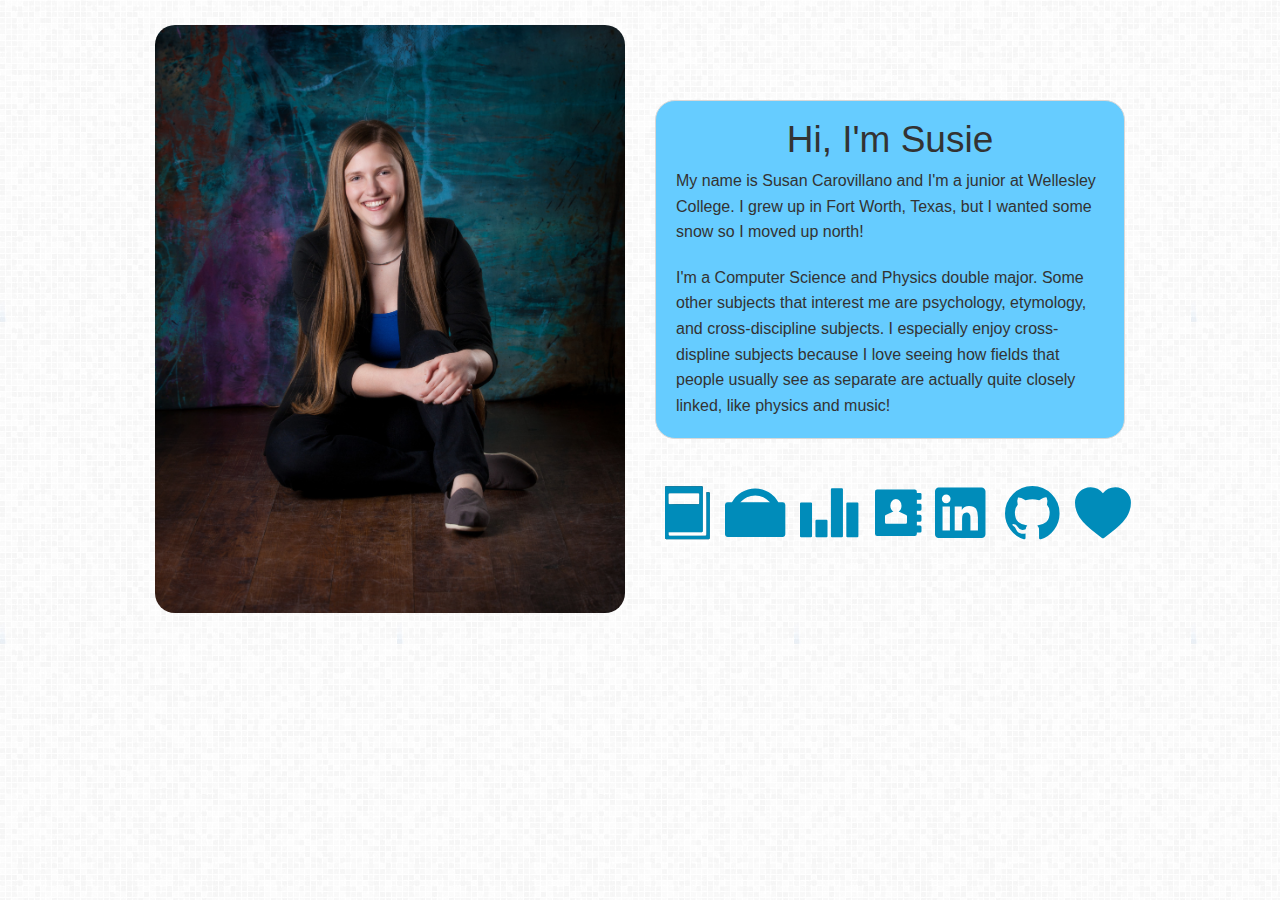
<file: index.html>
<!doctype html>
<html class="no-js" lang="en">
  <head>
    <meta charset="utf-8" />
    <meta name="viewport" content="width=device-width, initial-scale=1.0" />
    <title>Susan Carovillano</title>
    <link rel="stylesheet" href="css/foundation.css" />
    <link rel="stylesheet" href="css/main.css" />
    <link rel="stylesheet" href="foundation-icons/foundation-icons.css" />
    <script src="js/vendor/modernizr.js"></script>
  </head>
  <body>
      
    <div class="row">
        
        
        <div class="large-6 medium-5 columns">
            <img src="photos/floor.jpg" class="photo">
        </div>
        <div class="large-6 medium-7 columns">
            <div class="panel">
                <h2> Hi, I'm Susie</h2>
                <p>
                   My name is Susan Carovillano and I'm a junior at 
                    Wellesley College. I grew up in Fort Worth, Texas, 
                    but I wanted some snow so I moved up north! 
                </p>
                <p>
                    I'm a Computer Science and Physics double major. Some 
                    other subjects that interest me are psychology, 
                    etymology, and cross-discipline subjects. I 
                    especially enjoy cross-displine subjects because I 
                    love seeing how fields that people usually see as 
                    separate are actually quite closely linked, like 
                    physics and music! 
                </p>  
            </div>  
            
            <ul class="small-block-grid-7">
                <li>
                    <a href="education.html">
                        <i class="fi-book"></i> 
                    </a>
                </li>
                <li>
                    <a href="work.html">
                        <i class="fi-shopping-bag"></i>
                    </a>
                </li>
                <li>
                    <a href="skills.html">
                        <i class="fi-graph-bar"></i>
                    </a>
                </li>
                <li>
                    <a href="contact.html">
                        <i class="fi-address-book"></i>
                    </a>
                </li>
                <li>
                    <a href="https://www.linkedin.com/in/susancarovillano">
                        <i class="fi-social-linkedin"></i>
                    </a>
                </li>
                <li>
                    <a href="https://github.com/SusieCarov">
                        <i class="fi-social-github"></i>
                    </a>
                </li>
                <li>
                    <a href="interests.html">
                        <i class="fi-heart"></i>
                    </a>
                </li>
            </ul>
        </div>
        
    
      
    
    <script src="js/vendor/jquery.js"></script>
    <script src="js/foundation.min.js"></script>
    <script>
      $(document).foundation();
    </script>
  </body>
</html>
</file>
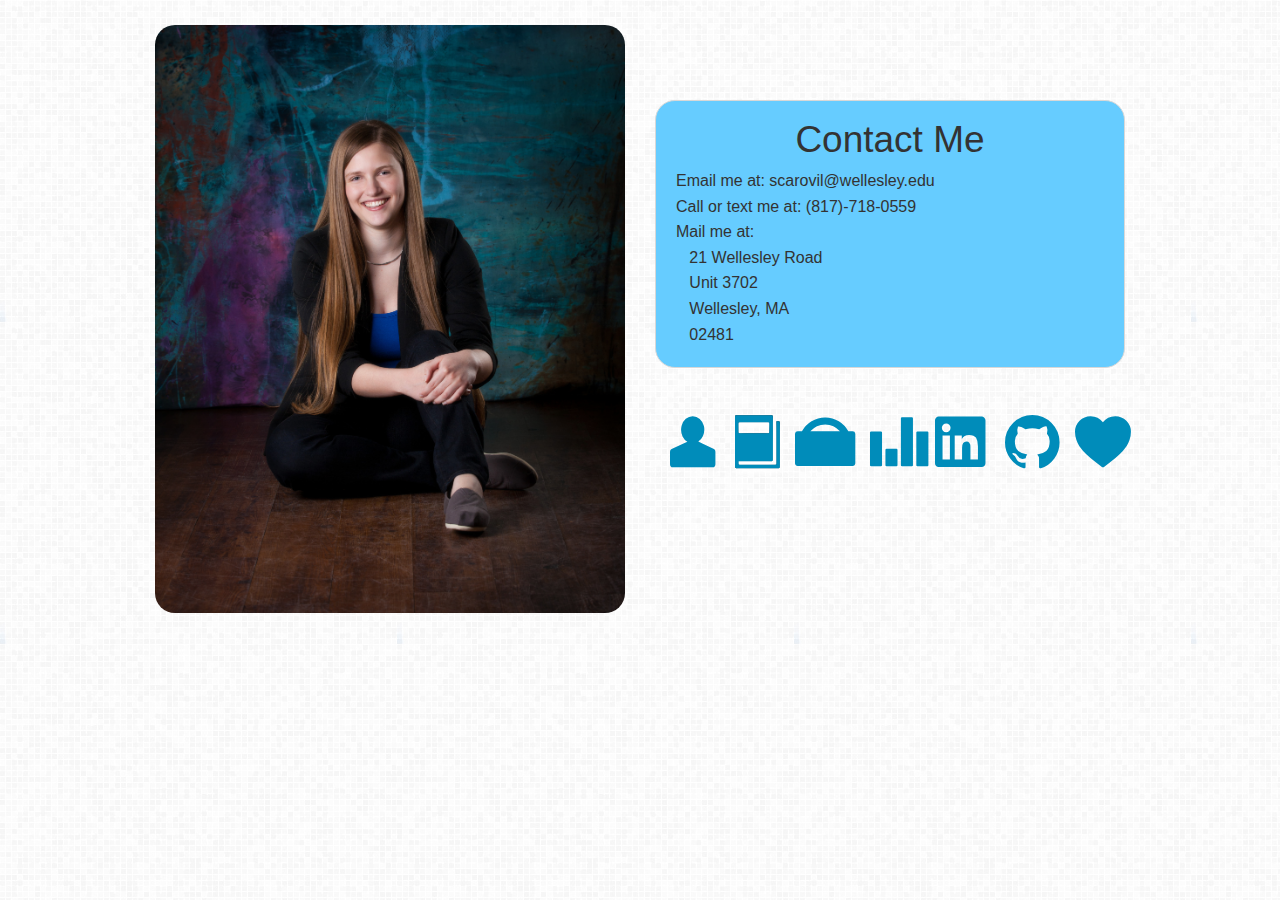
<file: contact.html>
<!doctype html>
<html class="no-js" lang="en">
  <head>
    <meta charset="utf-8" />
    <meta name="viewport" content="width=device-width, initial-scale=1.0" />
    <title> Susan Carovillano </title>
    <link rel="stylesheet" href="css/foundation.css" />
    <link rel="stylesheet" href="css/main.css" />
    <link rel="stylesheet" href="foundation-icons/foundation-icons.css" />
    <script src="js/vendor/modernizr.js"></script>
  </head>
  <body>
      
    <div class="row">
        
        
        <div class="large-6 medium-5 columns">
            <img src="photos/floor.jpg" class="photo">
        </div>
        <div class="large-6 medium-7 columns">
            <div class="panel">
                <h2> Contact Me</h2>
                <p>
                    Email me at: scarovil@wellesley.edu <br>
                    Call or text me at: (817)-718-0559<br>
                    Mail me at: <br>
                    &nbsp;&nbsp;&nbsp;21 Wellesley Road<br>
                    &nbsp;&nbsp;&nbsp;Unit 3702 <br>
                    &nbsp;&nbsp;&nbsp;Wellesley, MA <br>
					&nbsp;&nbsp;&nbsp;02481
                </p>
            </div>  
            
            <ul class="small-block-grid-7">
                <li>
                    <a href="index.html">
                        <i class="fi-torso"></i>
                    </a>
                </li>
                <li>
                    <a href="education.html">
                        <i class="fi-book"></i> 
                    </a>
                </li>
                <li>
                    <a href="work.html">
                        <i class="fi-shopping-bag"></i>
                    </a>
                </li>
                <li>
                    <a href="skills.html">
                        <i class="fi-graph-bar"></i>
                    </a>
                </li>
                <li>
                    <a href="https://www.linkedin.com/in/susancarovillano">
                        <i class="fi-social-linkedin"></i>
                    </a>
                </li>
                <li>
                    <a href="https://github.com/SusieCarov">
                        <i class="fi-social-github"></i>
                    </a>
                </li>
                <li>
                    <a href="interests.html">
                        <i class="fi-heart"></i>
                    </a>
                </li>
            </ul>
        </div>
        
    
      
    
    <script src="js/vendor/jquery.js"></script>
    <script src="js/foundation.min.js"></script>
    <script>
      $(document).foundation();
    </script>
  </body>
</html>
</file>
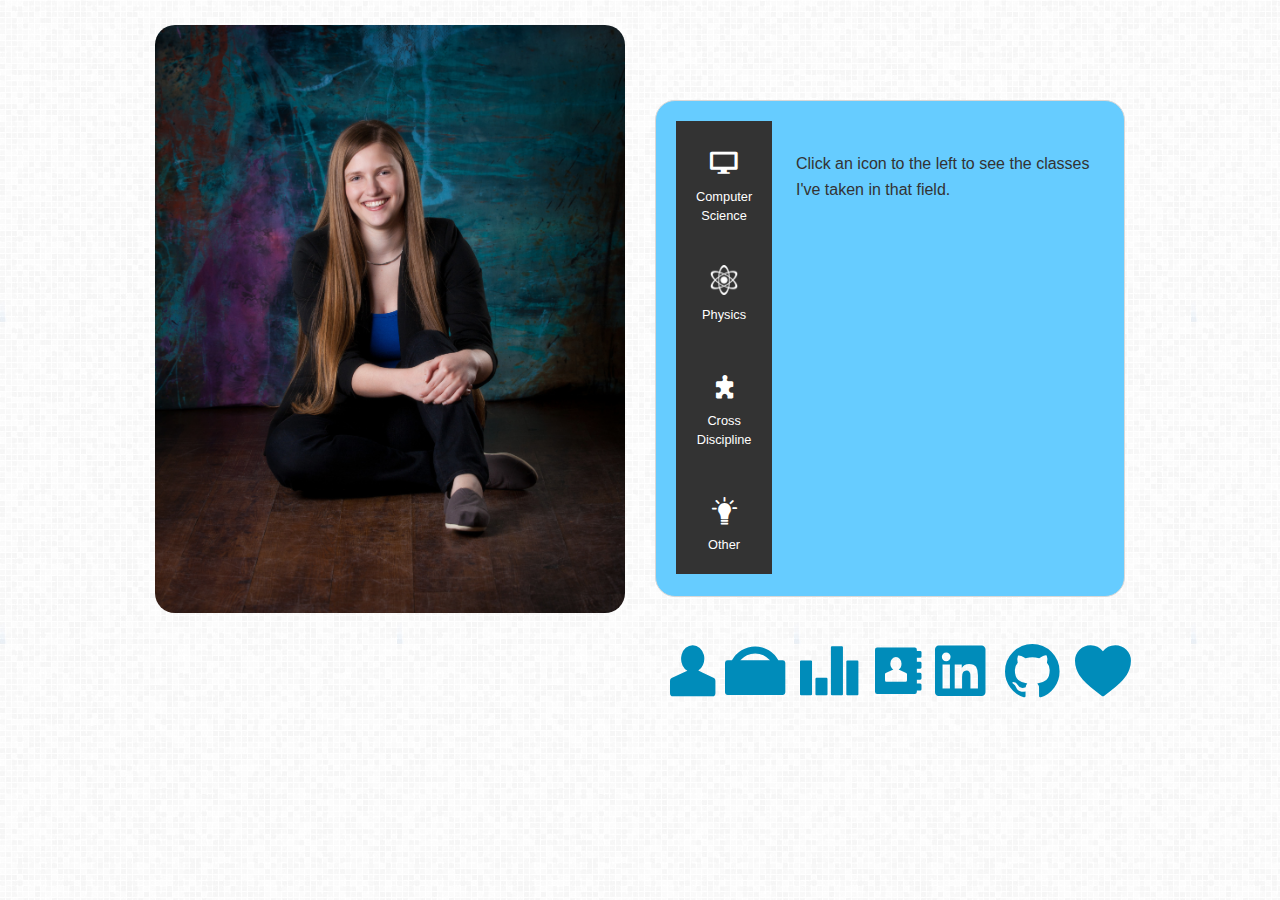
<file: education.html>
<!doctype html>
<html class="no-js" lang="en">
  <head>
    <meta charset="utf-8" />
    <meta name="viewport" content="width=device-width, initial-scale=1.0" />
    <title>Susan Carovillano</title>
    <link rel="stylesheet" href="css/foundation.css" />
    <link rel="stylesheet" href="css/main.css" />
    <link rel="stylesheet" href="foundation-icons/foundation-icons.css" />
    <script src="js/vendor/modernizr.js"></script>
  </head>
  <body>
      
    <div class="row">
        
        
        <div class="large-6 medium-5 columns">
            <img src="photos/floor.jpg" class="photo">
        </div>
        <div class="large-6 medium-7 columns">
            <div class="panel">
                <div class="icon-bar large-vertical four-up side_bar">
                  <a class="item" id="cs-button">
                    <i class="fi-monitor"></i>
                    <label>Computer <br> Science</label>
                  </a>
                  <a class="item" id="physics-button">
                    <img id="physics-icon" src="img/physics.png" >
                    <label>Physics</label>
                  </a>
                  <a class="item" id="cross-button">
                      <i class="fi-puzzle" ></i>
                    <label>Cross <br> Discipline</label>
                  </a>
                  <a class="item" id="other-button">
                      <i class="fi-lightbulb" ></i>
                    <label>Other</label>
                  </a>
                </div>
                
                <p class="ed-text" id="intro-text">
                    Click an icon to the left to see the classes I've taken in that field.
                </p>
				<p class="ed-text" id="cs-text">
					&#8226; Combinatorics and Graph<br>
					&nbsp;&nbsp;&nbsp;Theory - MATH 225<br>
					&#8226; Data Structures - CS230 <br>
					&#8226; Algorithms - CS231 <br>
					&#8226; Introduction to Machine <br>
					&nbsp;&nbsp;&nbsp;Organization - CS240 <br>
					&#8226; Web Mashups - CS249 <br>
					&#8226; Theory of Programming <br>
					&nbsp;&nbsp;&nbsp;Languages - CS251 <br>
					&#8226; Computer Graphics - CS307 <br>
					
				</p>
                <p class="ed-text" id="physics-text">
					&#8226; Principles and Applications of Mechanics
					&nbsp;&nbsp;&nbsp;with Laboratory - PHYS 107 <br>
					&#8226; Principles and Applications of Electricity, <br>
					&nbsp;&nbsp;&nbsp;Magnetism, and Optics <br>
					&nbsp;&nbsp;&nbsp;with Laboratory - PHYS 108 <br>
					&#8226; Physics of Music and Musical <br>
					&nbsp;&nbsp;&nbsp;Acoustics - PHYS 118 <br>
					&#8226; Introduction to Quantum Mechanics, <br>
					&nbsp;&nbsp;&nbsp;Thermodynamics, and Special Relativity<br>
					&nbsp;&nbsp;&nbsp;with Laboratory - PHYS 202 <br>
					&#8226; Intermediate Mechanics - PHYS 207 <br>
					&#8226; Math for the Sciences I - MATH 215 <br>
					&#8226; Math for the Science II - PHYS 216 <br>
					&#8226; Quantum Mechanics - PHYS 302 <br>
					&#8226; Experimental Physics - PHYS 310 <br>
				</p>
				<p class="ed-text" id="cross-text">
					&#8226; Global Perspectives on Art <br> 
					&nbsp;&nbsp;&nbsp;and Architecture: Ancient <br>
					&nbsp;&nbsp;&nbsp;to Medieval - ARTH 100 <br>
					
					&#8226; Physics of Music and Musical <br> 
					&nbsp;&nbsp;&nbsp;Acoustics - PHYS 118 <br>
					&nbsp;&nbsp;&nbsp;Organization - CS240 <br>
					&#8226; Chemistry in the News - WRIT 170 <br>
					&#8226; Ancient Roman Technology - EXTD 114 <br>
					&#8226; Hildegard of Bingen - REL/MUS 224 <br>
				</p>
				<p class="ed-text" id="other-text">
					&#8226; Intermediate Spanish I - SPAN 201 <br>
					&#8226; Intermediate Spanish II - SPAN 202 <br>
					&#8226; Introduction to Linguistics - LING 114<br>
					&#8226; Introduction to Neuroscience with <br>
					&nbsp;&nbsp;&nbsp;Practicum - NEUR 100 <br>
					&#8226; Cognition - PSYC 217 <br>
				</p>
                <div style="height:2px; width:100%; clear:both;">
                
                </div> 
            </div>  
            
            <ul class="small-block-grid-7">
                <li>
                    <a href="index.html">
                        <i class="fi-torso"></i> 
                    </a>
                </li>
                <li>
                    <a href="work.html">
                        <i class="fi-shopping-bag"></i>
                    </a>
                </li>
                <li>
                    <a href="skills.html">
                        <i class="fi-graph-bar"></i>
                    </a>
                </li>
                <li>
                    <a href="contact.html">
                        <i class="fi-address-book"></i>
                    </a>
                </li>
                <li>
                    <a href="https://www.linkedin.com/in/susancarovillano">
                        <i class="fi-social-linkedin"></i>
                    </a>
                </li>
                <li>
                    <a href="https://github.com/SusieCarov">
                        <i class="fi-social-github"></i>
                    </a>
                </li>
                <li>
                    <a href="interests.html">
                        <i class="fi-heart"></i>
                    </a>
                </li>
            </ul>
        </div>
        
    
      
    
    <script src="js/vendor/jquery.js"></script>
    <script src="js/foundation.min.js"></script>
    <script>
      $(document).foundation();
    </script>
	<script src="js/education.js"></script>
  </body>
</html>
</file>
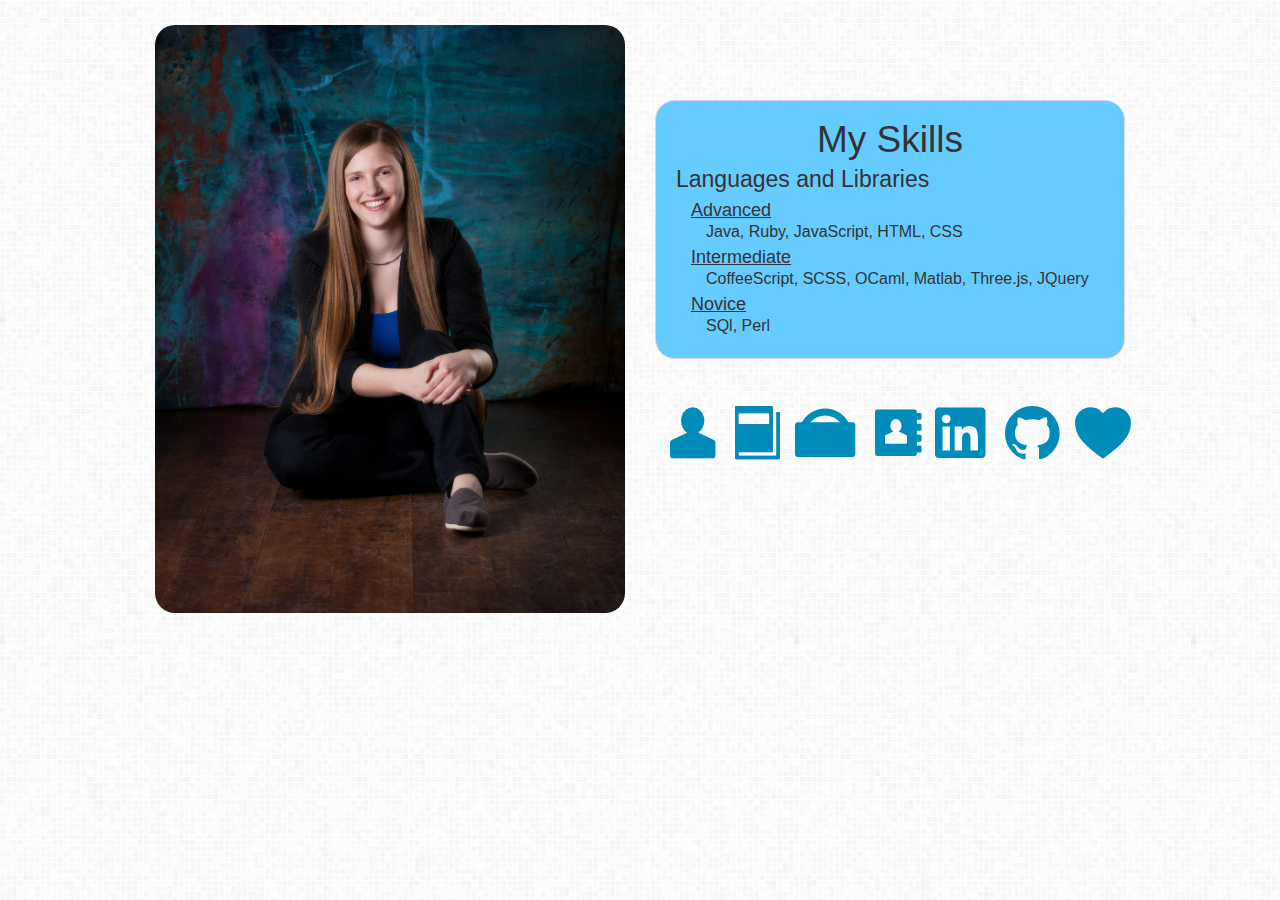
<file: skills.html>
<!doctype html>
<html class="no-js" lang="en">
  <head>
    <meta charset="utf-8" />
    <meta name="viewport" content="width=device-width, initial-scale=1.0" />
    <title>Susan Carovillano</title>
    <link rel="stylesheet" href="css/foundation.css" />
    <link rel="stylesheet" href="css/main.css" />
    <link rel="stylesheet" href="foundation-icons/foundation-icons.css" />
    <script src="js/vendor/modernizr.js"></script>
  </head>
  <body>
      
    <div class="row">
        
        
        <div class="large-6 medium-5 columns">
            <img src="photos/floor.jpg" class="photo">
        </div>
        <div class="large-6 medium-7 columns">
            <div class="panel">
                <h2> My Skills </h2>
				<h4>Languages and Libraries</h4>
                <h5 class="skills-header"> Advanced </h5>
				<p class="skills-p">
					Java, Ruby, JavaScript, HTML, CSS
				</p>
				<h5 class="skills-header"> Intermediate </h5>
				<p class="skills-p">
					CoffeeScript, SCSS, OCaml, Matlab, Three.js, JQuery
				</p>
				<h5 class="skills-header"> Novice </h5>
				<p class="skills-p">
					SQl, Perl
				</p>
				
            </div>  
            
            <ul class="small-block-grid-7">
                <li>
                    <a href="index.html">
                        <i class="fi-torso"></i>
                    </a>
                </li>
                <li>
                    <a href="education.html">
                        <i class="fi-book"></i> 
                    </a>
                </li>
                <li>
                    <a href="work.html">
                        <i class="fi-shopping-bag"></i>
                    </a>
                </li>
                <li>
                    <a href="contact.html">
                        <i class="fi-address-book"></i>
                    </a>
                </li>
                <li>
                    <a href="https://www.linkedin.com/in/susancarovillano">
                        <i class="fi-social-linkedin"></i>
                    </a>
                </li>
                <li>
                    <a href="https://github.com/SusieCarov">
                        <i class="fi-social-github"></i>
                    </a>
                </li>
                <li>
                    <a href="interests.html">
                        <i class="fi-heart"></i>
                    </a>
                </li>
            </ul>
        </div>
        
    
      
    
    <script src="js/vendor/jquery.js"></script>
    <script src="js/foundation.min.js"></script>
    <script>
      $(document).foundation();
    </script>
  </body>
</html>
</file>
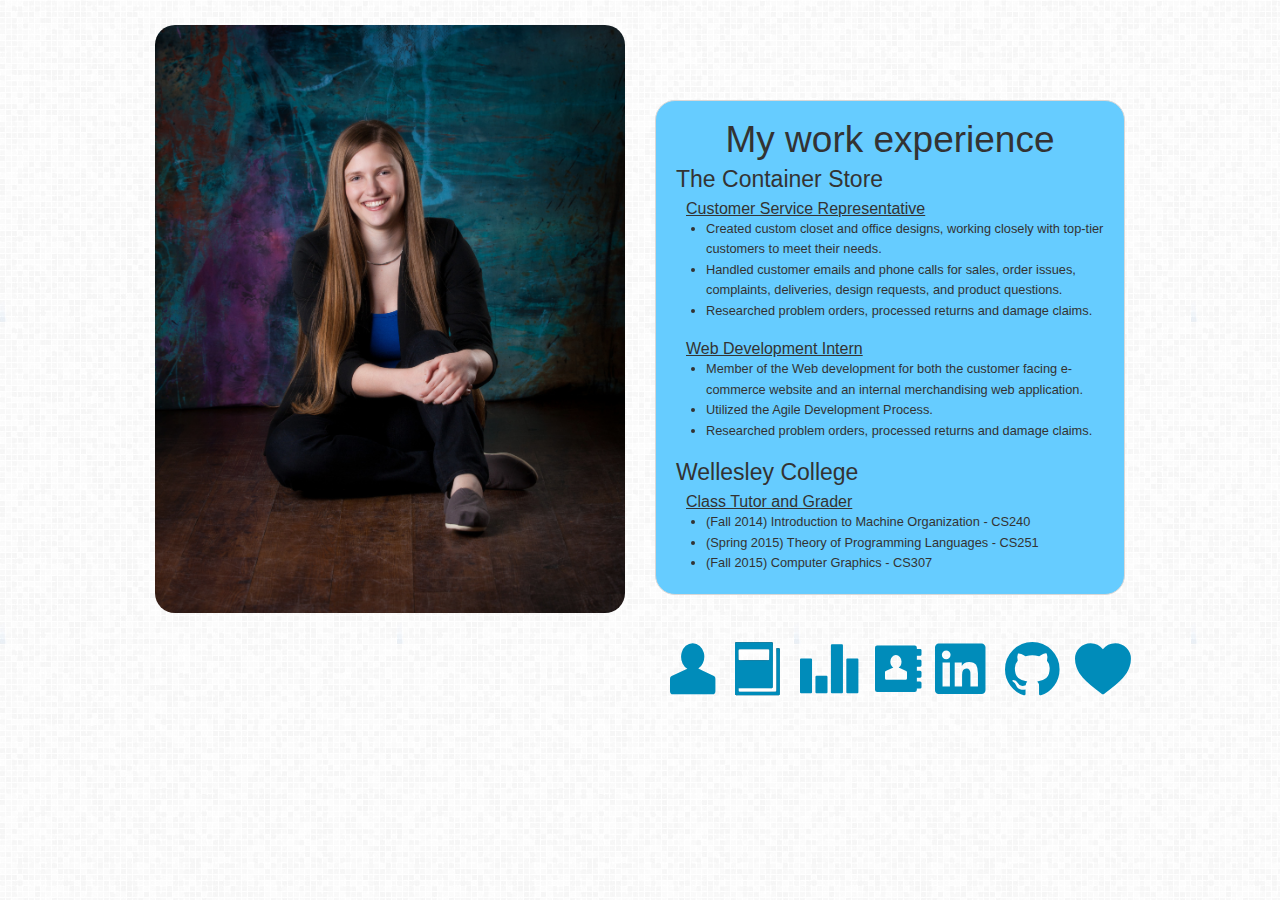
<file: work.html>
<!doctype html>
<html class="no-js" lang="en">
  <head>
    <meta charset="utf-8" />
    <meta name="viewport" content="width=device-width, initial-scale=1.0" />
    <title> Susan Carovillano </title>
    <link rel="stylesheet" href="css/foundation.css" />
    <link rel="stylesheet" href="css/main.css" />
    <link rel="stylesheet" href="foundation-icons/foundation-icons.css" />
    <script src="js/vendor/modernizr.js"></script>
  </head>
  <body>
      
    <div class="row">
        
        
        <div class="large-6 medium-5 columns">
            <img src="photos/floor.jpg" class="photo">
        </div>
        <div class="large-6 medium-7 columns">
            <div class="panel">
                <h2> My work experience </h2>
                <h4> The Container Store </h4>
                <h5 class="work-header"> Customer Service Representative </h5>
                <ul>
                    <li>
                        Created custom closet and office designs, working closely with 
                        top-tier customers to meet their needs.
                    </li>
                    <li>
                        Handled customer emails and phone calls for sales, order issues, 
                        complaints, deliveries, design requests, and product questions.
                    </li>
                    <li>
                        Researched problem orders, processed returns and damage claims.
                    </li>
                </ul>
                <h5 class="work-header"> Web Development Intern </h5>
                <ul>
                    <li>
                        Member of the Web development for both the customer facing 
                        e-commerce website and an internal merchandising web application.
                    </li>
                    <li>
                        Utilized the Agile Development Process.
                    </li>
                    <li>
                        Researched problem orders, processed returns and damage claims.
                    </li>
                </ul>
				<h4> Wellesley College </h4>
				<h5 class="work-header">Class Tutor and Grader</h5>
				<ul>
					<li>
						(Fall 2014) Introduction to Machine Organization - CS240
					</li>
					<li>
						(Spring 2015) Theory of Programming Languages - CS251
					</li>
					<li>
						(Fall 2015) Computer Graphics - CS307
					</li>
				</ul>
            </div>  
            
            <ul class="small-block-grid-7">
                <li>
                    <a href="index.html">
                        <i class="fi-torso"></i>
                    </a>
                </li>
                <li>
                    <a href="education.html">
                        <i class="fi-book"></i> 
                    </a>
                </li>
                <li>
                    <a href="skills.html">
                        <i class="fi-graph-bar"></i>
                    </a>
                </li>
                <li>
                    <a href="contact.html">
                        <i class="fi-address-book"></i>
                    </a>
                </li>
                <li>
                    <a href="https://www.linkedin.com/in/susancarovillano">
                        <i class="fi-social-linkedin"></i>
                    </a>
                </li>
                <li>
                    <a href="https://github.com/SusieCarov">
                        <i class="fi-social-github"></i>
                    </a>
                </li>
                <li>
                    <a href="interests.html">
                        <i class="fi-heart"></i>
                    </a>
                </li>
            </ul>
        </div>
        
    
      
    
    <script src="js/vendor/jquery.js"></script>
    <script src="js/foundation.min.js"></script>
    <script>
      $(document).foundation();
    </script>
  </body>
</html>
</file>
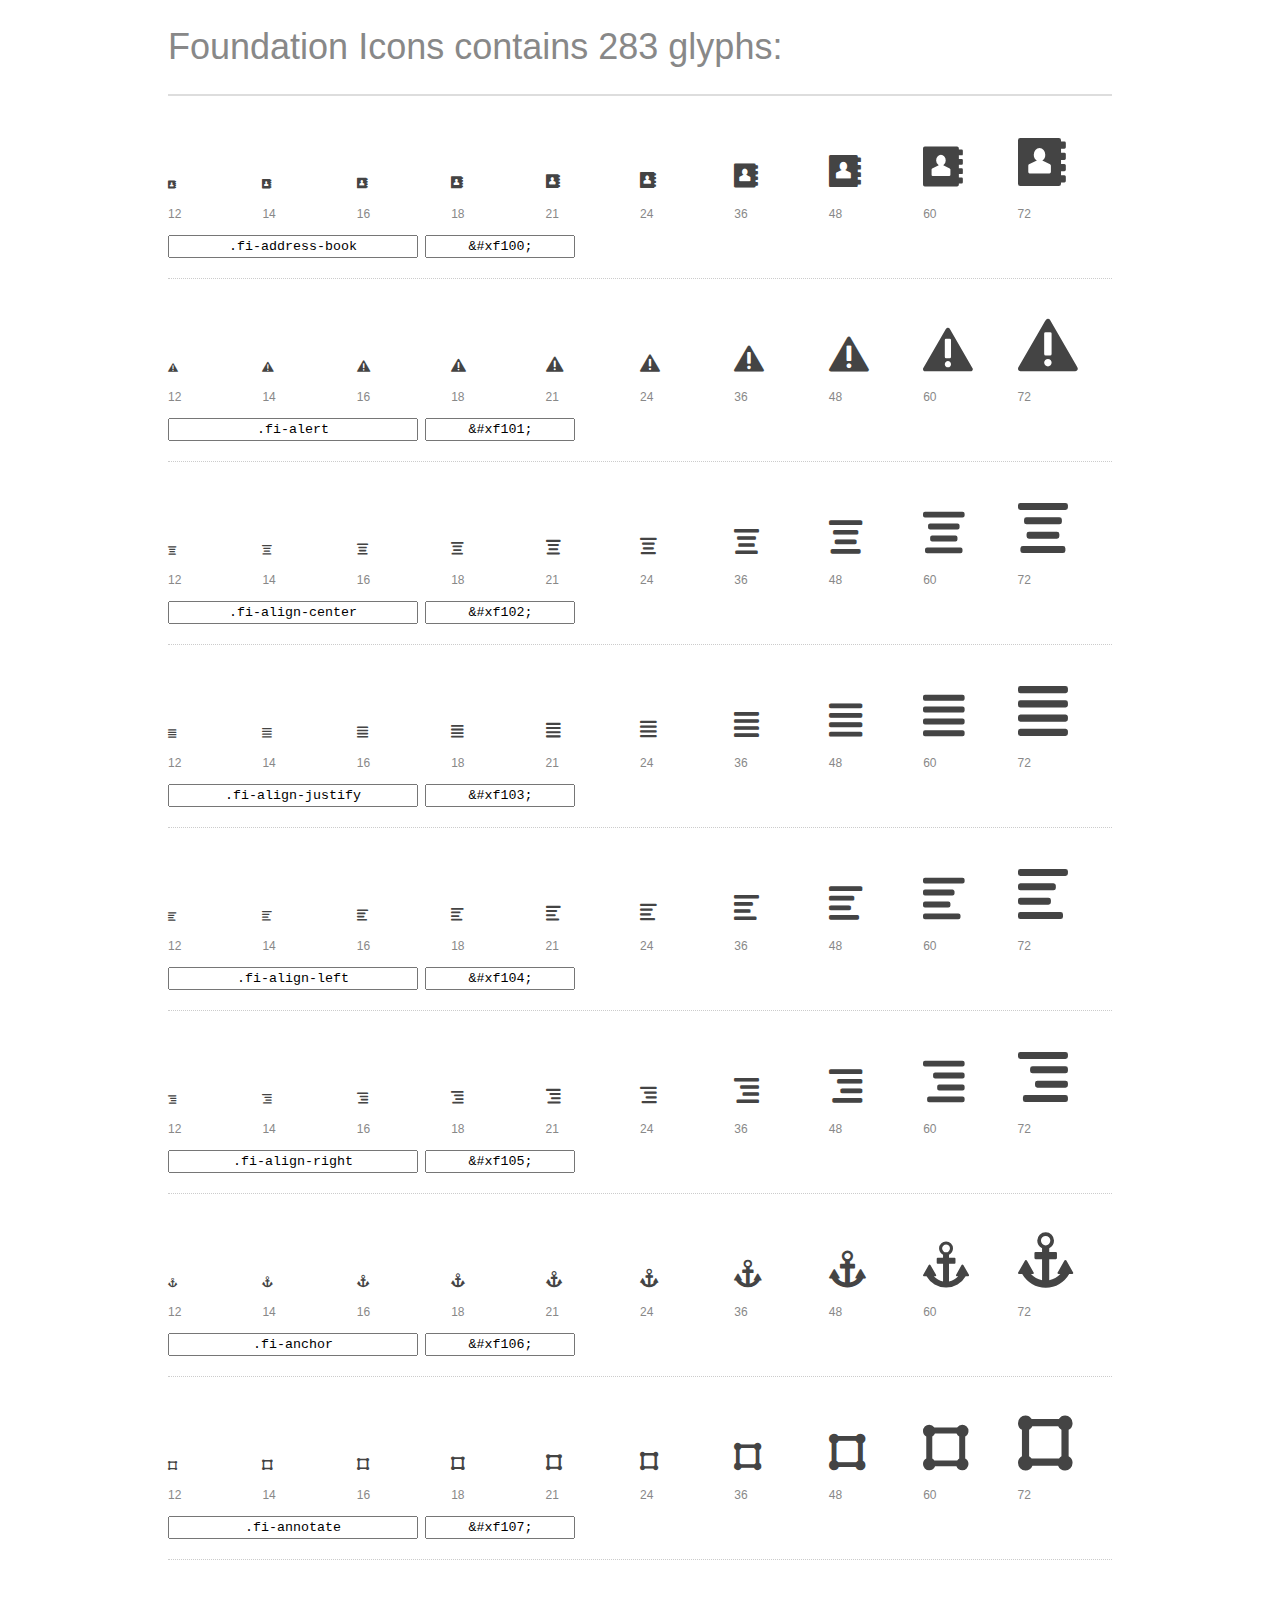
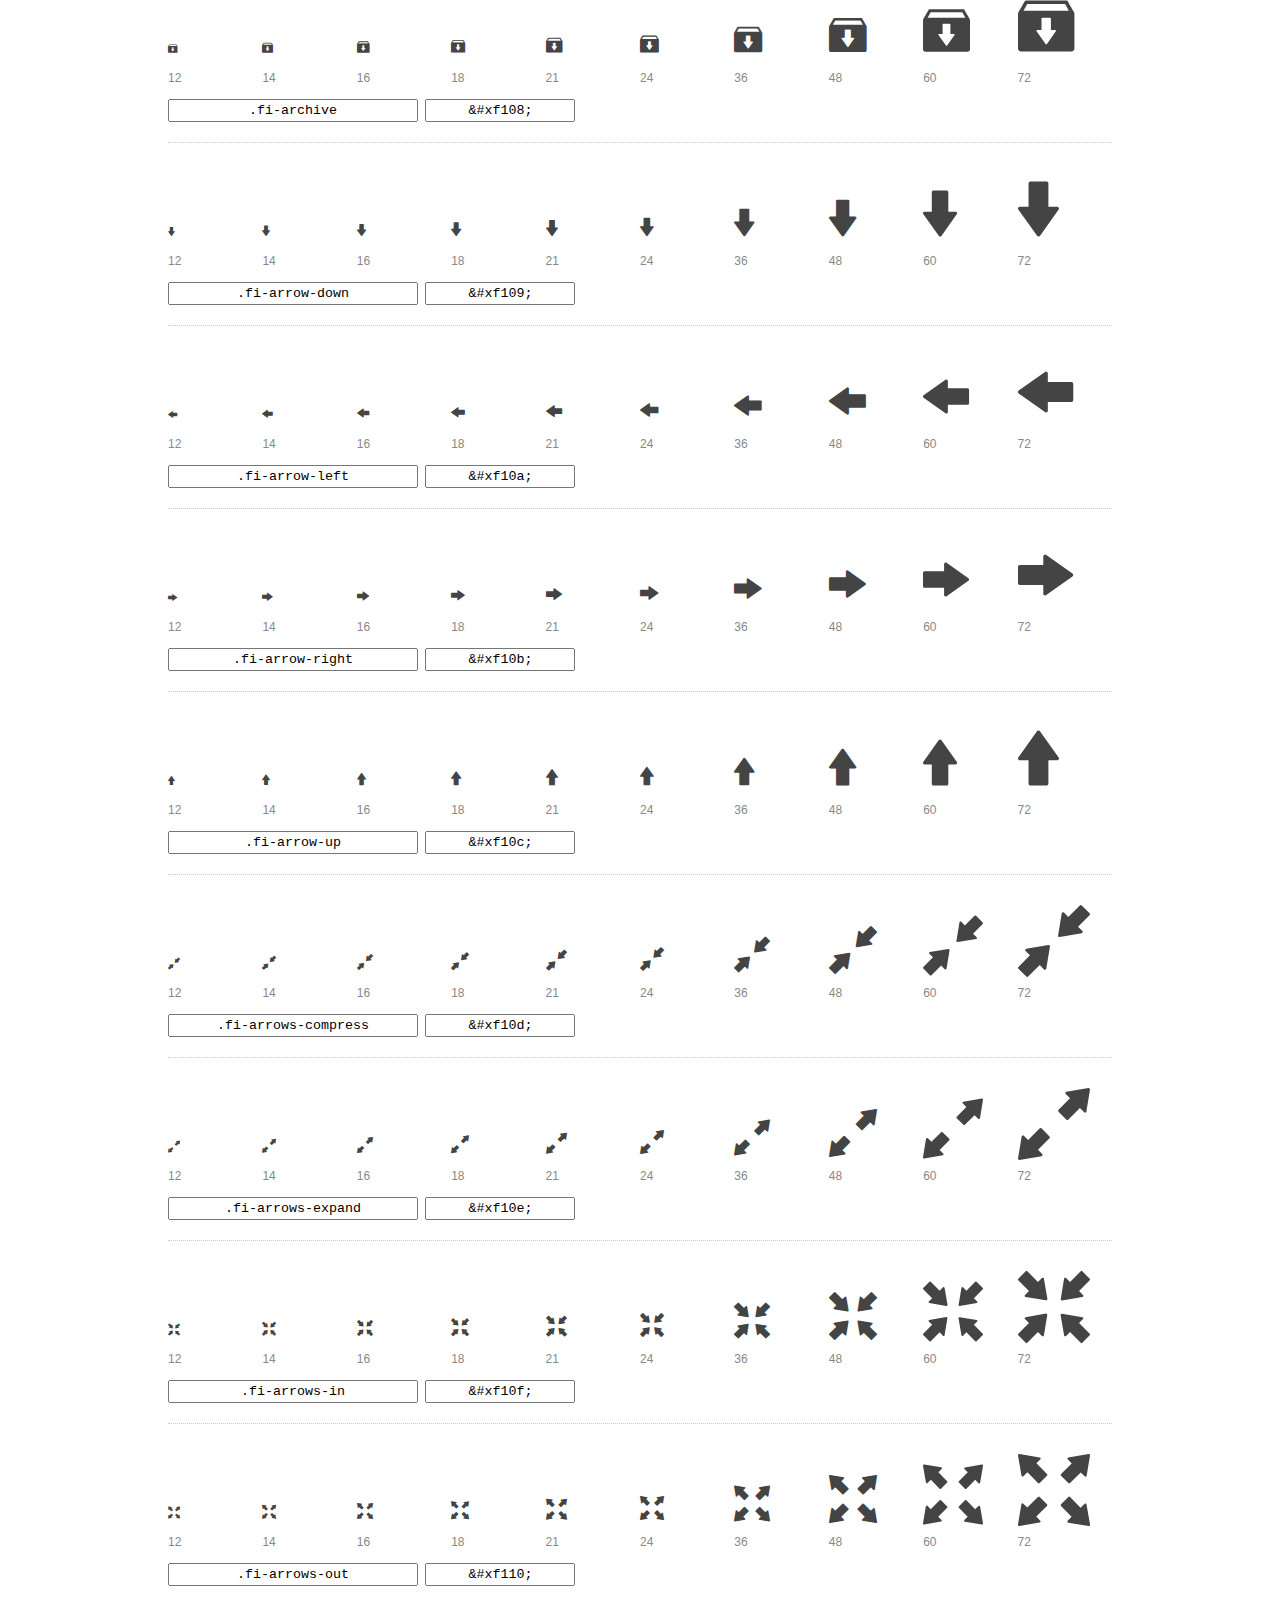
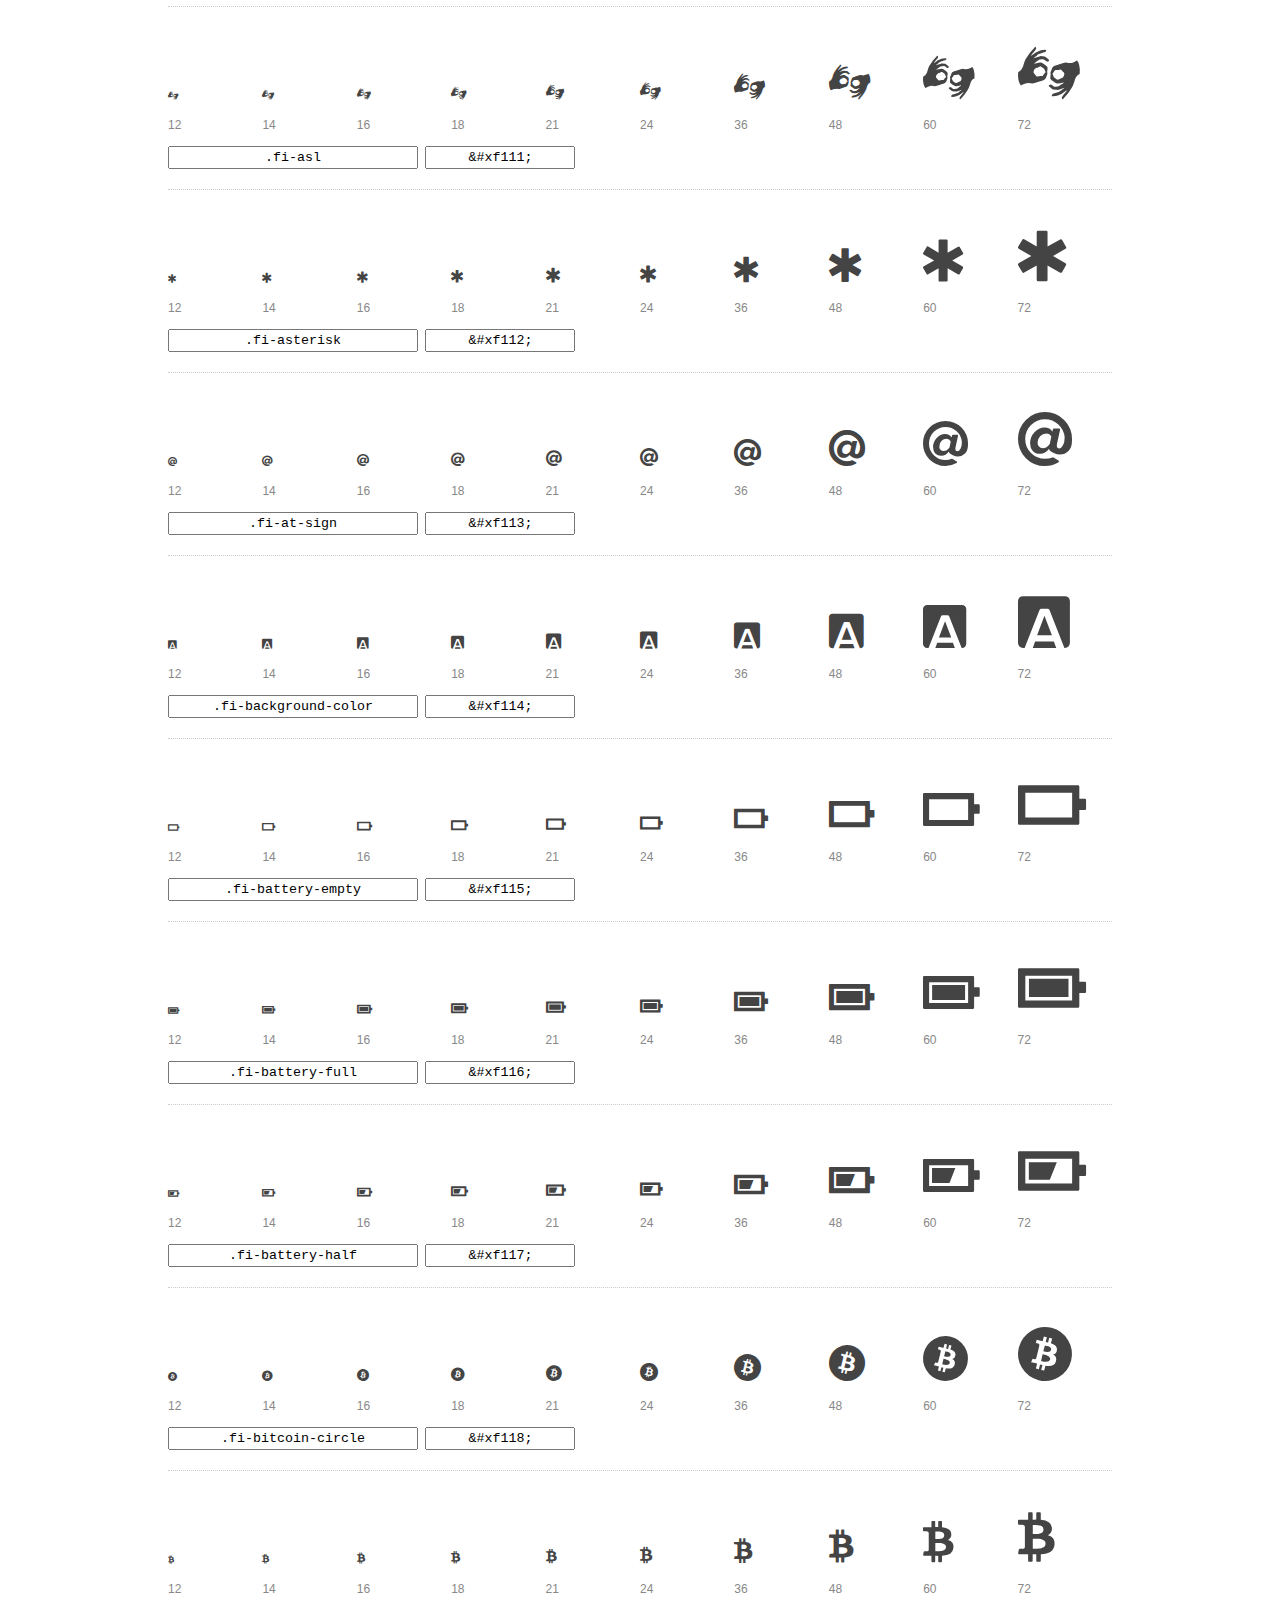
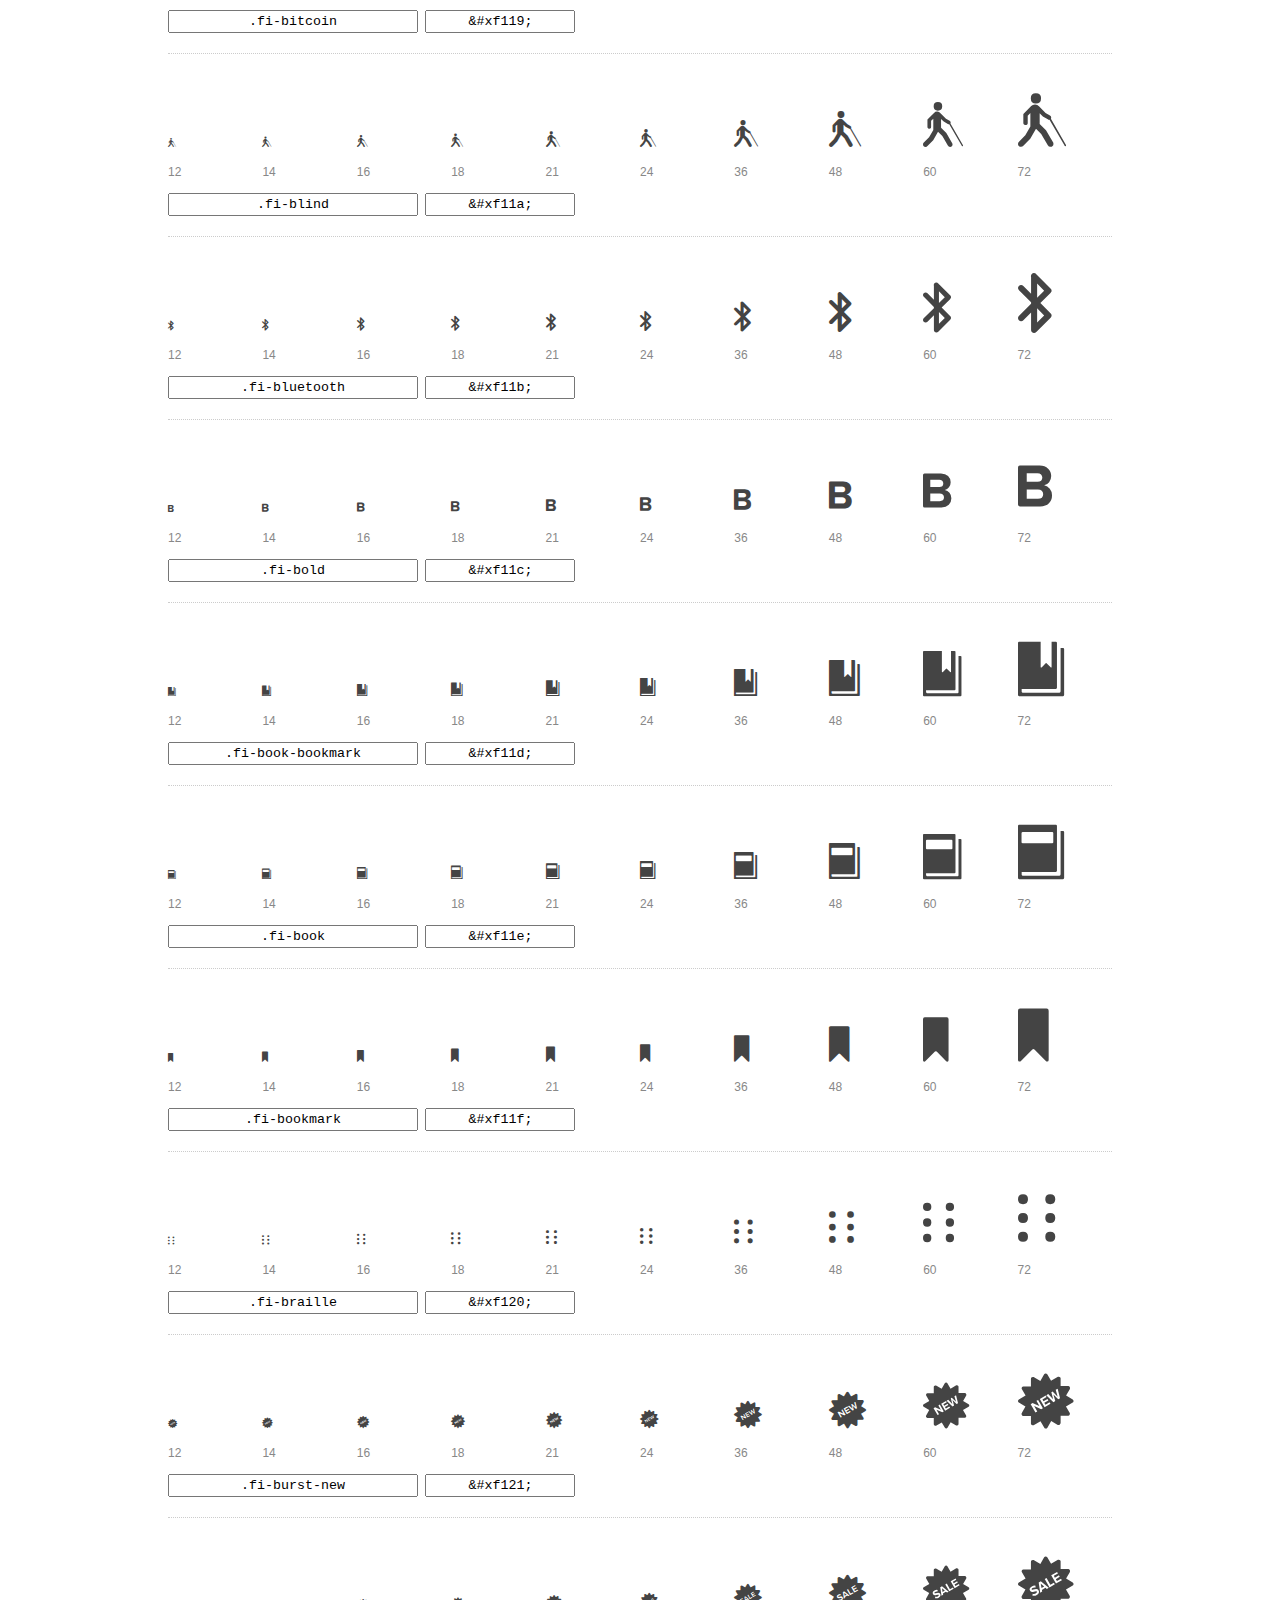
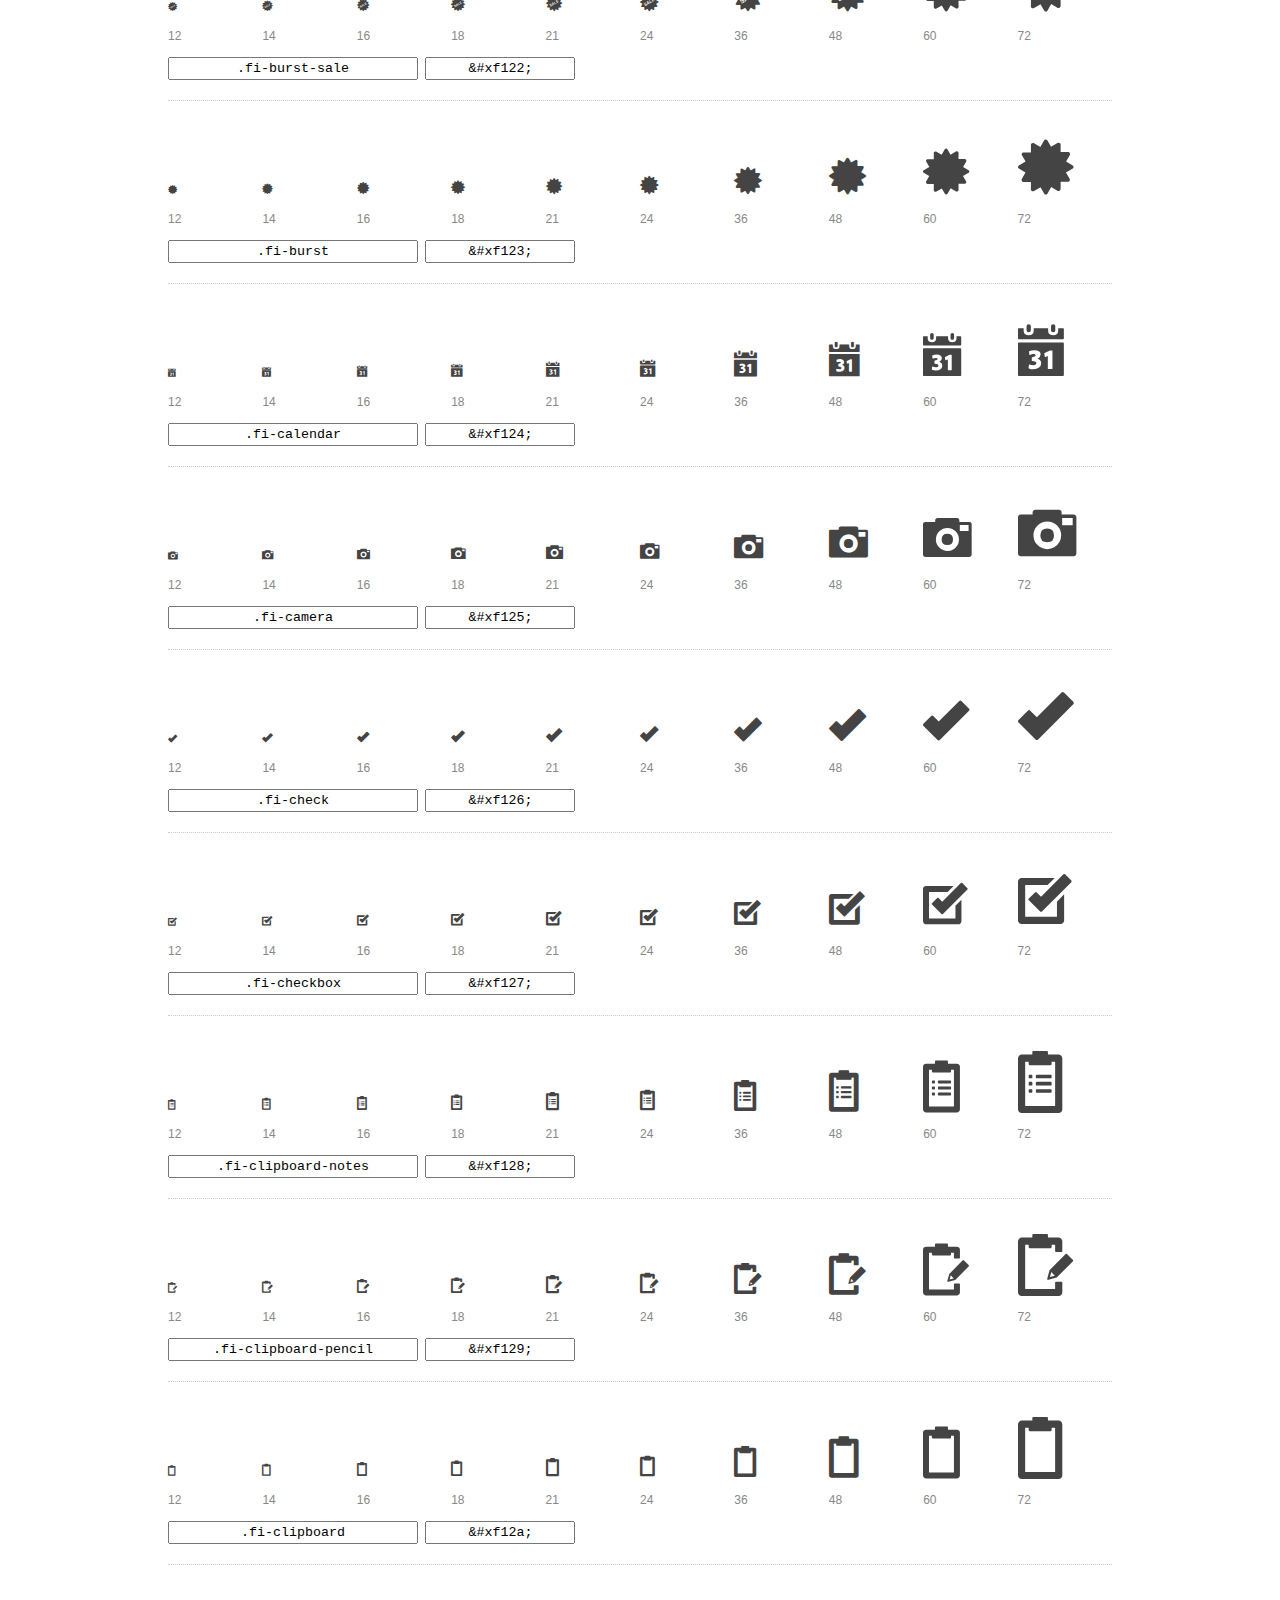
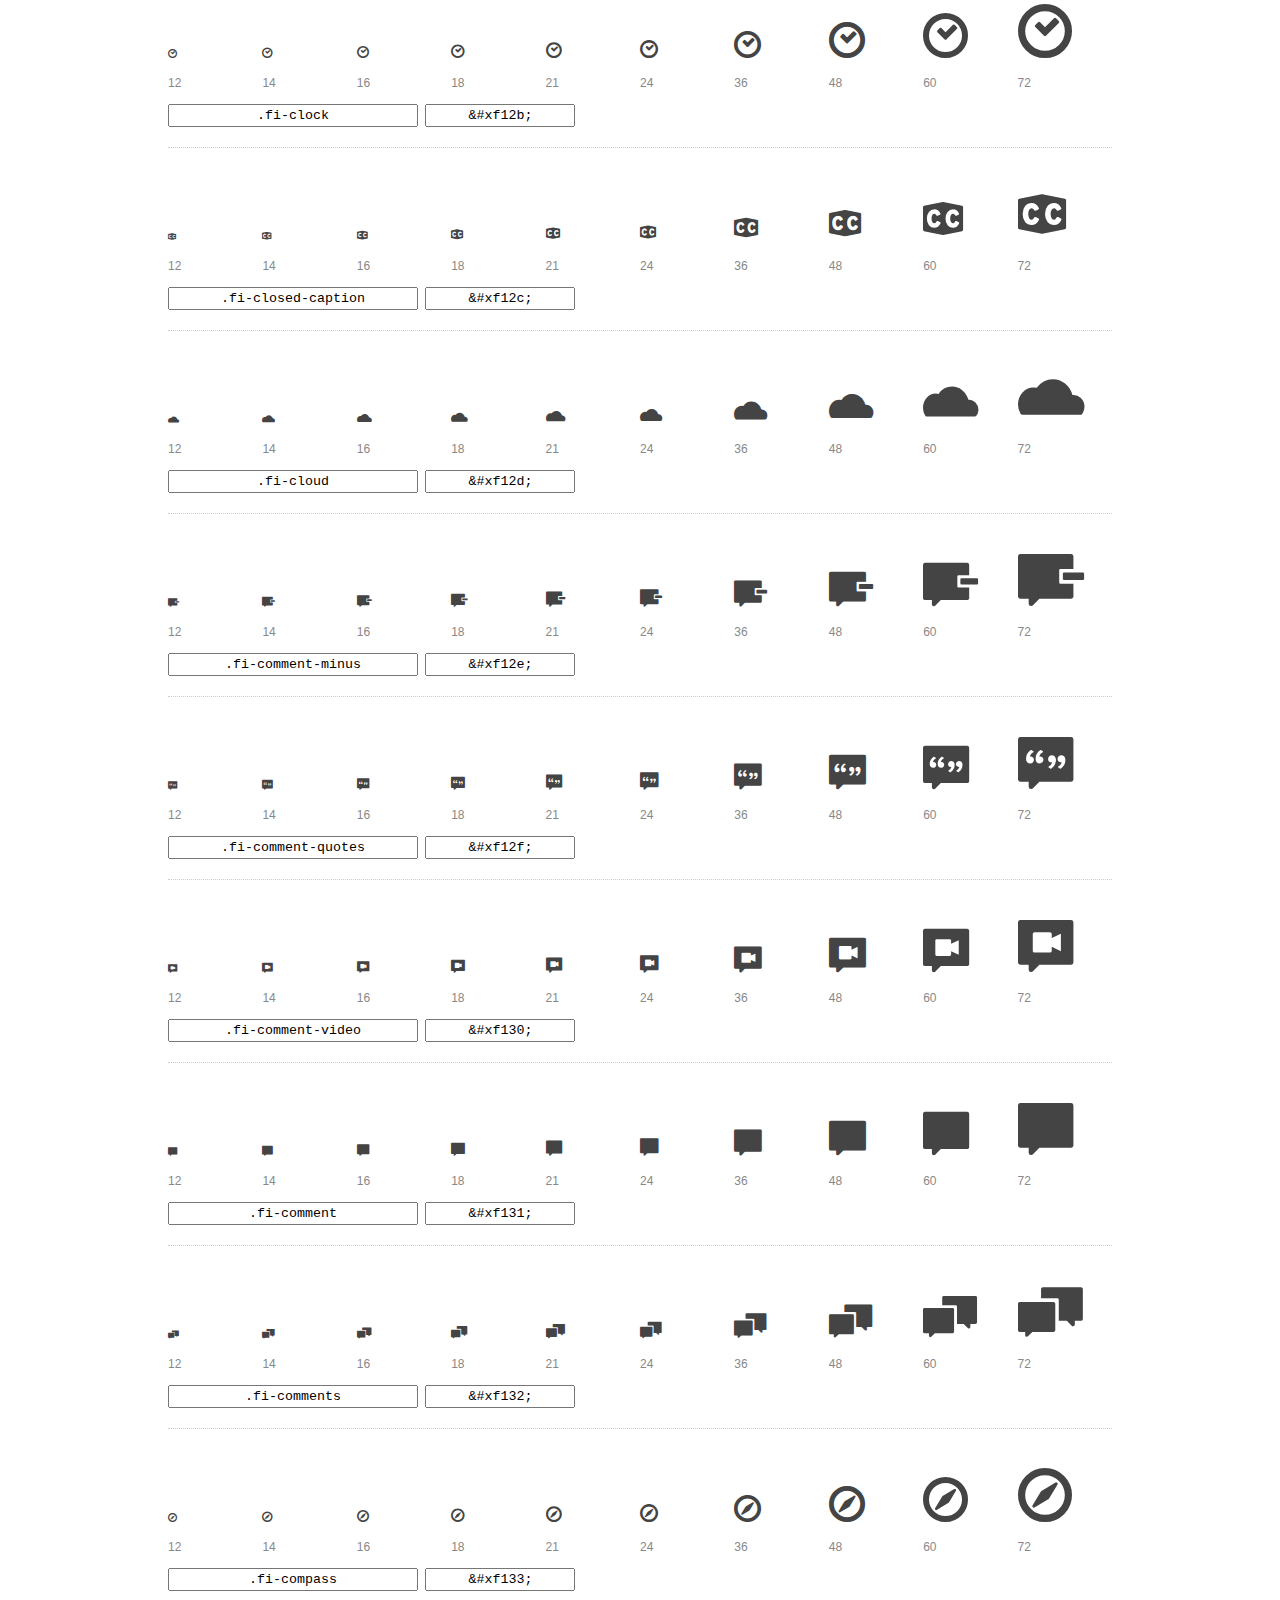
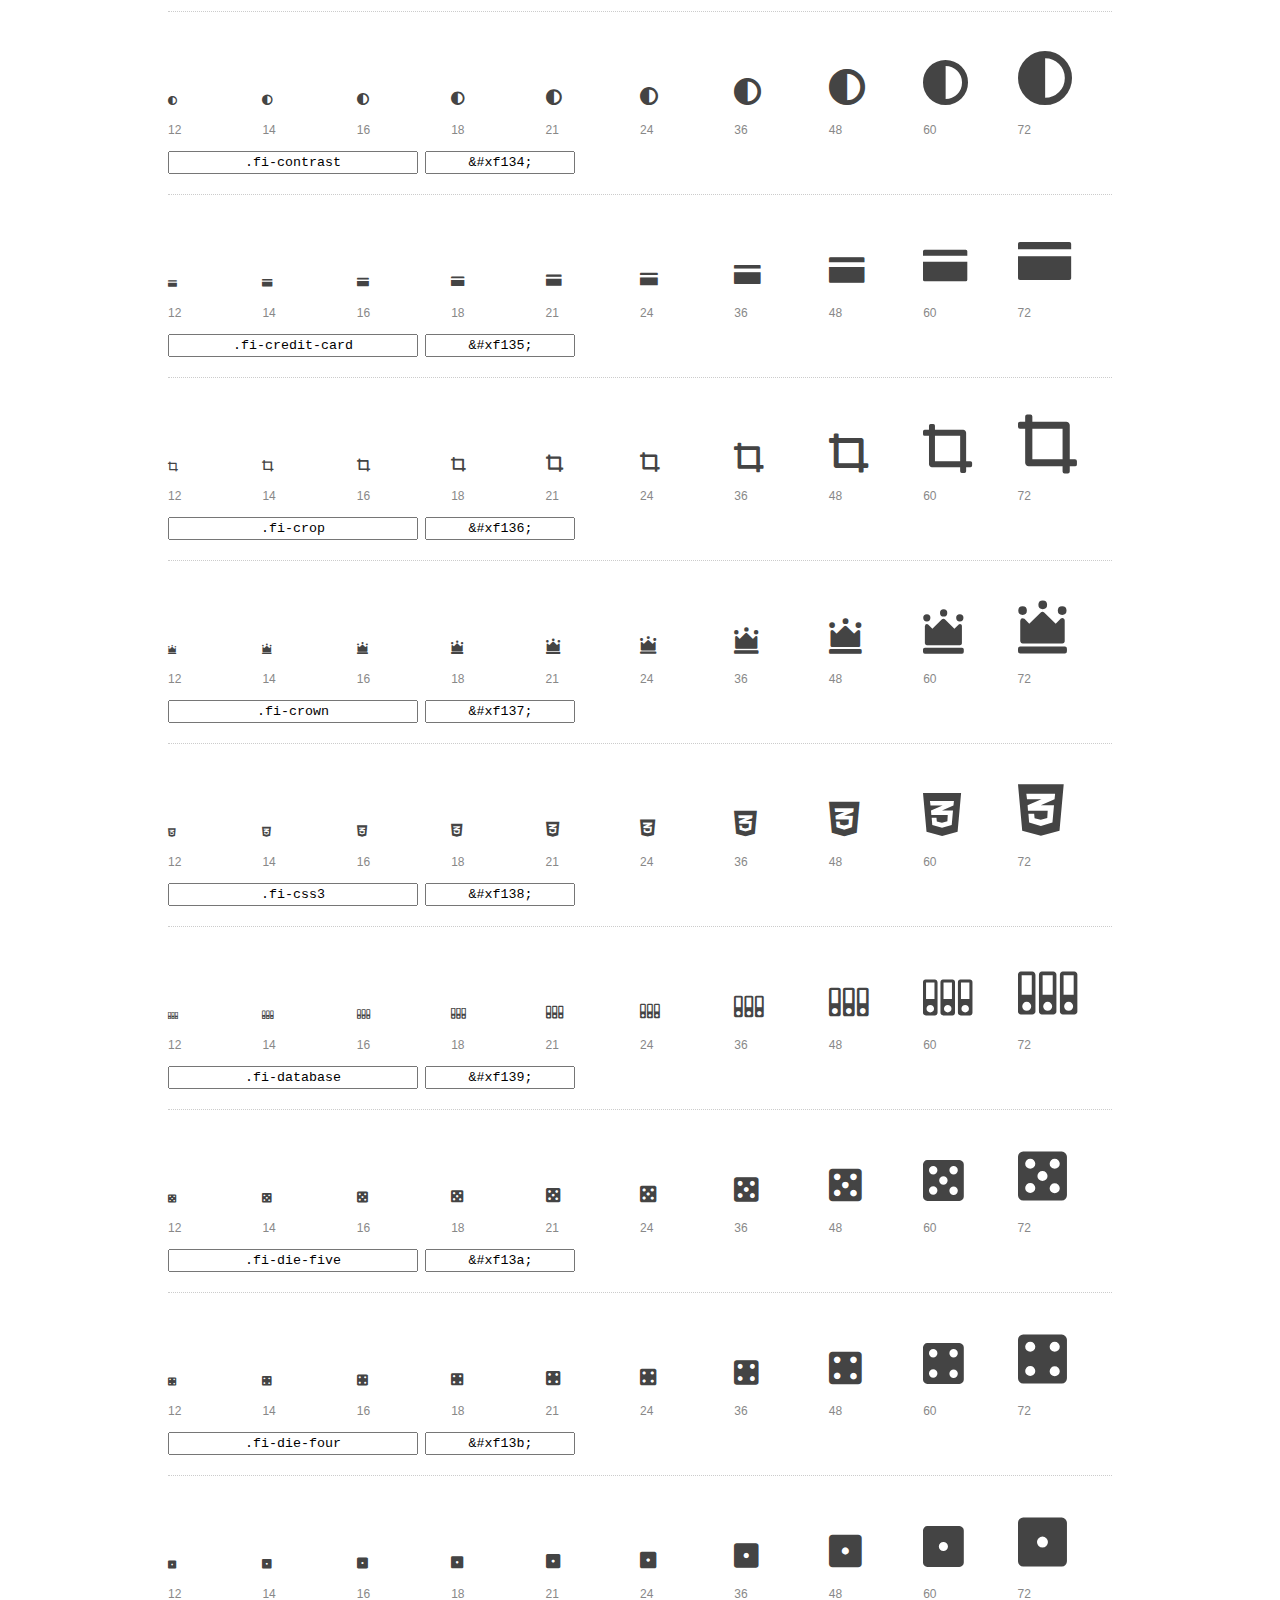
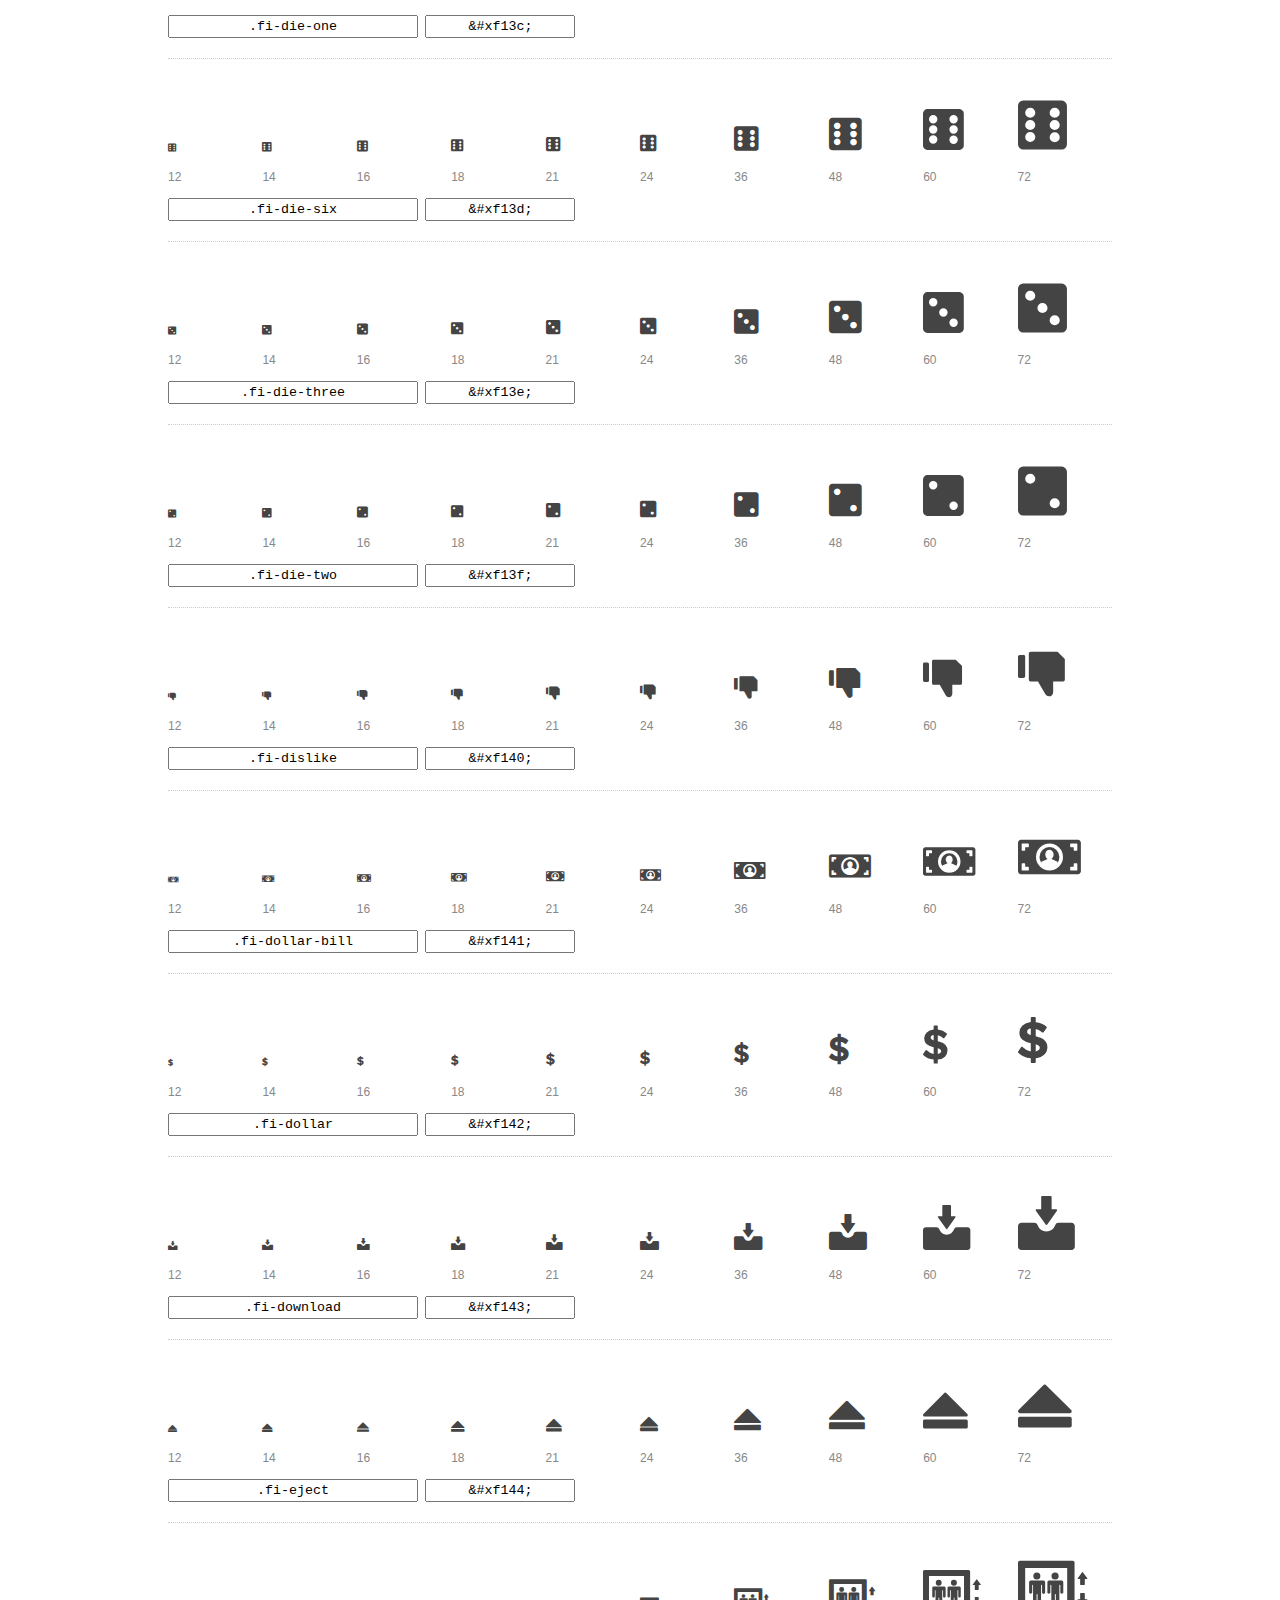
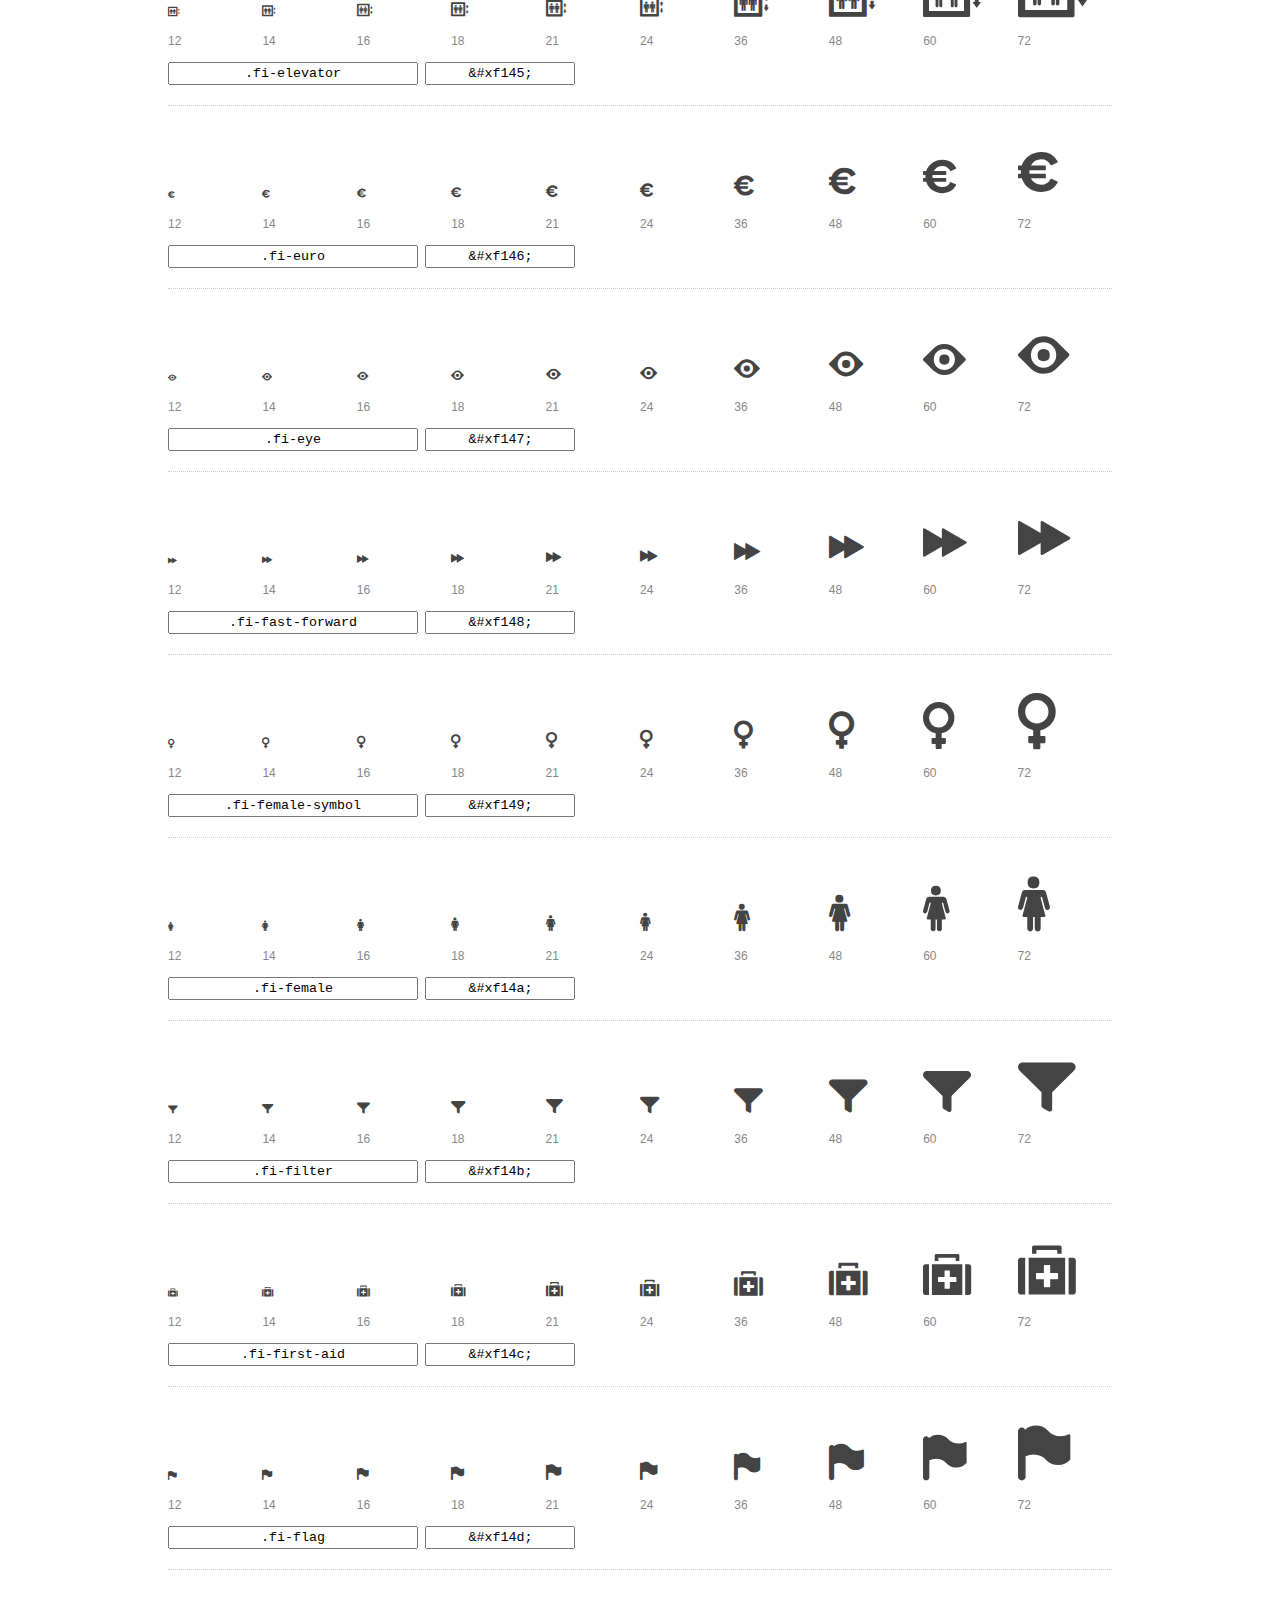
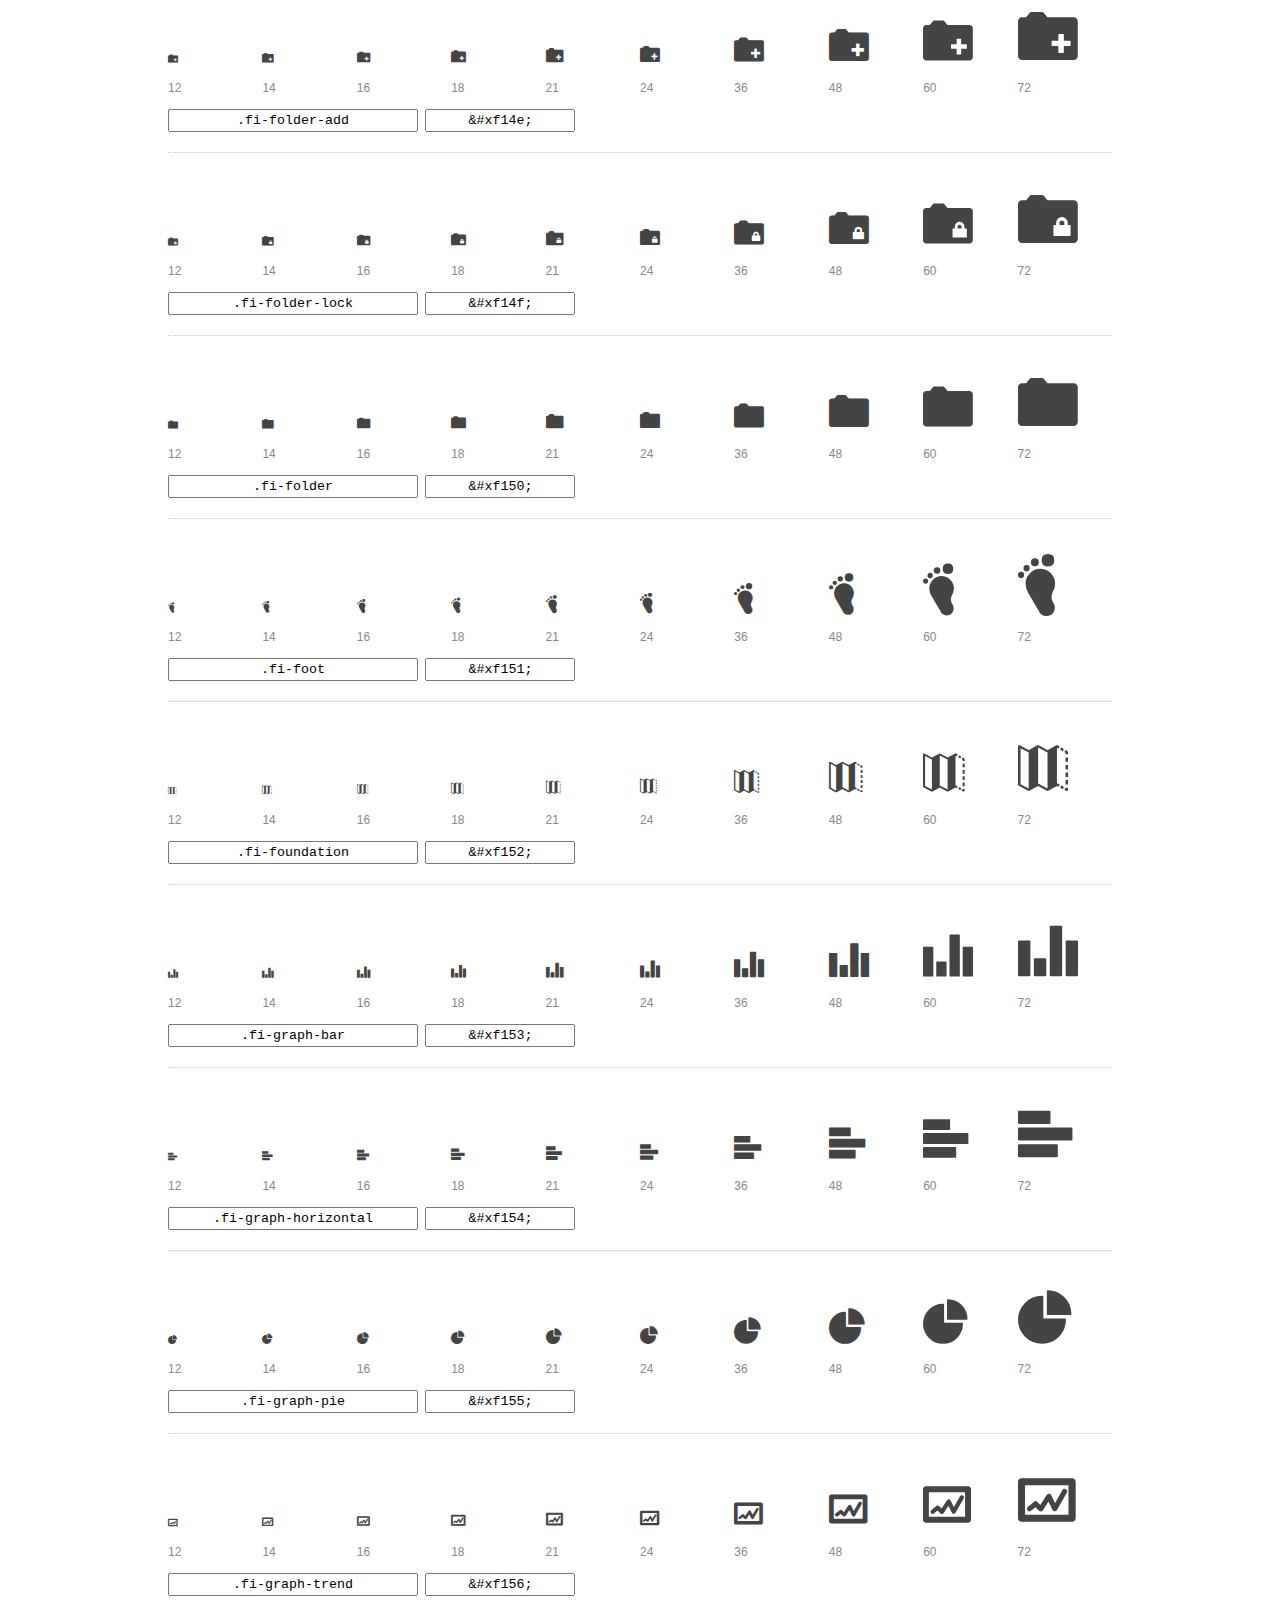
<file: foundation-icons/preview.html>
<!DOCTYPE html>
<html>
  <head>
    <title>Foundation Icons glyphs preview</title>
    <link rel="stylesheet" href="foundation-icons.css" />

    <style>
      * {
        -moz-box-sizing: border-box;
        -webkit-box-sizing: border-box;
        box-sizing: border-box;
        margin: 0;
        padding: 0;
      }

      body {
        background: #fff;
        color: #444;
        font: 16px/1.5 "Helvetica Neue", Helvetica, Arial, sans-serif;
      }

      a, 
      a:visited {
        color: #888;
        text-decoration: underline;
      }
      a:hover, 
      a:focus { color: #000; }

      h1 {
        border-bottom: 2px solid #ddd;
        color: #888;
        font-size: 36px;
        font-weight: 300;
        margin-bottom: 20px;
        padding: 20px 0;
      }

      .container {
        margin: 0 auto;
        min-width: 880px;
        padding: 0 40px;
        width: 80%;
      }

      .glyph {
        border-bottom: 1px dotted #ccc;
        padding: 10px 0 20px;
        margin-bottom: 20px;
      }

      .preview-glyphs { vertical-align: bottom; } 

      .preview-scale { 
        color: #888;
        font-size: 12px; 
        margin-top: 5px;
      }

      .step {
        display: inline-block;
        line-height: 1;
        width: 10%;
      }

      
      .size-12 { font-size: 12px; }
      
      .size-14 { font-size: 14px; }
      
      .size-16 { font-size: 16px; }
      
      .size-18 { font-size: 18px; }
      
      .size-21 { font-size: 21px; }
      
      .size-24 { font-size: 24px; }
      
      .size-36 { font-size: 36px; }
      
      .size-48 { font-size: 48px; }
      
      .size-60 { font-size: 60px; }
      
      .size-72 { font-size: 72px; }
      

      .usage { margin-top: 10px; }

      .usage input {
        font-family: monospace;
        margin-right: 3px;
        padding: 2px 5px;
        text-align: center;
      }

      .usage .point { width: 150px; }

      .usage .class { width: 250px; }

      .footer {
        color: #888;
        font-size: 12px;
        padding: 20px 0;
      }
    </style>

    <!--[if lte IE 8]><script src="http://html5shiv.googlecode.com/svn/trunk/html5.js"></script><![endif]-->
  </head>

  <body>
    <div class="container">
      <h1>Foundation Icons contains 283 glyphs:</h1> 

      
      <div class="glyph">
        <div class="preview-glyphs">
          <i class="step fi-address-book size-12"></i><i class="step fi-address-book size-14"></i><i class="step fi-address-book size-16"></i><i class="step fi-address-book size-18"></i><i class="step fi-address-book size-21"></i><i class="step fi-address-book size-24"></i><i class="step fi-address-book size-36"></i><i class="step fi-address-book size-48"></i><i class="step fi-address-book size-60"></i><i class="step fi-address-book size-72"></i>
        </div>
        <div class="preview-scale">
          <span class="step">12</span><span class="step">14</span><span class="step">16</span><span class="step">18</span><span class="step">21</span><span class="step">24</span><span class="step">36</span><span class="step">48</span><span class="step">60</span><span class="step">72</span> 
        </div>
        <div class="usage">
          <input class="class" type="text" readonly="readonly" onClick="this.select();" value=".fi-address-book" />
          <input class="point" type="text" readonly="readonly" onClick="this.select();" value="&amp;#xf100;" />
        </div>
      </div>
      
      <div class="glyph">
        <div class="preview-glyphs">
          <i class="step fi-alert size-12"></i><i class="step fi-alert size-14"></i><i class="step fi-alert size-16"></i><i class="step fi-alert size-18"></i><i class="step fi-alert size-21"></i><i class="step fi-alert size-24"></i><i class="step fi-alert size-36"></i><i class="step fi-alert size-48"></i><i class="step fi-alert size-60"></i><i class="step fi-alert size-72"></i>
        </div>
        <div class="preview-scale">
          <span class="step">12</span><span class="step">14</span><span class="step">16</span><span class="step">18</span><span class="step">21</span><span class="step">24</span><span class="step">36</span><span class="step">48</span><span class="step">60</span><span class="step">72</span> 
        </div>
        <div class="usage">
          <input class="class" type="text" readonly="readonly" onClick="this.select();" value=".fi-alert" />
          <input class="point" type="text" readonly="readonly" onClick="this.select();" value="&amp;#xf101;" />
        </div>
      </div>
      
      <div class="glyph">
        <div class="preview-glyphs">
          <i class="step fi-align-center size-12"></i><i class="step fi-align-center size-14"></i><i class="step fi-align-center size-16"></i><i class="step fi-align-center size-18"></i><i class="step fi-align-center size-21"></i><i class="step fi-align-center size-24"></i><i class="step fi-align-center size-36"></i><i class="step fi-align-center size-48"></i><i class="step fi-align-center size-60"></i><i class="step fi-align-center size-72"></i>
        </div>
        <div class="preview-scale">
          <span class="step">12</span><span class="step">14</span><span class="step">16</span><span class="step">18</span><span class="step">21</span><span class="step">24</span><span class="step">36</span><span class="step">48</span><span class="step">60</span><span class="step">72</span> 
        </div>
        <div class="usage">
          <input class="class" type="text" readonly="readonly" onClick="this.select();" value=".fi-align-center" />
          <input class="point" type="text" readonly="readonly" onClick="this.select();" value="&amp;#xf102;" />
        </div>
      </div>
      
      <div class="glyph">
        <div class="preview-glyphs">
          <i class="step fi-align-justify size-12"></i><i class="step fi-align-justify size-14"></i><i class="step fi-align-justify size-16"></i><i class="step fi-align-justify size-18"></i><i class="step fi-align-justify size-21"></i><i class="step fi-align-justify size-24"></i><i class="step fi-align-justify size-36"></i><i class="step fi-align-justify size-48"></i><i class="step fi-align-justify size-60"></i><i class="step fi-align-justify size-72"></i>
        </div>
        <div class="preview-scale">
          <span class="step">12</span><span class="step">14</span><span class="step">16</span><span class="step">18</span><span class="step">21</span><span class="step">24</span><span class="step">36</span><span class="step">48</span><span class="step">60</span><span class="step">72</span> 
        </div>
        <div class="usage">
          <input class="class" type="text" readonly="readonly" onClick="this.select();" value=".fi-align-justify" />
          <input class="point" type="text" readonly="readonly" onClick="this.select();" value="&amp;#xf103;" />
        </div>
      </div>
      
      <div class="glyph">
        <div class="preview-glyphs">
          <i class="step fi-align-left size-12"></i><i class="step fi-align-left size-14"></i><i class="step fi-align-left size-16"></i><i class="step fi-align-left size-18"></i><i class="step fi-align-left size-21"></i><i class="step fi-align-left size-24"></i><i class="step fi-align-left size-36"></i><i class="step fi-align-left size-48"></i><i class="step fi-align-left size-60"></i><i class="step fi-align-left size-72"></i>
        </div>
        <div class="preview-scale">
          <span class="step">12</span><span class="step">14</span><span class="step">16</span><span class="step">18</span><span class="step">21</span><span class="step">24</span><span class="step">36</span><span class="step">48</span><span class="step">60</span><span class="step">72</span> 
        </div>
        <div class="usage">
          <input class="class" type="text" readonly="readonly" onClick="this.select();" value=".fi-align-left" />
          <input class="point" type="text" readonly="readonly" onClick="this.select();" value="&amp;#xf104;" />
        </div>
      </div>
      
      <div class="glyph">
        <div class="preview-glyphs">
          <i class="step fi-align-right size-12"></i><i class="step fi-align-right size-14"></i><i class="step fi-align-right size-16"></i><i class="step fi-align-right size-18"></i><i class="step fi-align-right size-21"></i><i class="step fi-align-right size-24"></i><i class="step fi-align-right size-36"></i><i class="step fi-align-right size-48"></i><i class="step fi-align-right size-60"></i><i class="step fi-align-right size-72"></i>
        </div>
        <div class="preview-scale">
          <span class="step">12</span><span class="step">14</span><span class="step">16</span><span class="step">18</span><span class="step">21</span><span class="step">24</span><span class="step">36</span><span class="step">48</span><span class="step">60</span><span class="step">72</span> 
        </div>
        <div class="usage">
          <input class="class" type="text" readonly="readonly" onClick="this.select();" value=".fi-align-right" />
          <input class="point" type="text" readonly="readonly" onClick="this.select();" value="&amp;#xf105;" />
        </div>
      </div>
      
      <div class="glyph">
        <div class="preview-glyphs">
          <i class="step fi-anchor size-12"></i><i class="step fi-anchor size-14"></i><i class="step fi-anchor size-16"></i><i class="step fi-anchor size-18"></i><i class="step fi-anchor size-21"></i><i class="step fi-anchor size-24"></i><i class="step fi-anchor size-36"></i><i class="step fi-anchor size-48"></i><i class="step fi-anchor size-60"></i><i class="step fi-anchor size-72"></i>
        </div>
        <div class="preview-scale">
          <span class="step">12</span><span class="step">14</span><span class="step">16</span><span class="step">18</span><span class="step">21</span><span class="step">24</span><span class="step">36</span><span class="step">48</span><span class="step">60</span><span class="step">72</span> 
        </div>
        <div class="usage">
          <input class="class" type="text" readonly="readonly" onClick="this.select();" value=".fi-anchor" />
          <input class="point" type="text" readonly="readonly" onClick="this.select();" value="&amp;#xf106;" />
        </div>
      </div>
      
      <div class="glyph">
        <div class="preview-glyphs">
          <i class="step fi-annotate size-12"></i><i class="step fi-annotate size-14"></i><i class="step fi-annotate size-16"></i><i class="step fi-annotate size-18"></i><i class="step fi-annotate size-21"></i><i class="step fi-annotate size-24"></i><i class="step fi-annotate size-36"></i><i class="step fi-annotate size-48"></i><i class="step fi-annotate size-60"></i><i class="step fi-annotate size-72"></i>
        </div>
        <div class="preview-scale">
          <span class="step">12</span><span class="step">14</span><span class="step">16</span><span class="step">18</span><span class="step">21</span><span class="step">24</span><span class="step">36</span><span class="step">48</span><span class="step">60</span><span class="step">72</span> 
        </div>
        <div class="usage">
          <input class="class" type="text" readonly="readonly" onClick="this.select();" value=".fi-annotate" />
          <input class="point" type="text" readonly="readonly" onClick="this.select();" value="&amp;#xf107;" />
        </div>
      </div>
      
      <div class="glyph">
        <div class="preview-glyphs">
          <i class="step fi-archive size-12"></i><i class="step fi-archive size-14"></i><i class="step fi-archive size-16"></i><i class="step fi-archive size-18"></i><i class="step fi-archive size-21"></i><i class="step fi-archive size-24"></i><i class="step fi-archive size-36"></i><i class="step fi-archive size-48"></i><i class="step fi-archive size-60"></i><i class="step fi-archive size-72"></i>
        </div>
        <div class="preview-scale">
          <span class="step">12</span><span class="step">14</span><span class="step">16</span><span class="step">18</span><span class="step">21</span><span class="step">24</span><span class="step">36</span><span class="step">48</span><span class="step">60</span><span class="step">72</span> 
        </div>
        <div class="usage">
          <input class="class" type="text" readonly="readonly" onClick="this.select();" value=".fi-archive" />
          <input class="point" type="text" readonly="readonly" onClick="this.select();" value="&amp;#xf108;" />
        </div>
      </div>
      
      <div class="glyph">
        <div class="preview-glyphs">
          <i class="step fi-arrow-down size-12"></i><i class="step fi-arrow-down size-14"></i><i class="step fi-arrow-down size-16"></i><i class="step fi-arrow-down size-18"></i><i class="step fi-arrow-down size-21"></i><i class="step fi-arrow-down size-24"></i><i class="step fi-arrow-down size-36"></i><i class="step fi-arrow-down size-48"></i><i class="step fi-arrow-down size-60"></i><i class="step fi-arrow-down size-72"></i>
        </div>
        <div class="preview-scale">
          <span class="step">12</span><span class="step">14</span><span class="step">16</span><span class="step">18</span><span class="step">21</span><span class="step">24</span><span class="step">36</span><span class="step">48</span><span class="step">60</span><span class="step">72</span> 
        </div>
        <div class="usage">
          <input class="class" type="text" readonly="readonly" onClick="this.select();" value=".fi-arrow-down" />
          <input class="point" type="text" readonly="readonly" onClick="this.select();" value="&amp;#xf109;" />
        </div>
      </div>
      
      <div class="glyph">
        <div class="preview-glyphs">
          <i class="step fi-arrow-left size-12"></i><i class="step fi-arrow-left size-14"></i><i class="step fi-arrow-left size-16"></i><i class="step fi-arrow-left size-18"></i><i class="step fi-arrow-left size-21"></i><i class="step fi-arrow-left size-24"></i><i class="step fi-arrow-left size-36"></i><i class="step fi-arrow-left size-48"></i><i class="step fi-arrow-left size-60"></i><i class="step fi-arrow-left size-72"></i>
        </div>
        <div class="preview-scale">
          <span class="step">12</span><span class="step">14</span><span class="step">16</span><span class="step">18</span><span class="step">21</span><span class="step">24</span><span class="step">36</span><span class="step">48</span><span class="step">60</span><span class="step">72</span> 
        </div>
        <div class="usage">
          <input class="class" type="text" readonly="readonly" onClick="this.select();" value=".fi-arrow-left" />
          <input class="point" type="text" readonly="readonly" onClick="this.select();" value="&amp;#xf10a;" />
        </div>
      </div>
      
      <div class="glyph">
        <div class="preview-glyphs">
          <i class="step fi-arrow-right size-12"></i><i class="step fi-arrow-right size-14"></i><i class="step fi-arrow-right size-16"></i><i class="step fi-arrow-right size-18"></i><i class="step fi-arrow-right size-21"></i><i class="step fi-arrow-right size-24"></i><i class="step fi-arrow-right size-36"></i><i class="step fi-arrow-right size-48"></i><i class="step fi-arrow-right size-60"></i><i class="step fi-arrow-right size-72"></i>
        </div>
        <div class="preview-scale">
          <span class="step">12</span><span class="step">14</span><span class="step">16</span><span class="step">18</span><span class="step">21</span><span class="step">24</span><span class="step">36</span><span class="step">48</span><span class="step">60</span><span class="step">72</span> 
        </div>
        <div class="usage">
          <input class="class" type="text" readonly="readonly" onClick="this.select();" value=".fi-arrow-right" />
          <input class="point" type="text" readonly="readonly" onClick="this.select();" value="&amp;#xf10b;" />
        </div>
      </div>
      
      <div class="glyph">
        <div class="preview-glyphs">
          <i class="step fi-arrow-up size-12"></i><i class="step fi-arrow-up size-14"></i><i class="step fi-arrow-up size-16"></i><i class="step fi-arrow-up size-18"></i><i class="step fi-arrow-up size-21"></i><i class="step fi-arrow-up size-24"></i><i class="step fi-arrow-up size-36"></i><i class="step fi-arrow-up size-48"></i><i class="step fi-arrow-up size-60"></i><i class="step fi-arrow-up size-72"></i>
        </div>
        <div class="preview-scale">
          <span class="step">12</span><span class="step">14</span><span class="step">16</span><span class="step">18</span><span class="step">21</span><span class="step">24</span><span class="step">36</span><span class="step">48</span><span class="step">60</span><span class="step">72</span> 
        </div>
        <div class="usage">
          <input class="class" type="text" readonly="readonly" onClick="this.select();" value=".fi-arrow-up" />
          <input class="point" type="text" readonly="readonly" onClick="this.select();" value="&amp;#xf10c;" />
        </div>
      </div>
      
      <div class="glyph">
        <div class="preview-glyphs">
          <i class="step fi-arrows-compress size-12"></i><i class="step fi-arrows-compress size-14"></i><i class="step fi-arrows-compress size-16"></i><i class="step fi-arrows-compress size-18"></i><i class="step fi-arrows-compress size-21"></i><i class="step fi-arrows-compress size-24"></i><i class="step fi-arrows-compress size-36"></i><i class="step fi-arrows-compress size-48"></i><i class="step fi-arrows-compress size-60"></i><i class="step fi-arrows-compress size-72"></i>
        </div>
        <div class="preview-scale">
          <span class="step">12</span><span class="step">14</span><span class="step">16</span><span class="step">18</span><span class="step">21</span><span class="step">24</span><span class="step">36</span><span class="step">48</span><span class="step">60</span><span class="step">72</span> 
        </div>
        <div class="usage">
          <input class="class" type="text" readonly="readonly" onClick="this.select();" value=".fi-arrows-compress" />
          <input class="point" type="text" readonly="readonly" onClick="this.select();" value="&amp;#xf10d;" />
        </div>
      </div>
      
      <div class="glyph">
        <div class="preview-glyphs">
          <i class="step fi-arrows-expand size-12"></i><i class="step fi-arrows-expand size-14"></i><i class="step fi-arrows-expand size-16"></i><i class="step fi-arrows-expand size-18"></i><i class="step fi-arrows-expand size-21"></i><i class="step fi-arrows-expand size-24"></i><i class="step fi-arrows-expand size-36"></i><i class="step fi-arrows-expand size-48"></i><i class="step fi-arrows-expand size-60"></i><i class="step fi-arrows-expand size-72"></i>
        </div>
        <div class="preview-scale">
          <span class="step">12</span><span class="step">14</span><span class="step">16</span><span class="step">18</span><span class="step">21</span><span class="step">24</span><span class="step">36</span><span class="step">48</span><span class="step">60</span><span class="step">72</span> 
        </div>
        <div class="usage">
          <input class="class" type="text" readonly="readonly" onClick="this.select();" value=".fi-arrows-expand" />
          <input class="point" type="text" readonly="readonly" onClick="this.select();" value="&amp;#xf10e;" />
        </div>
      </div>
      
      <div class="glyph">
        <div class="preview-glyphs">
          <i class="step fi-arrows-in size-12"></i><i class="step fi-arrows-in size-14"></i><i class="step fi-arrows-in size-16"></i><i class="step fi-arrows-in size-18"></i><i class="step fi-arrows-in size-21"></i><i class="step fi-arrows-in size-24"></i><i class="step fi-arrows-in size-36"></i><i class="step fi-arrows-in size-48"></i><i class="step fi-arrows-in size-60"></i><i class="step fi-arrows-in size-72"></i>
        </div>
        <div class="preview-scale">
          <span class="step">12</span><span class="step">14</span><span class="step">16</span><span class="step">18</span><span class="step">21</span><span class="step">24</span><span class="step">36</span><span class="step">48</span><span class="step">60</span><span class="step">72</span> 
        </div>
        <div class="usage">
          <input class="class" type="text" readonly="readonly" onClick="this.select();" value=".fi-arrows-in" />
          <input class="point" type="text" readonly="readonly" onClick="this.select();" value="&amp;#xf10f;" />
        </div>
      </div>
      
      <div class="glyph">
        <div class="preview-glyphs">
          <i class="step fi-arrows-out size-12"></i><i class="step fi-arrows-out size-14"></i><i class="step fi-arrows-out size-16"></i><i class="step fi-arrows-out size-18"></i><i class="step fi-arrows-out size-21"></i><i class="step fi-arrows-out size-24"></i><i class="step fi-arrows-out size-36"></i><i class="step fi-arrows-out size-48"></i><i class="step fi-arrows-out size-60"></i><i class="step fi-arrows-out size-72"></i>
        </div>
        <div class="preview-scale">
          <span class="step">12</span><span class="step">14</span><span class="step">16</span><span class="step">18</span><span class="step">21</span><span class="step">24</span><span class="step">36</span><span class="step">48</span><span class="step">60</span><span class="step">72</span> 
        </div>
        <div class="usage">
          <input class="class" type="text" readonly="readonly" onClick="this.select();" value=".fi-arrows-out" />
          <input class="point" type="text" readonly="readonly" onClick="this.select();" value="&amp;#xf110;" />
        </div>
      </div>
      
      <div class="glyph">
        <div class="preview-glyphs">
          <i class="step fi-asl size-12"></i><i class="step fi-asl size-14"></i><i class="step fi-asl size-16"></i><i class="step fi-asl size-18"></i><i class="step fi-asl size-21"></i><i class="step fi-asl size-24"></i><i class="step fi-asl size-36"></i><i class="step fi-asl size-48"></i><i class="step fi-asl size-60"></i><i class="step fi-asl size-72"></i>
        </div>
        <div class="preview-scale">
          <span class="step">12</span><span class="step">14</span><span class="step">16</span><span class="step">18</span><span class="step">21</span><span class="step">24</span><span class="step">36</span><span class="step">48</span><span class="step">60</span><span class="step">72</span> 
        </div>
        <div class="usage">
          <input class="class" type="text" readonly="readonly" onClick="this.select();" value=".fi-asl" />
          <input class="point" type="text" readonly="readonly" onClick="this.select();" value="&amp;#xf111;" />
        </div>
      </div>
      
      <div class="glyph">
        <div class="preview-glyphs">
          <i class="step fi-asterisk size-12"></i><i class="step fi-asterisk size-14"></i><i class="step fi-asterisk size-16"></i><i class="step fi-asterisk size-18"></i><i class="step fi-asterisk size-21"></i><i class="step fi-asterisk size-24"></i><i class="step fi-asterisk size-36"></i><i class="step fi-asterisk size-48"></i><i class="step fi-asterisk size-60"></i><i class="step fi-asterisk size-72"></i>
        </div>
        <div class="preview-scale">
          <span class="step">12</span><span class="step">14</span><span class="step">16</span><span class="step">18</span><span class="step">21</span><span class="step">24</span><span class="step">36</span><span class="step">48</span><span class="step">60</span><span class="step">72</span> 
        </div>
        <div class="usage">
          <input class="class" type="text" readonly="readonly" onClick="this.select();" value=".fi-asterisk" />
          <input class="point" type="text" readonly="readonly" onClick="this.select();" value="&amp;#xf112;" />
        </div>
      </div>
      
      <div class="glyph">
        <div class="preview-glyphs">
          <i class="step fi-at-sign size-12"></i><i class="step fi-at-sign size-14"></i><i class="step fi-at-sign size-16"></i><i class="step fi-at-sign size-18"></i><i class="step fi-at-sign size-21"></i><i class="step fi-at-sign size-24"></i><i class="step fi-at-sign size-36"></i><i class="step fi-at-sign size-48"></i><i class="step fi-at-sign size-60"></i><i class="step fi-at-sign size-72"></i>
        </div>
        <div class="preview-scale">
          <span class="step">12</span><span class="step">14</span><span class="step">16</span><span class="step">18</span><span class="step">21</span><span class="step">24</span><span class="step">36</span><span class="step">48</span><span class="step">60</span><span class="step">72</span> 
        </div>
        <div class="usage">
          <input class="class" type="text" readonly="readonly" onClick="this.select();" value=".fi-at-sign" />
          <input class="point" type="text" readonly="readonly" onClick="this.select();" value="&amp;#xf113;" />
        </div>
      </div>
      
      <div class="glyph">
        <div class="preview-glyphs">
          <i class="step fi-background-color size-12"></i><i class="step fi-background-color size-14"></i><i class="step fi-background-color size-16"></i><i class="step fi-background-color size-18"></i><i class="step fi-background-color size-21"></i><i class="step fi-background-color size-24"></i><i class="step fi-background-color size-36"></i><i class="step fi-background-color size-48"></i><i class="step fi-background-color size-60"></i><i class="step fi-background-color size-72"></i>
        </div>
        <div class="preview-scale">
          <span class="step">12</span><span class="step">14</span><span class="step">16</span><span class="step">18</span><span class="step">21</span><span class="step">24</span><span class="step">36</span><span class="step">48</span><span class="step">60</span><span class="step">72</span> 
        </div>
        <div class="usage">
          <input class="class" type="text" readonly="readonly" onClick="this.select();" value=".fi-background-color" />
          <input class="point" type="text" readonly="readonly" onClick="this.select();" value="&amp;#xf114;" />
        </div>
      </div>
      
      <div class="glyph">
        <div class="preview-glyphs">
          <i class="step fi-battery-empty size-12"></i><i class="step fi-battery-empty size-14"></i><i class="step fi-battery-empty size-16"></i><i class="step fi-battery-empty size-18"></i><i class="step fi-battery-empty size-21"></i><i class="step fi-battery-empty size-24"></i><i class="step fi-battery-empty size-36"></i><i class="step fi-battery-empty size-48"></i><i class="step fi-battery-empty size-60"></i><i class="step fi-battery-empty size-72"></i>
        </div>
        <div class="preview-scale">
          <span class="step">12</span><span class="step">14</span><span class="step">16</span><span class="step">18</span><span class="step">21</span><span class="step">24</span><span class="step">36</span><span class="step">48</span><span class="step">60</span><span class="step">72</span> 
        </div>
        <div class="usage">
          <input class="class" type="text" readonly="readonly" onClick="this.select();" value=".fi-battery-empty" />
          <input class="point" type="text" readonly="readonly" onClick="this.select();" value="&amp;#xf115;" />
        </div>
      </div>
      
      <div class="glyph">
        <div class="preview-glyphs">
          <i class="step fi-battery-full size-12"></i><i class="step fi-battery-full size-14"></i><i class="step fi-battery-full size-16"></i><i class="step fi-battery-full size-18"></i><i class="step fi-battery-full size-21"></i><i class="step fi-battery-full size-24"></i><i class="step fi-battery-full size-36"></i><i class="step fi-battery-full size-48"></i><i class="step fi-battery-full size-60"></i><i class="step fi-battery-full size-72"></i>
        </div>
        <div class="preview-scale">
          <span class="step">12</span><span class="step">14</span><span class="step">16</span><span class="step">18</span><span class="step">21</span><span class="step">24</span><span class="step">36</span><span class="step">48</span><span class="step">60</span><span class="step">72</span> 
        </div>
        <div class="usage">
          <input class="class" type="text" readonly="readonly" onClick="this.select();" value=".fi-battery-full" />
          <input class="point" type="text" readonly="readonly" onClick="this.select();" value="&amp;#xf116;" />
        </div>
      </div>
      
      <div class="glyph">
        <div class="preview-glyphs">
          <i class="step fi-battery-half size-12"></i><i class="step fi-battery-half size-14"></i><i class="step fi-battery-half size-16"></i><i class="step fi-battery-half size-18"></i><i class="step fi-battery-half size-21"></i><i class="step fi-battery-half size-24"></i><i class="step fi-battery-half size-36"></i><i class="step fi-battery-half size-48"></i><i class="step fi-battery-half size-60"></i><i class="step fi-battery-half size-72"></i>
        </div>
        <div class="preview-scale">
          <span class="step">12</span><span class="step">14</span><span class="step">16</span><span class="step">18</span><span class="step">21</span><span class="step">24</span><span class="step">36</span><span class="step">48</span><span class="step">60</span><span class="step">72</span> 
        </div>
        <div class="usage">
          <input class="class" type="text" readonly="readonly" onClick="this.select();" value=".fi-battery-half" />
          <input class="point" type="text" readonly="readonly" onClick="this.select();" value="&amp;#xf117;" />
        </div>
      </div>
      
      <div class="glyph">
        <div class="preview-glyphs">
          <i class="step fi-bitcoin-circle size-12"></i><i class="step fi-bitcoin-circle size-14"></i><i class="step fi-bitcoin-circle size-16"></i><i class="step fi-bitcoin-circle size-18"></i><i class="step fi-bitcoin-circle size-21"></i><i class="step fi-bitcoin-circle size-24"></i><i class="step fi-bitcoin-circle size-36"></i><i class="step fi-bitcoin-circle size-48"></i><i class="step fi-bitcoin-circle size-60"></i><i class="step fi-bitcoin-circle size-72"></i>
        </div>
        <div class="preview-scale">
          <span class="step">12</span><span class="step">14</span><span class="step">16</span><span class="step">18</span><span class="step">21</span><span class="step">24</span><span class="step">36</span><span class="step">48</span><span class="step">60</span><span class="step">72</span> 
        </div>
        <div class="usage">
          <input class="class" type="text" readonly="readonly" onClick="this.select();" value=".fi-bitcoin-circle" />
          <input class="point" type="text" readonly="readonly" onClick="this.select();" value="&amp;#xf118;" />
        </div>
      </div>
      
      <div class="glyph">
        <div class="preview-glyphs">
          <i class="step fi-bitcoin size-12"></i><i class="step fi-bitcoin size-14"></i><i class="step fi-bitcoin size-16"></i><i class="step fi-bitcoin size-18"></i><i class="step fi-bitcoin size-21"></i><i class="step fi-bitcoin size-24"></i><i class="step fi-bitcoin size-36"></i><i class="step fi-bitcoin size-48"></i><i class="step fi-bitcoin size-60"></i><i class="step fi-bitcoin size-72"></i>
        </div>
        <div class="preview-scale">
          <span class="step">12</span><span class="step">14</span><span class="step">16</span><span class="step">18</span><span class="step">21</span><span class="step">24</span><span class="step">36</span><span class="step">48</span><span class="step">60</span><span class="step">72</span> 
        </div>
        <div class="usage">
          <input class="class" type="text" readonly="readonly" onClick="this.select();" value=".fi-bitcoin" />
          <input class="point" type="text" readonly="readonly" onClick="this.select();" value="&amp;#xf119;" />
        </div>
      </div>
      
      <div class="glyph">
        <div class="preview-glyphs">
          <i class="step fi-blind size-12"></i><i class="step fi-blind size-14"></i><i class="step fi-blind size-16"></i><i class="step fi-blind size-18"></i><i class="step fi-blind size-21"></i><i class="step fi-blind size-24"></i><i class="step fi-blind size-36"></i><i class="step fi-blind size-48"></i><i class="step fi-blind size-60"></i><i class="step fi-blind size-72"></i>
        </div>
        <div class="preview-scale">
          <span class="step">12</span><span class="step">14</span><span class="step">16</span><span class="step">18</span><span class="step">21</span><span class="step">24</span><span class="step">36</span><span class="step">48</span><span class="step">60</span><span class="step">72</span> 
        </div>
        <div class="usage">
          <input class="class" type="text" readonly="readonly" onClick="this.select();" value=".fi-blind" />
          <input class="point" type="text" readonly="readonly" onClick="this.select();" value="&amp;#xf11a;" />
        </div>
      </div>
      
      <div class="glyph">
        <div class="preview-glyphs">
          <i class="step fi-bluetooth size-12"></i><i class="step fi-bluetooth size-14"></i><i class="step fi-bluetooth size-16"></i><i class="step fi-bluetooth size-18"></i><i class="step fi-bluetooth size-21"></i><i class="step fi-bluetooth size-24"></i><i class="step fi-bluetooth size-36"></i><i class="step fi-bluetooth size-48"></i><i class="step fi-bluetooth size-60"></i><i class="step fi-bluetooth size-72"></i>
        </div>
        <div class="preview-scale">
          <span class="step">12</span><span class="step">14</span><span class="step">16</span><span class="step">18</span><span class="step">21</span><span class="step">24</span><span class="step">36</span><span class="step">48</span><span class="step">60</span><span class="step">72</span> 
        </div>
        <div class="usage">
          <input class="class" type="text" readonly="readonly" onClick="this.select();" value=".fi-bluetooth" />
          <input class="point" type="text" readonly="readonly" onClick="this.select();" value="&amp;#xf11b;" />
        </div>
      </div>
      
      <div class="glyph">
        <div class="preview-glyphs">
          <i class="step fi-bold size-12"></i><i class="step fi-bold size-14"></i><i class="step fi-bold size-16"></i><i class="step fi-bold size-18"></i><i class="step fi-bold size-21"></i><i class="step fi-bold size-24"></i><i class="step fi-bold size-36"></i><i class="step fi-bold size-48"></i><i class="step fi-bold size-60"></i><i class="step fi-bold size-72"></i>
        </div>
        <div class="preview-scale">
          <span class="step">12</span><span class="step">14</span><span class="step">16</span><span class="step">18</span><span class="step">21</span><span class="step">24</span><span class="step">36</span><span class="step">48</span><span class="step">60</span><span class="step">72</span> 
        </div>
        <div class="usage">
          <input class="class" type="text" readonly="readonly" onClick="this.select();" value=".fi-bold" />
          <input class="point" type="text" readonly="readonly" onClick="this.select();" value="&amp;#xf11c;" />
        </div>
      </div>
      
      <div class="glyph">
        <div class="preview-glyphs">
          <i class="step fi-book-bookmark size-12"></i><i class="step fi-book-bookmark size-14"></i><i class="step fi-book-bookmark size-16"></i><i class="step fi-book-bookmark size-18"></i><i class="step fi-book-bookmark size-21"></i><i class="step fi-book-bookmark size-24"></i><i class="step fi-book-bookmark size-36"></i><i class="step fi-book-bookmark size-48"></i><i class="step fi-book-bookmark size-60"></i><i class="step fi-book-bookmark size-72"></i>
        </div>
        <div class="preview-scale">
          <span class="step">12</span><span class="step">14</span><span class="step">16</span><span class="step">18</span><span class="step">21</span><span class="step">24</span><span class="step">36</span><span class="step">48</span><span class="step">60</span><span class="step">72</span> 
        </div>
        <div class="usage">
          <input class="class" type="text" readonly="readonly" onClick="this.select();" value=".fi-book-bookmark" />
          <input class="point" type="text" readonly="readonly" onClick="this.select();" value="&amp;#xf11d;" />
        </div>
      </div>
      
      <div class="glyph">
        <div class="preview-glyphs">
          <i class="step fi-book size-12"></i><i class="step fi-book size-14"></i><i class="step fi-book size-16"></i><i class="step fi-book size-18"></i><i class="step fi-book size-21"></i><i class="step fi-book size-24"></i><i class="step fi-book size-36"></i><i class="step fi-book size-48"></i><i class="step fi-book size-60"></i><i class="step fi-book size-72"></i>
        </div>
        <div class="preview-scale">
          <span class="step">12</span><span class="step">14</span><span class="step">16</span><span class="step">18</span><span class="step">21</span><span class="step">24</span><span class="step">36</span><span class="step">48</span><span class="step">60</span><span class="step">72</span> 
        </div>
        <div class="usage">
          <input class="class" type="text" readonly="readonly" onClick="this.select();" value=".fi-book" />
          <input class="point" type="text" readonly="readonly" onClick="this.select();" value="&amp;#xf11e;" />
        </div>
      </div>
      
      <div class="glyph">
        <div class="preview-glyphs">
          <i class="step fi-bookmark size-12"></i><i class="step fi-bookmark size-14"></i><i class="step fi-bookmark size-16"></i><i class="step fi-bookmark size-18"></i><i class="step fi-bookmark size-21"></i><i class="step fi-bookmark size-24"></i><i class="step fi-bookmark size-36"></i><i class="step fi-bookmark size-48"></i><i class="step fi-bookmark size-60"></i><i class="step fi-bookmark size-72"></i>
        </div>
        <div class="preview-scale">
          <span class="step">12</span><span class="step">14</span><span class="step">16</span><span class="step">18</span><span class="step">21</span><span class="step">24</span><span class="step">36</span><span class="step">48</span><span class="step">60</span><span class="step">72</span> 
        </div>
        <div class="usage">
          <input class="class" type="text" readonly="readonly" onClick="this.select();" value=".fi-bookmark" />
          <input class="point" type="text" readonly="readonly" onClick="this.select();" value="&amp;#xf11f;" />
        </div>
      </div>
      
      <div class="glyph">
        <div class="preview-glyphs">
          <i class="step fi-braille size-12"></i><i class="step fi-braille size-14"></i><i class="step fi-braille size-16"></i><i class="step fi-braille size-18"></i><i class="step fi-braille size-21"></i><i class="step fi-braille size-24"></i><i class="step fi-braille size-36"></i><i class="step fi-braille size-48"></i><i class="step fi-braille size-60"></i><i class="step fi-braille size-72"></i>
        </div>
        <div class="preview-scale">
          <span class="step">12</span><span class="step">14</span><span class="step">16</span><span class="step">18</span><span class="step">21</span><span class="step">24</span><span class="step">36</span><span class="step">48</span><span class="step">60</span><span class="step">72</span> 
        </div>
        <div class="usage">
          <input class="class" type="text" readonly="readonly" onClick="this.select();" value=".fi-braille" />
          <input class="point" type="text" readonly="readonly" onClick="this.select();" value="&amp;#xf120;" />
        </div>
      </div>
      
      <div class="glyph">
        <div class="preview-glyphs">
          <i class="step fi-burst-new size-12"></i><i class="step fi-burst-new size-14"></i><i class="step fi-burst-new size-16"></i><i class="step fi-burst-new size-18"></i><i class="step fi-burst-new size-21"></i><i class="step fi-burst-new size-24"></i><i class="step fi-burst-new size-36"></i><i class="step fi-burst-new size-48"></i><i class="step fi-burst-new size-60"></i><i class="step fi-burst-new size-72"></i>
        </div>
        <div class="preview-scale">
          <span class="step">12</span><span class="step">14</span><span class="step">16</span><span class="step">18</span><span class="step">21</span><span class="step">24</span><span class="step">36</span><span class="step">48</span><span class="step">60</span><span class="step">72</span> 
        </div>
        <div class="usage">
          <input class="class" type="text" readonly="readonly" onClick="this.select();" value=".fi-burst-new" />
          <input class="point" type="text" readonly="readonly" onClick="this.select();" value="&amp;#xf121;" />
        </div>
      </div>
      
      <div class="glyph">
        <div class="preview-glyphs">
          <i class="step fi-burst-sale size-12"></i><i class="step fi-burst-sale size-14"></i><i class="step fi-burst-sale size-16"></i><i class="step fi-burst-sale size-18"></i><i class="step fi-burst-sale size-21"></i><i class="step fi-burst-sale size-24"></i><i class="step fi-burst-sale size-36"></i><i class="step fi-burst-sale size-48"></i><i class="step fi-burst-sale size-60"></i><i class="step fi-burst-sale size-72"></i>
        </div>
        <div class="preview-scale">
          <span class="step">12</span><span class="step">14</span><span class="step">16</span><span class="step">18</span><span class="step">21</span><span class="step">24</span><span class="step">36</span><span class="step">48</span><span class="step">60</span><span class="step">72</span> 
        </div>
        <div class="usage">
          <input class="class" type="text" readonly="readonly" onClick="this.select();" value=".fi-burst-sale" />
          <input class="point" type="text" readonly="readonly" onClick="this.select();" value="&amp;#xf122;" />
        </div>
      </div>
      
      <div class="glyph">
        <div class="preview-glyphs">
          <i class="step fi-burst size-12"></i><i class="step fi-burst size-14"></i><i class="step fi-burst size-16"></i><i class="step fi-burst size-18"></i><i class="step fi-burst size-21"></i><i class="step fi-burst size-24"></i><i class="step fi-burst size-36"></i><i class="step fi-burst size-48"></i><i class="step fi-burst size-60"></i><i class="step fi-burst size-72"></i>
        </div>
        <div class="preview-scale">
          <span class="step">12</span><span class="step">14</span><span class="step">16</span><span class="step">18</span><span class="step">21</span><span class="step">24</span><span class="step">36</span><span class="step">48</span><span class="step">60</span><span class="step">72</span> 
        </div>
        <div class="usage">
          <input class="class" type="text" readonly="readonly" onClick="this.select();" value=".fi-burst" />
          <input class="point" type="text" readonly="readonly" onClick="this.select();" value="&amp;#xf123;" />
        </div>
      </div>
      
      <div class="glyph">
        <div class="preview-glyphs">
          <i class="step fi-calendar size-12"></i><i class="step fi-calendar size-14"></i><i class="step fi-calendar size-16"></i><i class="step fi-calendar size-18"></i><i class="step fi-calendar size-21"></i><i class="step fi-calendar size-24"></i><i class="step fi-calendar size-36"></i><i class="step fi-calendar size-48"></i><i class="step fi-calendar size-60"></i><i class="step fi-calendar size-72"></i>
        </div>
        <div class="preview-scale">
          <span class="step">12</span><span class="step">14</span><span class="step">16</span><span class="step">18</span><span class="step">21</span><span class="step">24</span><span class="step">36</span><span class="step">48</span><span class="step">60</span><span class="step">72</span> 
        </div>
        <div class="usage">
          <input class="class" type="text" readonly="readonly" onClick="this.select();" value=".fi-calendar" />
          <input class="point" type="text" readonly="readonly" onClick="this.select();" value="&amp;#xf124;" />
        </div>
      </div>
      
      <div class="glyph">
        <div class="preview-glyphs">
          <i class="step fi-camera size-12"></i><i class="step fi-camera size-14"></i><i class="step fi-camera size-16"></i><i class="step fi-camera size-18"></i><i class="step fi-camera size-21"></i><i class="step fi-camera size-24"></i><i class="step fi-camera size-36"></i><i class="step fi-camera size-48"></i><i class="step fi-camera size-60"></i><i class="step fi-camera size-72"></i>
        </div>
        <div class="preview-scale">
          <span class="step">12</span><span class="step">14</span><span class="step">16</span><span class="step">18</span><span class="step">21</span><span class="step">24</span><span class="step">36</span><span class="step">48</span><span class="step">60</span><span class="step">72</span> 
        </div>
        <div class="usage">
          <input class="class" type="text" readonly="readonly" onClick="this.select();" value=".fi-camera" />
          <input class="point" type="text" readonly="readonly" onClick="this.select();" value="&amp;#xf125;" />
        </div>
      </div>
      
      <div class="glyph">
        <div class="preview-glyphs">
          <i class="step fi-check size-12"></i><i class="step fi-check size-14"></i><i class="step fi-check size-16"></i><i class="step fi-check size-18"></i><i class="step fi-check size-21"></i><i class="step fi-check size-24"></i><i class="step fi-check size-36"></i><i class="step fi-check size-48"></i><i class="step fi-check size-60"></i><i class="step fi-check size-72"></i>
        </div>
        <div class="preview-scale">
          <span class="step">12</span><span class="step">14</span><span class="step">16</span><span class="step">18</span><span class="step">21</span><span class="step">24</span><span class="step">36</span><span class="step">48</span><span class="step">60</span><span class="step">72</span> 
        </div>
        <div class="usage">
          <input class="class" type="text" readonly="readonly" onClick="this.select();" value=".fi-check" />
          <input class="point" type="text" readonly="readonly" onClick="this.select();" value="&amp;#xf126;" />
        </div>
      </div>
      
      <div class="glyph">
        <div class="preview-glyphs">
          <i class="step fi-checkbox size-12"></i><i class="step fi-checkbox size-14"></i><i class="step fi-checkbox size-16"></i><i class="step fi-checkbox size-18"></i><i class="step fi-checkbox size-21"></i><i class="step fi-checkbox size-24"></i><i class="step fi-checkbox size-36"></i><i class="step fi-checkbox size-48"></i><i class="step fi-checkbox size-60"></i><i class="step fi-checkbox size-72"></i>
        </div>
        <div class="preview-scale">
          <span class="step">12</span><span class="step">14</span><span class="step">16</span><span class="step">18</span><span class="step">21</span><span class="step">24</span><span class="step">36</span><span class="step">48</span><span class="step">60</span><span class="step">72</span> 
        </div>
        <div class="usage">
          <input class="class" type="text" readonly="readonly" onClick="this.select();" value=".fi-checkbox" />
          <input class="point" type="text" readonly="readonly" onClick="this.select();" value="&amp;#xf127;" />
        </div>
      </div>
      
      <div class="glyph">
        <div class="preview-glyphs">
          <i class="step fi-clipboard-notes size-12"></i><i class="step fi-clipboard-notes size-14"></i><i class="step fi-clipboard-notes size-16"></i><i class="step fi-clipboard-notes size-18"></i><i class="step fi-clipboard-notes size-21"></i><i class="step fi-clipboard-notes size-24"></i><i class="step fi-clipboard-notes size-36"></i><i class="step fi-clipboard-notes size-48"></i><i class="step fi-clipboard-notes size-60"></i><i class="step fi-clipboard-notes size-72"></i>
        </div>
        <div class="preview-scale">
          <span class="step">12</span><span class="step">14</span><span class="step">16</span><span class="step">18</span><span class="step">21</span><span class="step">24</span><span class="step">36</span><span class="step">48</span><span class="step">60</span><span class="step">72</span> 
        </div>
        <div class="usage">
          <input class="class" type="text" readonly="readonly" onClick="this.select();" value=".fi-clipboard-notes" />
          <input class="point" type="text" readonly="readonly" onClick="this.select();" value="&amp;#xf128;" />
        </div>
      </div>
      
      <div class="glyph">
        <div class="preview-glyphs">
          <i class="step fi-clipboard-pencil size-12"></i><i class="step fi-clipboard-pencil size-14"></i><i class="step fi-clipboard-pencil size-16"></i><i class="step fi-clipboard-pencil size-18"></i><i class="step fi-clipboard-pencil size-21"></i><i class="step fi-clipboard-pencil size-24"></i><i class="step fi-clipboard-pencil size-36"></i><i class="step fi-clipboard-pencil size-48"></i><i class="step fi-clipboard-pencil size-60"></i><i class="step fi-clipboard-pencil size-72"></i>
        </div>
        <div class="preview-scale">
          <span class="step">12</span><span class="step">14</span><span class="step">16</span><span class="step">18</span><span class="step">21</span><span class="step">24</span><span class="step">36</span><span class="step">48</span><span class="step">60</span><span class="step">72</span> 
        </div>
        <div class="usage">
          <input class="class" type="text" readonly="readonly" onClick="this.select();" value=".fi-clipboard-pencil" />
          <input class="point" type="text" readonly="readonly" onClick="this.select();" value="&amp;#xf129;" />
        </div>
      </div>
      
      <div class="glyph">
        <div class="preview-glyphs">
          <i class="step fi-clipboard size-12"></i><i class="step fi-clipboard size-14"></i><i class="step fi-clipboard size-16"></i><i class="step fi-clipboard size-18"></i><i class="step fi-clipboard size-21"></i><i class="step fi-clipboard size-24"></i><i class="step fi-clipboard size-36"></i><i class="step fi-clipboard size-48"></i><i class="step fi-clipboard size-60"></i><i class="step fi-clipboard size-72"></i>
        </div>
        <div class="preview-scale">
          <span class="step">12</span><span class="step">14</span><span class="step">16</span><span class="step">18</span><span class="step">21</span><span class="step">24</span><span class="step">36</span><span class="step">48</span><span class="step">60</span><span class="step">72</span> 
        </div>
        <div class="usage">
          <input class="class" type="text" readonly="readonly" onClick="this.select();" value=".fi-clipboard" />
          <input class="point" type="text" readonly="readonly" onClick="this.select();" value="&amp;#xf12a;" />
        </div>
      </div>
      
      <div class="glyph">
        <div class="preview-glyphs">
          <i class="step fi-clock size-12"></i><i class="step fi-clock size-14"></i><i class="step fi-clock size-16"></i><i class="step fi-clock size-18"></i><i class="step fi-clock size-21"></i><i class="step fi-clock size-24"></i><i class="step fi-clock size-36"></i><i class="step fi-clock size-48"></i><i class="step fi-clock size-60"></i><i class="step fi-clock size-72"></i>
        </div>
        <div class="preview-scale">
          <span class="step">12</span><span class="step">14</span><span class="step">16</span><span class="step">18</span><span class="step">21</span><span class="step">24</span><span class="step">36</span><span class="step">48</span><span class="step">60</span><span class="step">72</span> 
        </div>
        <div class="usage">
          <input class="class" type="text" readonly="readonly" onClick="this.select();" value=".fi-clock" />
          <input class="point" type="text" readonly="readonly" onClick="this.select();" value="&amp;#xf12b;" />
        </div>
      </div>
      
      <div class="glyph">
        <div class="preview-glyphs">
          <i class="step fi-closed-caption size-12"></i><i class="step fi-closed-caption size-14"></i><i class="step fi-closed-caption size-16"></i><i class="step fi-closed-caption size-18"></i><i class="step fi-closed-caption size-21"></i><i class="step fi-closed-caption size-24"></i><i class="step fi-closed-caption size-36"></i><i class="step fi-closed-caption size-48"></i><i class="step fi-closed-caption size-60"></i><i class="step fi-closed-caption size-72"></i>
        </div>
        <div class="preview-scale">
          <span class="step">12</span><span class="step">14</span><span class="step">16</span><span class="step">18</span><span class="step">21</span><span class="step">24</span><span class="step">36</span><span class="step">48</span><span class="step">60</span><span class="step">72</span> 
        </div>
        <div class="usage">
          <input class="class" type="text" readonly="readonly" onClick="this.select();" value=".fi-closed-caption" />
          <input class="point" type="text" readonly="readonly" onClick="this.select();" value="&amp;#xf12c;" />
        </div>
      </div>
      
      <div class="glyph">
        <div class="preview-glyphs">
          <i class="step fi-cloud size-12"></i><i class="step fi-cloud size-14"></i><i class="step fi-cloud size-16"></i><i class="step fi-cloud size-18"></i><i class="step fi-cloud size-21"></i><i class="step fi-cloud size-24"></i><i class="step fi-cloud size-36"></i><i class="step fi-cloud size-48"></i><i class="step fi-cloud size-60"></i><i class="step fi-cloud size-72"></i>
        </div>
        <div class="preview-scale">
          <span class="step">12</span><span class="step">14</span><span class="step">16</span><span class="step">18</span><span class="step">21</span><span class="step">24</span><span class="step">36</span><span class="step">48</span><span class="step">60</span><span class="step">72</span> 
        </div>
        <div class="usage">
          <input class="class" type="text" readonly="readonly" onClick="this.select();" value=".fi-cloud" />
          <input class="point" type="text" readonly="readonly" onClick="this.select();" value="&amp;#xf12d;" />
        </div>
      </div>
      
      <div class="glyph">
        <div class="preview-glyphs">
          <i class="step fi-comment-minus size-12"></i><i class="step fi-comment-minus size-14"></i><i class="step fi-comment-minus size-16"></i><i class="step fi-comment-minus size-18"></i><i class="step fi-comment-minus size-21"></i><i class="step fi-comment-minus size-24"></i><i class="step fi-comment-minus size-36"></i><i class="step fi-comment-minus size-48"></i><i class="step fi-comment-minus size-60"></i><i class="step fi-comment-minus size-72"></i>
        </div>
        <div class="preview-scale">
          <span class="step">12</span><span class="step">14</span><span class="step">16</span><span class="step">18</span><span class="step">21</span><span class="step">24</span><span class="step">36</span><span class="step">48</span><span class="step">60</span><span class="step">72</span> 
        </div>
        <div class="usage">
          <input class="class" type="text" readonly="readonly" onClick="this.select();" value=".fi-comment-minus" />
          <input class="point" type="text" readonly="readonly" onClick="this.select();" value="&amp;#xf12e;" />
        </div>
      </div>
      
      <div class="glyph">
        <div class="preview-glyphs">
          <i class="step fi-comment-quotes size-12"></i><i class="step fi-comment-quotes size-14"></i><i class="step fi-comment-quotes size-16"></i><i class="step fi-comment-quotes size-18"></i><i class="step fi-comment-quotes size-21"></i><i class="step fi-comment-quotes size-24"></i><i class="step fi-comment-quotes size-36"></i><i class="step fi-comment-quotes size-48"></i><i class="step fi-comment-quotes size-60"></i><i class="step fi-comment-quotes size-72"></i>
        </div>
        <div class="preview-scale">
          <span class="step">12</span><span class="step">14</span><span class="step">16</span><span class="step">18</span><span class="step">21</span><span class="step">24</span><span class="step">36</span><span class="step">48</span><span class="step">60</span><span class="step">72</span> 
        </div>
        <div class="usage">
          <input class="class" type="text" readonly="readonly" onClick="this.select();" value=".fi-comment-quotes" />
          <input class="point" type="text" readonly="readonly" onClick="this.select();" value="&amp;#xf12f;" />
        </div>
      </div>
      
      <div class="glyph">
        <div class="preview-glyphs">
          <i class="step fi-comment-video size-12"></i><i class="step fi-comment-video size-14"></i><i class="step fi-comment-video size-16"></i><i class="step fi-comment-video size-18"></i><i class="step fi-comment-video size-21"></i><i class="step fi-comment-video size-24"></i><i class="step fi-comment-video size-36"></i><i class="step fi-comment-video size-48"></i><i class="step fi-comment-video size-60"></i><i class="step fi-comment-video size-72"></i>
        </div>
        <div class="preview-scale">
          <span class="step">12</span><span class="step">14</span><span class="step">16</span><span class="step">18</span><span class="step">21</span><span class="step">24</span><span class="step">36</span><span class="step">48</span><span class="step">60</span><span class="step">72</span> 
        </div>
        <div class="usage">
          <input class="class" type="text" readonly="readonly" onClick="this.select();" value=".fi-comment-video" />
          <input class="point" type="text" readonly="readonly" onClick="this.select();" value="&amp;#xf130;" />
        </div>
      </div>
      
      <div class="glyph">
        <div class="preview-glyphs">
          <i class="step fi-comment size-12"></i><i class="step fi-comment size-14"></i><i class="step fi-comment size-16"></i><i class="step fi-comment size-18"></i><i class="step fi-comment size-21"></i><i class="step fi-comment size-24"></i><i class="step fi-comment size-36"></i><i class="step fi-comment size-48"></i><i class="step fi-comment size-60"></i><i class="step fi-comment size-72"></i>
        </div>
        <div class="preview-scale">
          <span class="step">12</span><span class="step">14</span><span class="step">16</span><span class="step">18</span><span class="step">21</span><span class="step">24</span><span class="step">36</span><span class="step">48</span><span class="step">60</span><span class="step">72</span> 
        </div>
        <div class="usage">
          <input class="class" type="text" readonly="readonly" onClick="this.select();" value=".fi-comment" />
          <input class="point" type="text" readonly="readonly" onClick="this.select();" value="&amp;#xf131;" />
        </div>
      </div>
      
      <div class="glyph">
        <div class="preview-glyphs">
          <i class="step fi-comments size-12"></i><i class="step fi-comments size-14"></i><i class="step fi-comments size-16"></i><i class="step fi-comments size-18"></i><i class="step fi-comments size-21"></i><i class="step fi-comments size-24"></i><i class="step fi-comments size-36"></i><i class="step fi-comments size-48"></i><i class="step fi-comments size-60"></i><i class="step fi-comments size-72"></i>
        </div>
        <div class="preview-scale">
          <span class="step">12</span><span class="step">14</span><span class="step">16</span><span class="step">18</span><span class="step">21</span><span class="step">24</span><span class="step">36</span><span class="step">48</span><span class="step">60</span><span class="step">72</span> 
        </div>
        <div class="usage">
          <input class="class" type="text" readonly="readonly" onClick="this.select();" value=".fi-comments" />
          <input class="point" type="text" readonly="readonly" onClick="this.select();" value="&amp;#xf132;" />
        </div>
      </div>
      
      <div class="glyph">
        <div class="preview-glyphs">
          <i class="step fi-compass size-12"></i><i class="step fi-compass size-14"></i><i class="step fi-compass size-16"></i><i class="step fi-compass size-18"></i><i class="step fi-compass size-21"></i><i class="step fi-compass size-24"></i><i class="step fi-compass size-36"></i><i class="step fi-compass size-48"></i><i class="step fi-compass size-60"></i><i class="step fi-compass size-72"></i>
        </div>
        <div class="preview-scale">
          <span class="step">12</span><span class="step">14</span><span class="step">16</span><span class="step">18</span><span class="step">21</span><span class="step">24</span><span class="step">36</span><span class="step">48</span><span class="step">60</span><span class="step">72</span> 
        </div>
        <div class="usage">
          <input class="class" type="text" readonly="readonly" onClick="this.select();" value=".fi-compass" />
          <input class="point" type="text" readonly="readonly" onClick="this.select();" value="&amp;#xf133;" />
        </div>
      </div>
      
      <div class="glyph">
        <div class="preview-glyphs">
          <i class="step fi-contrast size-12"></i><i class="step fi-contrast size-14"></i><i class="step fi-contrast size-16"></i><i class="step fi-contrast size-18"></i><i class="step fi-contrast size-21"></i><i class="step fi-contrast size-24"></i><i class="step fi-contrast size-36"></i><i class="step fi-contrast size-48"></i><i class="step fi-contrast size-60"></i><i class="step fi-contrast size-72"></i>
        </div>
        <div class="preview-scale">
          <span class="step">12</span><span class="step">14</span><span class="step">16</span><span class="step">18</span><span class="step">21</span><span class="step">24</span><span class="step">36</span><span class="step">48</span><span class="step">60</span><span class="step">72</span> 
        </div>
        <div class="usage">
          <input class="class" type="text" readonly="readonly" onClick="this.select();" value=".fi-contrast" />
          <input class="point" type="text" readonly="readonly" onClick="this.select();" value="&amp;#xf134;" />
        </div>
      </div>
      
      <div class="glyph">
        <div class="preview-glyphs">
          <i class="step fi-credit-card size-12"></i><i class="step fi-credit-card size-14"></i><i class="step fi-credit-card size-16"></i><i class="step fi-credit-card size-18"></i><i class="step fi-credit-card size-21"></i><i class="step fi-credit-card size-24"></i><i class="step fi-credit-card size-36"></i><i class="step fi-credit-card size-48"></i><i class="step fi-credit-card size-60"></i><i class="step fi-credit-card size-72"></i>
        </div>
        <div class="preview-scale">
          <span class="step">12</span><span class="step">14</span><span class="step">16</span><span class="step">18</span><span class="step">21</span><span class="step">24</span><span class="step">36</span><span class="step">48</span><span class="step">60</span><span class="step">72</span> 
        </div>
        <div class="usage">
          <input class="class" type="text" readonly="readonly" onClick="this.select();" value=".fi-credit-card" />
          <input class="point" type="text" readonly="readonly" onClick="this.select();" value="&amp;#xf135;" />
        </div>
      </div>
      
      <div class="glyph">
        <div class="preview-glyphs">
          <i class="step fi-crop size-12"></i><i class="step fi-crop size-14"></i><i class="step fi-crop size-16"></i><i class="step fi-crop size-18"></i><i class="step fi-crop size-21"></i><i class="step fi-crop size-24"></i><i class="step fi-crop size-36"></i><i class="step fi-crop size-48"></i><i class="step fi-crop size-60"></i><i class="step fi-crop size-72"></i>
        </div>
        <div class="preview-scale">
          <span class="step">12</span><span class="step">14</span><span class="step">16</span><span class="step">18</span><span class="step">21</span><span class="step">24</span><span class="step">36</span><span class="step">48</span><span class="step">60</span><span class="step">72</span> 
        </div>
        <div class="usage">
          <input class="class" type="text" readonly="readonly" onClick="this.select();" value=".fi-crop" />
          <input class="point" type="text" readonly="readonly" onClick="this.select();" value="&amp;#xf136;" />
        </div>
      </div>
      
      <div class="glyph">
        <div class="preview-glyphs">
          <i class="step fi-crown size-12"></i><i class="step fi-crown size-14"></i><i class="step fi-crown size-16"></i><i class="step fi-crown size-18"></i><i class="step fi-crown size-21"></i><i class="step fi-crown size-24"></i><i class="step fi-crown size-36"></i><i class="step fi-crown size-48"></i><i class="step fi-crown size-60"></i><i class="step fi-crown size-72"></i>
        </div>
        <div class="preview-scale">
          <span class="step">12</span><span class="step">14</span><span class="step">16</span><span class="step">18</span><span class="step">21</span><span class="step">24</span><span class="step">36</span><span class="step">48</span><span class="step">60</span><span class="step">72</span> 
        </div>
        <div class="usage">
          <input class="class" type="text" readonly="readonly" onClick="this.select();" value=".fi-crown" />
          <input class="point" type="text" readonly="readonly" onClick="this.select();" value="&amp;#xf137;" />
        </div>
      </div>
      
      <div class="glyph">
        <div class="preview-glyphs">
          <i class="step fi-css3 size-12"></i><i class="step fi-css3 size-14"></i><i class="step fi-css3 size-16"></i><i class="step fi-css3 size-18"></i><i class="step fi-css3 size-21"></i><i class="step fi-css3 size-24"></i><i class="step fi-css3 size-36"></i><i class="step fi-css3 size-48"></i><i class="step fi-css3 size-60"></i><i class="step fi-css3 size-72"></i>
        </div>
        <div class="preview-scale">
          <span class="step">12</span><span class="step">14</span><span class="step">16</span><span class="step">18</span><span class="step">21</span><span class="step">24</span><span class="step">36</span><span class="step">48</span><span class="step">60</span><span class="step">72</span> 
        </div>
        <div class="usage">
          <input class="class" type="text" readonly="readonly" onClick="this.select();" value=".fi-css3" />
          <input class="point" type="text" readonly="readonly" onClick="this.select();" value="&amp;#xf138;" />
        </div>
      </div>
      
      <div class="glyph">
        <div class="preview-glyphs">
          <i class="step fi-database size-12"></i><i class="step fi-database size-14"></i><i class="step fi-database size-16"></i><i class="step fi-database size-18"></i><i class="step fi-database size-21"></i><i class="step fi-database size-24"></i><i class="step fi-database size-36"></i><i class="step fi-database size-48"></i><i class="step fi-database size-60"></i><i class="step fi-database size-72"></i>
        </div>
        <div class="preview-scale">
          <span class="step">12</span><span class="step">14</span><span class="step">16</span><span class="step">18</span><span class="step">21</span><span class="step">24</span><span class="step">36</span><span class="step">48</span><span class="step">60</span><span class="step">72</span> 
        </div>
        <div class="usage">
          <input class="class" type="text" readonly="readonly" onClick="this.select();" value=".fi-database" />
          <input class="point" type="text" readonly="readonly" onClick="this.select();" value="&amp;#xf139;" />
        </div>
      </div>
      
      <div class="glyph">
        <div class="preview-glyphs">
          <i class="step fi-die-five size-12"></i><i class="step fi-die-five size-14"></i><i class="step fi-die-five size-16"></i><i class="step fi-die-five size-18"></i><i class="step fi-die-five size-21"></i><i class="step fi-die-five size-24"></i><i class="step fi-die-five size-36"></i><i class="step fi-die-five size-48"></i><i class="step fi-die-five size-60"></i><i class="step fi-die-five size-72"></i>
        </div>
        <div class="preview-scale">
          <span class="step">12</span><span class="step">14</span><span class="step">16</span><span class="step">18</span><span class="step">21</span><span class="step">24</span><span class="step">36</span><span class="step">48</span><span class="step">60</span><span class="step">72</span> 
        </div>
        <div class="usage">
          <input class="class" type="text" readonly="readonly" onClick="this.select();" value=".fi-die-five" />
          <input class="point" type="text" readonly="readonly" onClick="this.select();" value="&amp;#xf13a;" />
        </div>
      </div>
      
      <div class="glyph">
        <div class="preview-glyphs">
          <i class="step fi-die-four size-12"></i><i class="step fi-die-four size-14"></i><i class="step fi-die-four size-16"></i><i class="step fi-die-four size-18"></i><i class="step fi-die-four size-21"></i><i class="step fi-die-four size-24"></i><i class="step fi-die-four size-36"></i><i class="step fi-die-four size-48"></i><i class="step fi-die-four size-60"></i><i class="step fi-die-four size-72"></i>
        </div>
        <div class="preview-scale">
          <span class="step">12</span><span class="step">14</span><span class="step">16</span><span class="step">18</span><span class="step">21</span><span class="step">24</span><span class="step">36</span><span class="step">48</span><span class="step">60</span><span class="step">72</span> 
        </div>
        <div class="usage">
          <input class="class" type="text" readonly="readonly" onClick="this.select();" value=".fi-die-four" />
          <input class="point" type="text" readonly="readonly" onClick="this.select();" value="&amp;#xf13b;" />
        </div>
      </div>
      
      <div class="glyph">
        <div class="preview-glyphs">
          <i class="step fi-die-one size-12"></i><i class="step fi-die-one size-14"></i><i class="step fi-die-one size-16"></i><i class="step fi-die-one size-18"></i><i class="step fi-die-one size-21"></i><i class="step fi-die-one size-24"></i><i class="step fi-die-one size-36"></i><i class="step fi-die-one size-48"></i><i class="step fi-die-one size-60"></i><i class="step fi-die-one size-72"></i>
        </div>
        <div class="preview-scale">
          <span class="step">12</span><span class="step">14</span><span class="step">16</span><span class="step">18</span><span class="step">21</span><span class="step">24</span><span class="step">36</span><span class="step">48</span><span class="step">60</span><span class="step">72</span> 
        </div>
        <div class="usage">
          <input class="class" type="text" readonly="readonly" onClick="this.select();" value=".fi-die-one" />
          <input class="point" type="text" readonly="readonly" onClick="this.select();" value="&amp;#xf13c;" />
        </div>
      </div>
      
      <div class="glyph">
        <div class="preview-glyphs">
          <i class="step fi-die-six size-12"></i><i class="step fi-die-six size-14"></i><i class="step fi-die-six size-16"></i><i class="step fi-die-six size-18"></i><i class="step fi-die-six size-21"></i><i class="step fi-die-six size-24"></i><i class="step fi-die-six size-36"></i><i class="step fi-die-six size-48"></i><i class="step fi-die-six size-60"></i><i class="step fi-die-six size-72"></i>
        </div>
        <div class="preview-scale">
          <span class="step">12</span><span class="step">14</span><span class="step">16</span><span class="step">18</span><span class="step">21</span><span class="step">24</span><span class="step">36</span><span class="step">48</span><span class="step">60</span><span class="step">72</span> 
        </div>
        <div class="usage">
          <input class="class" type="text" readonly="readonly" onClick="this.select();" value=".fi-die-six" />
          <input class="point" type="text" readonly="readonly" onClick="this.select();" value="&amp;#xf13d;" />
        </div>
      </div>
      
      <div class="glyph">
        <div class="preview-glyphs">
          <i class="step fi-die-three size-12"></i><i class="step fi-die-three size-14"></i><i class="step fi-die-three size-16"></i><i class="step fi-die-three size-18"></i><i class="step fi-die-three size-21"></i><i class="step fi-die-three size-24"></i><i class="step fi-die-three size-36"></i><i class="step fi-die-three size-48"></i><i class="step fi-die-three size-60"></i><i class="step fi-die-three size-72"></i>
        </div>
        <div class="preview-scale">
          <span class="step">12</span><span class="step">14</span><span class="step">16</span><span class="step">18</span><span class="step">21</span><span class="step">24</span><span class="step">36</span><span class="step">48</span><span class="step">60</span><span class="step">72</span> 
        </div>
        <div class="usage">
          <input class="class" type="text" readonly="readonly" onClick="this.select();" value=".fi-die-three" />
          <input class="point" type="text" readonly="readonly" onClick="this.select();" value="&amp;#xf13e;" />
        </div>
      </div>
      
      <div class="glyph">
        <div class="preview-glyphs">
          <i class="step fi-die-two size-12"></i><i class="step fi-die-two size-14"></i><i class="step fi-die-two size-16"></i><i class="step fi-die-two size-18"></i><i class="step fi-die-two size-21"></i><i class="step fi-die-two size-24"></i><i class="step fi-die-two size-36"></i><i class="step fi-die-two size-48"></i><i class="step fi-die-two size-60"></i><i class="step fi-die-two size-72"></i>
        </div>
        <div class="preview-scale">
          <span class="step">12</span><span class="step">14</span><span class="step">16</span><span class="step">18</span><span class="step">21</span><span class="step">24</span><span class="step">36</span><span class="step">48</span><span class="step">60</span><span class="step">72</span> 
        </div>
        <div class="usage">
          <input class="class" type="text" readonly="readonly" onClick="this.select();" value=".fi-die-two" />
          <input class="point" type="text" readonly="readonly" onClick="this.select();" value="&amp;#xf13f;" />
        </div>
      </div>
      
      <div class="glyph">
        <div class="preview-glyphs">
          <i class="step fi-dislike size-12"></i><i class="step fi-dislike size-14"></i><i class="step fi-dislike size-16"></i><i class="step fi-dislike size-18"></i><i class="step fi-dislike size-21"></i><i class="step fi-dislike size-24"></i><i class="step fi-dislike size-36"></i><i class="step fi-dislike size-48"></i><i class="step fi-dislike size-60"></i><i class="step fi-dislike size-72"></i>
        </div>
        <div class="preview-scale">
          <span class="step">12</span><span class="step">14</span><span class="step">16</span><span class="step">18</span><span class="step">21</span><span class="step">24</span><span class="step">36</span><span class="step">48</span><span class="step">60</span><span class="step">72</span> 
        </div>
        <div class="usage">
          <input class="class" type="text" readonly="readonly" onClick="this.select();" value=".fi-dislike" />
          <input class="point" type="text" readonly="readonly" onClick="this.select();" value="&amp;#xf140;" />
        </div>
      </div>
      
      <div class="glyph">
        <div class="preview-glyphs">
          <i class="step fi-dollar-bill size-12"></i><i class="step fi-dollar-bill size-14"></i><i class="step fi-dollar-bill size-16"></i><i class="step fi-dollar-bill size-18"></i><i class="step fi-dollar-bill size-21"></i><i class="step fi-dollar-bill size-24"></i><i class="step fi-dollar-bill size-36"></i><i class="step fi-dollar-bill size-48"></i><i class="step fi-dollar-bill size-60"></i><i class="step fi-dollar-bill size-72"></i>
        </div>
        <div class="preview-scale">
          <span class="step">12</span><span class="step">14</span><span class="step">16</span><span class="step">18</span><span class="step">21</span><span class="step">24</span><span class="step">36</span><span class="step">48</span><span class="step">60</span><span class="step">72</span> 
        </div>
        <div class="usage">
          <input class="class" type="text" readonly="readonly" onClick="this.select();" value=".fi-dollar-bill" />
          <input class="point" type="text" readonly="readonly" onClick="this.select();" value="&amp;#xf141;" />
        </div>
      </div>
      
      <div class="glyph">
        <div class="preview-glyphs">
          <i class="step fi-dollar size-12"></i><i class="step fi-dollar size-14"></i><i class="step fi-dollar size-16"></i><i class="step fi-dollar size-18"></i><i class="step fi-dollar size-21"></i><i class="step fi-dollar size-24"></i><i class="step fi-dollar size-36"></i><i class="step fi-dollar size-48"></i><i class="step fi-dollar size-60"></i><i class="step fi-dollar size-72"></i>
        </div>
        <div class="preview-scale">
          <span class="step">12</span><span class="step">14</span><span class="step">16</span><span class="step">18</span><span class="step">21</span><span class="step">24</span><span class="step">36</span><span class="step">48</span><span class="step">60</span><span class="step">72</span> 
        </div>
        <div class="usage">
          <input class="class" type="text" readonly="readonly" onClick="this.select();" value=".fi-dollar" />
          <input class="point" type="text" readonly="readonly" onClick="this.select();" value="&amp;#xf142;" />
        </div>
      </div>
      
      <div class="glyph">
        <div class="preview-glyphs">
          <i class="step fi-download size-12"></i><i class="step fi-download size-14"></i><i class="step fi-download size-16"></i><i class="step fi-download size-18"></i><i class="step fi-download size-21"></i><i class="step fi-download size-24"></i><i class="step fi-download size-36"></i><i class="step fi-download size-48"></i><i class="step fi-download size-60"></i><i class="step fi-download size-72"></i>
        </div>
        <div class="preview-scale">
          <span class="step">12</span><span class="step">14</span><span class="step">16</span><span class="step">18</span><span class="step">21</span><span class="step">24</span><span class="step">36</span><span class="step">48</span><span class="step">60</span><span class="step">72</span> 
        </div>
        <div class="usage">
          <input class="class" type="text" readonly="readonly" onClick="this.select();" value=".fi-download" />
          <input class="point" type="text" readonly="readonly" onClick="this.select();" value="&amp;#xf143;" />
        </div>
      </div>
      
      <div class="glyph">
        <div class="preview-glyphs">
          <i class="step fi-eject size-12"></i><i class="step fi-eject size-14"></i><i class="step fi-eject size-16"></i><i class="step fi-eject size-18"></i><i class="step fi-eject size-21"></i><i class="step fi-eject size-24"></i><i class="step fi-eject size-36"></i><i class="step fi-eject size-48"></i><i class="step fi-eject size-60"></i><i class="step fi-eject size-72"></i>
        </div>
        <div class="preview-scale">
          <span class="step">12</span><span class="step">14</span><span class="step">16</span><span class="step">18</span><span class="step">21</span><span class="step">24</span><span class="step">36</span><span class="step">48</span><span class="step">60</span><span class="step">72</span> 
        </div>
        <div class="usage">
          <input class="class" type="text" readonly="readonly" onClick="this.select();" value=".fi-eject" />
          <input class="point" type="text" readonly="readonly" onClick="this.select();" value="&amp;#xf144;" />
        </div>
      </div>
      
      <div class="glyph">
        <div class="preview-glyphs">
          <i class="step fi-elevator size-12"></i><i class="step fi-elevator size-14"></i><i class="step fi-elevator size-16"></i><i class="step fi-elevator size-18"></i><i class="step fi-elevator size-21"></i><i class="step fi-elevator size-24"></i><i class="step fi-elevator size-36"></i><i class="step fi-elevator size-48"></i><i class="step fi-elevator size-60"></i><i class="step fi-elevator size-72"></i>
        </div>
        <div class="preview-scale">
          <span class="step">12</span><span class="step">14</span><span class="step">16</span><span class="step">18</span><span class="step">21</span><span class="step">24</span><span class="step">36</span><span class="step">48</span><span class="step">60</span><span class="step">72</span> 
        </div>
        <div class="usage">
          <input class="class" type="text" readonly="readonly" onClick="this.select();" value=".fi-elevator" />
          <input class="point" type="text" readonly="readonly" onClick="this.select();" value="&amp;#xf145;" />
        </div>
      </div>
      
      <div class="glyph">
        <div class="preview-glyphs">
          <i class="step fi-euro size-12"></i><i class="step fi-euro size-14"></i><i class="step fi-euro size-16"></i><i class="step fi-euro size-18"></i><i class="step fi-euro size-21"></i><i class="step fi-euro size-24"></i><i class="step fi-euro size-36"></i><i class="step fi-euro size-48"></i><i class="step fi-euro size-60"></i><i class="step fi-euro size-72"></i>
        </div>
        <div class="preview-scale">
          <span class="step">12</span><span class="step">14</span><span class="step">16</span><span class="step">18</span><span class="step">21</span><span class="step">24</span><span class="step">36</span><span class="step">48</span><span class="step">60</span><span class="step">72</span> 
        </div>
        <div class="usage">
          <input class="class" type="text" readonly="readonly" onClick="this.select();" value=".fi-euro" />
          <input class="point" type="text" readonly="readonly" onClick="this.select();" value="&amp;#xf146;" />
        </div>
      </div>
      
      <div class="glyph">
        <div class="preview-glyphs">
          <i class="step fi-eye size-12"></i><i class="step fi-eye size-14"></i><i class="step fi-eye size-16"></i><i class="step fi-eye size-18"></i><i class="step fi-eye size-21"></i><i class="step fi-eye size-24"></i><i class="step fi-eye size-36"></i><i class="step fi-eye size-48"></i><i class="step fi-eye size-60"></i><i class="step fi-eye size-72"></i>
        </div>
        <div class="preview-scale">
          <span class="step">12</span><span class="step">14</span><span class="step">16</span><span class="step">18</span><span class="step">21</span><span class="step">24</span><span class="step">36</span><span class="step">48</span><span class="step">60</span><span class="step">72</span> 
        </div>
        <div class="usage">
          <input class="class" type="text" readonly="readonly" onClick="this.select();" value=".fi-eye" />
          <input class="point" type="text" readonly="readonly" onClick="this.select();" value="&amp;#xf147;" />
        </div>
      </div>
      
      <div class="glyph">
        <div class="preview-glyphs">
          <i class="step fi-fast-forward size-12"></i><i class="step fi-fast-forward size-14"></i><i class="step fi-fast-forward size-16"></i><i class="step fi-fast-forward size-18"></i><i class="step fi-fast-forward size-21"></i><i class="step fi-fast-forward size-24"></i><i class="step fi-fast-forward size-36"></i><i class="step fi-fast-forward size-48"></i><i class="step fi-fast-forward size-60"></i><i class="step fi-fast-forward size-72"></i>
        </div>
        <div class="preview-scale">
          <span class="step">12</span><span class="step">14</span><span class="step">16</span><span class="step">18</span><span class="step">21</span><span class="step">24</span><span class="step">36</span><span class="step">48</span><span class="step">60</span><span class="step">72</span> 
        </div>
        <div class="usage">
          <input class="class" type="text" readonly="readonly" onClick="this.select();" value=".fi-fast-forward" />
          <input class="point" type="text" readonly="readonly" onClick="this.select();" value="&amp;#xf148;" />
        </div>
      </div>
      
      <div class="glyph">
        <div class="preview-glyphs">
          <i class="step fi-female-symbol size-12"></i><i class="step fi-female-symbol size-14"></i><i class="step fi-female-symbol size-16"></i><i class="step fi-female-symbol size-18"></i><i class="step fi-female-symbol size-21"></i><i class="step fi-female-symbol size-24"></i><i class="step fi-female-symbol size-36"></i><i class="step fi-female-symbol size-48"></i><i class="step fi-female-symbol size-60"></i><i class="step fi-female-symbol size-72"></i>
        </div>
        <div class="preview-scale">
          <span class="step">12</span><span class="step">14</span><span class="step">16</span><span class="step">18</span><span class="step">21</span><span class="step">24</span><span class="step">36</span><span class="step">48</span><span class="step">60</span><span class="step">72</span> 
        </div>
        <div class="usage">
          <input class="class" type="text" readonly="readonly" onClick="this.select();" value=".fi-female-symbol" />
          <input class="point" type="text" readonly="readonly" onClick="this.select();" value="&amp;#xf149;" />
        </div>
      </div>
      
      <div class="glyph">
        <div class="preview-glyphs">
          <i class="step fi-female size-12"></i><i class="step fi-female size-14"></i><i class="step fi-female size-16"></i><i class="step fi-female size-18"></i><i class="step fi-female size-21"></i><i class="step fi-female size-24"></i><i class="step fi-female size-36"></i><i class="step fi-female size-48"></i><i class="step fi-female size-60"></i><i class="step fi-female size-72"></i>
        </div>
        <div class="preview-scale">
          <span class="step">12</span><span class="step">14</span><span class="step">16</span><span class="step">18</span><span class="step">21</span><span class="step">24</span><span class="step">36</span><span class="step">48</span><span class="step">60</span><span class="step">72</span> 
        </div>
        <div class="usage">
          <input class="class" type="text" readonly="readonly" onClick="this.select();" value=".fi-female" />
          <input class="point" type="text" readonly="readonly" onClick="this.select();" value="&amp;#xf14a;" />
        </div>
      </div>
      
      <div class="glyph">
        <div class="preview-glyphs">
          <i class="step fi-filter size-12"></i><i class="step fi-filter size-14"></i><i class="step fi-filter size-16"></i><i class="step fi-filter size-18"></i><i class="step fi-filter size-21"></i><i class="step fi-filter size-24"></i><i class="step fi-filter size-36"></i><i class="step fi-filter size-48"></i><i class="step fi-filter size-60"></i><i class="step fi-filter size-72"></i>
        </div>
        <div class="preview-scale">
          <span class="step">12</span><span class="step">14</span><span class="step">16</span><span class="step">18</span><span class="step">21</span><span class="step">24</span><span class="step">36</span><span class="step">48</span><span class="step">60</span><span class="step">72</span> 
        </div>
        <div class="usage">
          <input class="class" type="text" readonly="readonly" onClick="this.select();" value=".fi-filter" />
          <input class="point" type="text" readonly="readonly" onClick="this.select();" value="&amp;#xf14b;" />
        </div>
      </div>
      
      <div class="glyph">
        <div class="preview-glyphs">
          <i class="step fi-first-aid size-12"></i><i class="step fi-first-aid size-14"></i><i class="step fi-first-aid size-16"></i><i class="step fi-first-aid size-18"></i><i class="step fi-first-aid size-21"></i><i class="step fi-first-aid size-24"></i><i class="step fi-first-aid size-36"></i><i class="step fi-first-aid size-48"></i><i class="step fi-first-aid size-60"></i><i class="step fi-first-aid size-72"></i>
        </div>
        <div class="preview-scale">
          <span class="step">12</span><span class="step">14</span><span class="step">16</span><span class="step">18</span><span class="step">21</span><span class="step">24</span><span class="step">36</span><span class="step">48</span><span class="step">60</span><span class="step">72</span> 
        </div>
        <div class="usage">
          <input class="class" type="text" readonly="readonly" onClick="this.select();" value=".fi-first-aid" />
          <input class="point" type="text" readonly="readonly" onClick="this.select();" value="&amp;#xf14c;" />
        </div>
      </div>
      
      <div class="glyph">
        <div class="preview-glyphs">
          <i class="step fi-flag size-12"></i><i class="step fi-flag size-14"></i><i class="step fi-flag size-16"></i><i class="step fi-flag size-18"></i><i class="step fi-flag size-21"></i><i class="step fi-flag size-24"></i><i class="step fi-flag size-36"></i><i class="step fi-flag size-48"></i><i class="step fi-flag size-60"></i><i class="step fi-flag size-72"></i>
        </div>
        <div class="preview-scale">
          <span class="step">12</span><span class="step">14</span><span class="step">16</span><span class="step">18</span><span class="step">21</span><span class="step">24</span><span class="step">36</span><span class="step">48</span><span class="step">60</span><span class="step">72</span> 
        </div>
        <div class="usage">
          <input class="class" type="text" readonly="readonly" onClick="this.select();" value=".fi-flag" />
          <input class="point" type="text" readonly="readonly" onClick="this.select();" value="&amp;#xf14d;" />
        </div>
      </div>
      
      <div class="glyph">
        <div class="preview-glyphs">
          <i class="step fi-folder-add size-12"></i><i class="step fi-folder-add size-14"></i><i class="step fi-folder-add size-16"></i><i class="step fi-folder-add size-18"></i><i class="step fi-folder-add size-21"></i><i class="step fi-folder-add size-24"></i><i class="step fi-folder-add size-36"></i><i class="step fi-folder-add size-48"></i><i class="step fi-folder-add size-60"></i><i class="step fi-folder-add size-72"></i>
        </div>
        <div class="preview-scale">
          <span class="step">12</span><span class="step">14</span><span class="step">16</span><span class="step">18</span><span class="step">21</span><span class="step">24</span><span class="step">36</span><span class="step">48</span><span class="step">60</span><span class="step">72</span> 
        </div>
        <div class="usage">
          <input class="class" type="text" readonly="readonly" onClick="this.select();" value=".fi-folder-add" />
          <input class="point" type="text" readonly="readonly" onClick="this.select();" value="&amp;#xf14e;" />
        </div>
      </div>
      
      <div class="glyph">
        <div class="preview-glyphs">
          <i class="step fi-folder-lock size-12"></i><i class="step fi-folder-lock size-14"></i><i class="step fi-folder-lock size-16"></i><i class="step fi-folder-lock size-18"></i><i class="step fi-folder-lock size-21"></i><i class="step fi-folder-lock size-24"></i><i class="step fi-folder-lock size-36"></i><i class="step fi-folder-lock size-48"></i><i class="step fi-folder-lock size-60"></i><i class="step fi-folder-lock size-72"></i>
        </div>
        <div class="preview-scale">
          <span class="step">12</span><span class="step">14</span><span class="step">16</span><span class="step">18</span><span class="step">21</span><span class="step">24</span><span class="step">36</span><span class="step">48</span><span class="step">60</span><span class="step">72</span> 
        </div>
        <div class="usage">
          <input class="class" type="text" readonly="readonly" onClick="this.select();" value=".fi-folder-lock" />
          <input class="point" type="text" readonly="readonly" onClick="this.select();" value="&amp;#xf14f;" />
        </div>
      </div>
      
      <div class="glyph">
        <div class="preview-glyphs">
          <i class="step fi-folder size-12"></i><i class="step fi-folder size-14"></i><i class="step fi-folder size-16"></i><i class="step fi-folder size-18"></i><i class="step fi-folder size-21"></i><i class="step fi-folder size-24"></i><i class="step fi-folder size-36"></i><i class="step fi-folder size-48"></i><i class="step fi-folder size-60"></i><i class="step fi-folder size-72"></i>
        </div>
        <div class="preview-scale">
          <span class="step">12</span><span class="step">14</span><span class="step">16</span><span class="step">18</span><span class="step">21</span><span class="step">24</span><span class="step">36</span><span class="step">48</span><span class="step">60</span><span class="step">72</span> 
        </div>
        <div class="usage">
          <input class="class" type="text" readonly="readonly" onClick="this.select();" value=".fi-folder" />
          <input class="point" type="text" readonly="readonly" onClick="this.select();" value="&amp;#xf150;" />
        </div>
      </div>
      
      <div class="glyph">
        <div class="preview-glyphs">
          <i class="step fi-foot size-12"></i><i class="step fi-foot size-14"></i><i class="step fi-foot size-16"></i><i class="step fi-foot size-18"></i><i class="step fi-foot size-21"></i><i class="step fi-foot size-24"></i><i class="step fi-foot size-36"></i><i class="step fi-foot size-48"></i><i class="step fi-foot size-60"></i><i class="step fi-foot size-72"></i>
        </div>
        <div class="preview-scale">
          <span class="step">12</span><span class="step">14</span><span class="step">16</span><span class="step">18</span><span class="step">21</span><span class="step">24</span><span class="step">36</span><span class="step">48</span><span class="step">60</span><span class="step">72</span> 
        </div>
        <div class="usage">
          <input class="class" type="text" readonly="readonly" onClick="this.select();" value=".fi-foot" />
          <input class="point" type="text" readonly="readonly" onClick="this.select();" value="&amp;#xf151;" />
        </div>
      </div>
      
      <div class="glyph">
        <div class="preview-glyphs">
          <i class="step fi-foundation size-12"></i><i class="step fi-foundation size-14"></i><i class="step fi-foundation size-16"></i><i class="step fi-foundation size-18"></i><i class="step fi-foundation size-21"></i><i class="step fi-foundation size-24"></i><i class="step fi-foundation size-36"></i><i class="step fi-foundation size-48"></i><i class="step fi-foundation size-60"></i><i class="step fi-foundation size-72"></i>
        </div>
        <div class="preview-scale">
          <span class="step">12</span><span class="step">14</span><span class="step">16</span><span class="step">18</span><span class="step">21</span><span class="step">24</span><span class="step">36</span><span class="step">48</span><span class="step">60</span><span class="step">72</span> 
        </div>
        <div class="usage">
          <input class="class" type="text" readonly="readonly" onClick="this.select();" value=".fi-foundation" />
          <input class="point" type="text" readonly="readonly" onClick="this.select();" value="&amp;#xf152;" />
        </div>
      </div>
      
      <div class="glyph">
        <div class="preview-glyphs">
          <i class="step fi-graph-bar size-12"></i><i class="step fi-graph-bar size-14"></i><i class="step fi-graph-bar size-16"></i><i class="step fi-graph-bar size-18"></i><i class="step fi-graph-bar size-21"></i><i class="step fi-graph-bar size-24"></i><i class="step fi-graph-bar size-36"></i><i class="step fi-graph-bar size-48"></i><i class="step fi-graph-bar size-60"></i><i class="step fi-graph-bar size-72"></i>
        </div>
        <div class="preview-scale">
          <span class="step">12</span><span class="step">14</span><span class="step">16</span><span class="step">18</span><span class="step">21</span><span class="step">24</span><span class="step">36</span><span class="step">48</span><span class="step">60</span><span class="step">72</span> 
        </div>
        <div class="usage">
          <input class="class" type="text" readonly="readonly" onClick="this.select();" value=".fi-graph-bar" />
          <input class="point" type="text" readonly="readonly" onClick="this.select();" value="&amp;#xf153;" />
        </div>
      </div>
      
      <div class="glyph">
        <div class="preview-glyphs">
          <i class="step fi-graph-horizontal size-12"></i><i class="step fi-graph-horizontal size-14"></i><i class="step fi-graph-horizontal size-16"></i><i class="step fi-graph-horizontal size-18"></i><i class="step fi-graph-horizontal size-21"></i><i class="step fi-graph-horizontal size-24"></i><i class="step fi-graph-horizontal size-36"></i><i class="step fi-graph-horizontal size-48"></i><i class="step fi-graph-horizontal size-60"></i><i class="step fi-graph-horizontal size-72"></i>
        </div>
        <div class="preview-scale">
          <span class="step">12</span><span class="step">14</span><span class="step">16</span><span class="step">18</span><span class="step">21</span><span class="step">24</span><span class="step">36</span><span class="step">48</span><span class="step">60</span><span class="step">72</span> 
        </div>
        <div class="usage">
          <input class="class" type="text" readonly="readonly" onClick="this.select();" value=".fi-graph-horizontal" />
          <input class="point" type="text" readonly="readonly" onClick="this.select();" value="&amp;#xf154;" />
        </div>
      </div>
      
      <div class="glyph">
        <div class="preview-glyphs">
          <i class="step fi-graph-pie size-12"></i><i class="step fi-graph-pie size-14"></i><i class="step fi-graph-pie size-16"></i><i class="step fi-graph-pie size-18"></i><i class="step fi-graph-pie size-21"></i><i class="step fi-graph-pie size-24"></i><i class="step fi-graph-pie size-36"></i><i class="step fi-graph-pie size-48"></i><i class="step fi-graph-pie size-60"></i><i class="step fi-graph-pie size-72"></i>
        </div>
        <div class="preview-scale">
          <span class="step">12</span><span class="step">14</span><span class="step">16</span><span class="step">18</span><span class="step">21</span><span class="step">24</span><span class="step">36</span><span class="step">48</span><span class="step">60</span><span class="step">72</span> 
        </div>
        <div class="usage">
          <input class="class" type="text" readonly="readonly" onClick="this.select();" value=".fi-graph-pie" />
          <input class="point" type="text" readonly="readonly" onClick="this.select();" value="&amp;#xf155;" />
        </div>
      </div>
      
      <div class="glyph">
        <div class="preview-glyphs">
          <i class="step fi-graph-trend size-12"></i><i class="step fi-graph-trend size-14"></i><i class="step fi-graph-trend size-16"></i><i class="step fi-graph-trend size-18"></i><i class="step fi-graph-trend size-21"></i><i class="step fi-graph-trend size-24"></i><i class="step fi-graph-trend size-36"></i><i class="step fi-graph-trend size-48"></i><i class="step fi-graph-trend size-60"></i><i class="step fi-graph-trend size-72"></i>
        </div>
        <div class="preview-scale">
          <span class="step">12</span><span class="step">14</span><span class="step">16</span><span class="step">18</span><span class="step">21</span><span class="step">24</span><span class="step">36</span><span class="step">48</span><span class="step">60</span><span class="step">72</span> 
        </div>
        <div class="usage">
          <input class="class" type="text" readonly="readonly" onClick="this.select();" value=".fi-graph-trend" />
          <input class="point" type="text" readonly="readonly" onClick="this.select();" value="&amp;#xf156;" />
        </div>
      </div>
      
      <div class="glyph">
        <div class="preview-glyphs">
          <i class="step fi-guide-dog size-12"></i><i class="step fi-guide-dog size-14"></i><i class="step fi-guide-dog size-16"></i><i class="step fi-guide-dog size-18"></i><i class="step fi-guide-dog size-21"></i><i class="step fi-guide-dog size-24"></i><i class="step fi-guide-dog size-36"></i><i class="step fi-guide-dog size-48"></i><i class="step fi-guide-dog size-60"></i><i class="step fi-guide-dog size-72"></i>
        </div>
        <div class="preview-scale">
          <span class="step">12</span><span class="step">14</span><span class="step">16</span><span class="step">18</span><span class="step">21</span><span class="step">24</span><span class="step">36</span><span class="step">48</span><span class="step">60</span><span class="step">72</span> 
        </div>
        <div class="usage">
          <input class="class" type="text" readonly="readonly" onClick="this.select();" value=".fi-guide-dog" />
          <input class="point" type="text" readonly="readonly" onClick="this.select();" value="&amp;#xf157;" />
        </div>
      </div>
      
      <div class="glyph">
        <div class="preview-glyphs">
          <i class="step fi-hearing-aid size-12"></i><i class="step fi-hearing-aid size-14"></i><i class="step fi-hearing-aid size-16"></i><i class="step fi-hearing-aid size-18"></i><i class="step fi-hearing-aid size-21"></i><i class="step fi-hearing-aid size-24"></i><i class="step fi-hearing-aid size-36"></i><i class="step fi-hearing-aid size-48"></i><i class="step fi-hearing-aid size-60"></i><i class="step fi-hearing-aid size-72"></i>
        </div>
        <div class="preview-scale">
          <span class="step">12</span><span class="step">14</span><span class="step">16</span><span class="step">18</span><span class="step">21</span><span class="step">24</span><span class="step">36</span><span class="step">48</span><span class="step">60</span><span class="step">72</span> 
        </div>
        <div class="usage">
          <input class="class" type="text" readonly="readonly" onClick="this.select();" value=".fi-hearing-aid" />
          <input class="point" type="text" readonly="readonly" onClick="this.select();" value="&amp;#xf158;" />
        </div>
      </div>
      
      <div class="glyph">
        <div class="preview-glyphs">
          <i class="step fi-heart size-12"></i><i class="step fi-heart size-14"></i><i class="step fi-heart size-16"></i><i class="step fi-heart size-18"></i><i class="step fi-heart size-21"></i><i class="step fi-heart size-24"></i><i class="step fi-heart size-36"></i><i class="step fi-heart size-48"></i><i class="step fi-heart size-60"></i><i class="step fi-heart size-72"></i>
        </div>
        <div class="preview-scale">
          <span class="step">12</span><span class="step">14</span><span class="step">16</span><span class="step">18</span><span class="step">21</span><span class="step">24</span><span class="step">36</span><span class="step">48</span><span class="step">60</span><span class="step">72</span> 
        </div>
        <div class="usage">
          <input class="class" type="text" readonly="readonly" onClick="this.select();" value=".fi-heart" />
          <input class="point" type="text" readonly="readonly" onClick="this.select();" value="&amp;#xf159;" />
        </div>
      </div>
      
      <div class="glyph">
        <div class="preview-glyphs">
          <i class="step fi-home size-12"></i><i class="step fi-home size-14"></i><i class="step fi-home size-16"></i><i class="step fi-home size-18"></i><i class="step fi-home size-21"></i><i class="step fi-home size-24"></i><i class="step fi-home size-36"></i><i class="step fi-home size-48"></i><i class="step fi-home size-60"></i><i class="step fi-home size-72"></i>
        </div>
        <div class="preview-scale">
          <span class="step">12</span><span class="step">14</span><span class="step">16</span><span class="step">18</span><span class="step">21</span><span class="step">24</span><span class="step">36</span><span class="step">48</span><span class="step">60</span><span class="step">72</span> 
        </div>
        <div class="usage">
          <input class="class" type="text" readonly="readonly" onClick="this.select();" value=".fi-home" />
          <input class="point" type="text" readonly="readonly" onClick="this.select();" value="&amp;#xf15a;" />
        </div>
      </div>
      
      <div class="glyph">
        <div class="preview-glyphs">
          <i class="step fi-html5 size-12"></i><i class="step fi-html5 size-14"></i><i class="step fi-html5 size-16"></i><i class="step fi-html5 size-18"></i><i class="step fi-html5 size-21"></i><i class="step fi-html5 size-24"></i><i class="step fi-html5 size-36"></i><i class="step fi-html5 size-48"></i><i class="step fi-html5 size-60"></i><i class="step fi-html5 size-72"></i>
        </div>
        <div class="preview-scale">
          <span class="step">12</span><span class="step">14</span><span class="step">16</span><span class="step">18</span><span class="step">21</span><span class="step">24</span><span class="step">36</span><span class="step">48</span><span class="step">60</span><span class="step">72</span> 
        </div>
        <div class="usage">
          <input class="class" type="text" readonly="readonly" onClick="this.select();" value=".fi-html5" />
          <input class="point" type="text" readonly="readonly" onClick="this.select();" value="&amp;#xf15b;" />
        </div>
      </div>
      
      <div class="glyph">
        <div class="preview-glyphs">
          <i class="step fi-indent-less size-12"></i><i class="step fi-indent-less size-14"></i><i class="step fi-indent-less size-16"></i><i class="step fi-indent-less size-18"></i><i class="step fi-indent-less size-21"></i><i class="step fi-indent-less size-24"></i><i class="step fi-indent-less size-36"></i><i class="step fi-indent-less size-48"></i><i class="step fi-indent-less size-60"></i><i class="step fi-indent-less size-72"></i>
        </div>
        <div class="preview-scale">
          <span class="step">12</span><span class="step">14</span><span class="step">16</span><span class="step">18</span><span class="step">21</span><span class="step">24</span><span class="step">36</span><span class="step">48</span><span class="step">60</span><span class="step">72</span> 
        </div>
        <div class="usage">
          <input class="class" type="text" readonly="readonly" onClick="this.select();" value=".fi-indent-less" />
          <input class="point" type="text" readonly="readonly" onClick="this.select();" value="&amp;#xf15c;" />
        </div>
      </div>
      
      <div class="glyph">
        <div class="preview-glyphs">
          <i class="step fi-indent-more size-12"></i><i class="step fi-indent-more size-14"></i><i class="step fi-indent-more size-16"></i><i class="step fi-indent-more size-18"></i><i class="step fi-indent-more size-21"></i><i class="step fi-indent-more size-24"></i><i class="step fi-indent-more size-36"></i><i class="step fi-indent-more size-48"></i><i class="step fi-indent-more size-60"></i><i class="step fi-indent-more size-72"></i>
        </div>
        <div class="preview-scale">
          <span class="step">12</span><span class="step">14</span><span class="step">16</span><span class="step">18</span><span class="step">21</span><span class="step">24</span><span class="step">36</span><span class="step">48</span><span class="step">60</span><span class="step">72</span> 
        </div>
        <div class="usage">
          <input class="class" type="text" readonly="readonly" onClick="this.select();" value=".fi-indent-more" />
          <input class="point" type="text" readonly="readonly" onClick="this.select();" value="&amp;#xf15d;" />
        </div>
      </div>
      
      <div class="glyph">
        <div class="preview-glyphs">
          <i class="step fi-info size-12"></i><i class="step fi-info size-14"></i><i class="step fi-info size-16"></i><i class="step fi-info size-18"></i><i class="step fi-info size-21"></i><i class="step fi-info size-24"></i><i class="step fi-info size-36"></i><i class="step fi-info size-48"></i><i class="step fi-info size-60"></i><i class="step fi-info size-72"></i>
        </div>
        <div class="preview-scale">
          <span class="step">12</span><span class="step">14</span><span class="step">16</span><span class="step">18</span><span class="step">21</span><span class="step">24</span><span class="step">36</span><span class="step">48</span><span class="step">60</span><span class="step">72</span> 
        </div>
        <div class="usage">
          <input class="class" type="text" readonly="readonly" onClick="this.select();" value=".fi-info" />
          <input class="point" type="text" readonly="readonly" onClick="this.select();" value="&amp;#xf15e;" />
        </div>
      </div>
      
      <div class="glyph">
        <div class="preview-glyphs">
          <i class="step fi-italic size-12"></i><i class="step fi-italic size-14"></i><i class="step fi-italic size-16"></i><i class="step fi-italic size-18"></i><i class="step fi-italic size-21"></i><i class="step fi-italic size-24"></i><i class="step fi-italic size-36"></i><i class="step fi-italic size-48"></i><i class="step fi-italic size-60"></i><i class="step fi-italic size-72"></i>
        </div>
        <div class="preview-scale">
          <span class="step">12</span><span class="step">14</span><span class="step">16</span><span class="step">18</span><span class="step">21</span><span class="step">24</span><span class="step">36</span><span class="step">48</span><span class="step">60</span><span class="step">72</span> 
        </div>
        <div class="usage">
          <input class="class" type="text" readonly="readonly" onClick="this.select();" value=".fi-italic" />
          <input class="point" type="text" readonly="readonly" onClick="this.select();" value="&amp;#xf15f;" />
        </div>
      </div>
      
      <div class="glyph">
        <div class="preview-glyphs">
          <i class="step fi-key size-12"></i><i class="step fi-key size-14"></i><i class="step fi-key size-16"></i><i class="step fi-key size-18"></i><i class="step fi-key size-21"></i><i class="step fi-key size-24"></i><i class="step fi-key size-36"></i><i class="step fi-key size-48"></i><i class="step fi-key size-60"></i><i class="step fi-key size-72"></i>
        </div>
        <div class="preview-scale">
          <span class="step">12</span><span class="step">14</span><span class="step">16</span><span class="step">18</span><span class="step">21</span><span class="step">24</span><span class="step">36</span><span class="step">48</span><span class="step">60</span><span class="step">72</span> 
        </div>
        <div class="usage">
          <input class="class" type="text" readonly="readonly" onClick="this.select();" value=".fi-key" />
          <input class="point" type="text" readonly="readonly" onClick="this.select();" value="&amp;#xf160;" />
        </div>
      </div>
      
      <div class="glyph">
        <div class="preview-glyphs">
          <i class="step fi-laptop size-12"></i><i class="step fi-laptop size-14"></i><i class="step fi-laptop size-16"></i><i class="step fi-laptop size-18"></i><i class="step fi-laptop size-21"></i><i class="step fi-laptop size-24"></i><i class="step fi-laptop size-36"></i><i class="step fi-laptop size-48"></i><i class="step fi-laptop size-60"></i><i class="step fi-laptop size-72"></i>
        </div>
        <div class="preview-scale">
          <span class="step">12</span><span class="step">14</span><span class="step">16</span><span class="step">18</span><span class="step">21</span><span class="step">24</span><span class="step">36</span><span class="step">48</span><span class="step">60</span><span class="step">72</span> 
        </div>
        <div class="usage">
          <input class="class" type="text" readonly="readonly" onClick="this.select();" value=".fi-laptop" />
          <input class="point" type="text" readonly="readonly" onClick="this.select();" value="&amp;#xf161;" />
        </div>
      </div>
      
      <div class="glyph">
        <div class="preview-glyphs">
          <i class="step fi-layout size-12"></i><i class="step fi-layout size-14"></i><i class="step fi-layout size-16"></i><i class="step fi-layout size-18"></i><i class="step fi-layout size-21"></i><i class="step fi-layout size-24"></i><i class="step fi-layout size-36"></i><i class="step fi-layout size-48"></i><i class="step fi-layout size-60"></i><i class="step fi-layout size-72"></i>
        </div>
        <div class="preview-scale">
          <span class="step">12</span><span class="step">14</span><span class="step">16</span><span class="step">18</span><span class="step">21</span><span class="step">24</span><span class="step">36</span><span class="step">48</span><span class="step">60</span><span class="step">72</span> 
        </div>
        <div class="usage">
          <input class="class" type="text" readonly="readonly" onClick="this.select();" value=".fi-layout" />
          <input class="point" type="text" readonly="readonly" onClick="this.select();" value="&amp;#xf162;" />
        </div>
      </div>
      
      <div class="glyph">
        <div class="preview-glyphs">
          <i class="step fi-lightbulb size-12"></i><i class="step fi-lightbulb size-14"></i><i class="step fi-lightbulb size-16"></i><i class="step fi-lightbulb size-18"></i><i class="step fi-lightbulb size-21"></i><i class="step fi-lightbulb size-24"></i><i class="step fi-lightbulb size-36"></i><i class="step fi-lightbulb size-48"></i><i class="step fi-lightbulb size-60"></i><i class="step fi-lightbulb size-72"></i>
        </div>
        <div class="preview-scale">
          <span class="step">12</span><span class="step">14</span><span class="step">16</span><span class="step">18</span><span class="step">21</span><span class="step">24</span><span class="step">36</span><span class="step">48</span><span class="step">60</span><span class="step">72</span> 
        </div>
        <div class="usage">
          <input class="class" type="text" readonly="readonly" onClick="this.select();" value=".fi-lightbulb" />
          <input class="point" type="text" readonly="readonly" onClick="this.select();" value="&amp;#xf163;" />
        </div>
      </div>
      
      <div class="glyph">
        <div class="preview-glyphs">
          <i class="step fi-like size-12"></i><i class="step fi-like size-14"></i><i class="step fi-like size-16"></i><i class="step fi-like size-18"></i><i class="step fi-like size-21"></i><i class="step fi-like size-24"></i><i class="step fi-like size-36"></i><i class="step fi-like size-48"></i><i class="step fi-like size-60"></i><i class="step fi-like size-72"></i>
        </div>
        <div class="preview-scale">
          <span class="step">12</span><span class="step">14</span><span class="step">16</span><span class="step">18</span><span class="step">21</span><span class="step">24</span><span class="step">36</span><span class="step">48</span><span class="step">60</span><span class="step">72</span> 
        </div>
        <div class="usage">
          <input class="class" type="text" readonly="readonly" onClick="this.select();" value=".fi-like" />
          <input class="point" type="text" readonly="readonly" onClick="this.select();" value="&amp;#xf164;" />
        </div>
      </div>
      
      <div class="glyph">
        <div class="preview-glyphs">
          <i class="step fi-link size-12"></i><i class="step fi-link size-14"></i><i class="step fi-link size-16"></i><i class="step fi-link size-18"></i><i class="step fi-link size-21"></i><i class="step fi-link size-24"></i><i class="step fi-link size-36"></i><i class="step fi-link size-48"></i><i class="step fi-link size-60"></i><i class="step fi-link size-72"></i>
        </div>
        <div class="preview-scale">
          <span class="step">12</span><span class="step">14</span><span class="step">16</span><span class="step">18</span><span class="step">21</span><span class="step">24</span><span class="step">36</span><span class="step">48</span><span class="step">60</span><span class="step">72</span> 
        </div>
        <div class="usage">
          <input class="class" type="text" readonly="readonly" onClick="this.select();" value=".fi-link" />
          <input class="point" type="text" readonly="readonly" onClick="this.select();" value="&amp;#xf165;" />
        </div>
      </div>
      
      <div class="glyph">
        <div class="preview-glyphs">
          <i class="step fi-list-bullet size-12"></i><i class="step fi-list-bullet size-14"></i><i class="step fi-list-bullet size-16"></i><i class="step fi-list-bullet size-18"></i><i class="step fi-list-bullet size-21"></i><i class="step fi-list-bullet size-24"></i><i class="step fi-list-bullet size-36"></i><i class="step fi-list-bullet size-48"></i><i class="step fi-list-bullet size-60"></i><i class="step fi-list-bullet size-72"></i>
        </div>
        <div class="preview-scale">
          <span class="step">12</span><span class="step">14</span><span class="step">16</span><span class="step">18</span><span class="step">21</span><span class="step">24</span><span class="step">36</span><span class="step">48</span><span class="step">60</span><span class="step">72</span> 
        </div>
        <div class="usage">
          <input class="class" type="text" readonly="readonly" onClick="this.select();" value=".fi-list-bullet" />
          <input class="point" type="text" readonly="readonly" onClick="this.select();" value="&amp;#xf166;" />
        </div>
      </div>
      
      <div class="glyph">
        <div class="preview-glyphs">
          <i class="step fi-list-number size-12"></i><i class="step fi-list-number size-14"></i><i class="step fi-list-number size-16"></i><i class="step fi-list-number size-18"></i><i class="step fi-list-number size-21"></i><i class="step fi-list-number size-24"></i><i class="step fi-list-number size-36"></i><i class="step fi-list-number size-48"></i><i class="step fi-list-number size-60"></i><i class="step fi-list-number size-72"></i>
        </div>
        <div class="preview-scale">
          <span class="step">12</span><span class="step">14</span><span class="step">16</span><span class="step">18</span><span class="step">21</span><span class="step">24</span><span class="step">36</span><span class="step">48</span><span class="step">60</span><span class="step">72</span> 
        </div>
        <div class="usage">
          <input class="class" type="text" readonly="readonly" onClick="this.select();" value=".fi-list-number" />
          <input class="point" type="text" readonly="readonly" onClick="this.select();" value="&amp;#xf167;" />
        </div>
      </div>
      
      <div class="glyph">
        <div class="preview-glyphs">
          <i class="step fi-list-thumbnails size-12"></i><i class="step fi-list-thumbnails size-14"></i><i class="step fi-list-thumbnails size-16"></i><i class="step fi-list-thumbnails size-18"></i><i class="step fi-list-thumbnails size-21"></i><i class="step fi-list-thumbnails size-24"></i><i class="step fi-list-thumbnails size-36"></i><i class="step fi-list-thumbnails size-48"></i><i class="step fi-list-thumbnails size-60"></i><i class="step fi-list-thumbnails size-72"></i>
        </div>
        <div class="preview-scale">
          <span class="step">12</span><span class="step">14</span><span class="step">16</span><span class="step">18</span><span class="step">21</span><span class="step">24</span><span class="step">36</span><span class="step">48</span><span class="step">60</span><span class="step">72</span> 
        </div>
        <div class="usage">
          <input class="class" type="text" readonly="readonly" onClick="this.select();" value=".fi-list-thumbnails" />
          <input class="point" type="text" readonly="readonly" onClick="this.select();" value="&amp;#xf168;" />
        </div>
      </div>
      
      <div class="glyph">
        <div class="preview-glyphs">
          <i class="step fi-list size-12"></i><i class="step fi-list size-14"></i><i class="step fi-list size-16"></i><i class="step fi-list size-18"></i><i class="step fi-list size-21"></i><i class="step fi-list size-24"></i><i class="step fi-list size-36"></i><i class="step fi-list size-48"></i><i class="step fi-list size-60"></i><i class="step fi-list size-72"></i>
        </div>
        <div class="preview-scale">
          <span class="step">12</span><span class="step">14</span><span class="step">16</span><span class="step">18</span><span class="step">21</span><span class="step">24</span><span class="step">36</span><span class="step">48</span><span class="step">60</span><span class="step">72</span> 
        </div>
        <div class="usage">
          <input class="class" type="text" readonly="readonly" onClick="this.select();" value=".fi-list" />
          <input class="point" type="text" readonly="readonly" onClick="this.select();" value="&amp;#xf169;" />
        </div>
      </div>
      
      <div class="glyph">
        <div class="preview-glyphs">
          <i class="step fi-lock size-12"></i><i class="step fi-lock size-14"></i><i class="step fi-lock size-16"></i><i class="step fi-lock size-18"></i><i class="step fi-lock size-21"></i><i class="step fi-lock size-24"></i><i class="step fi-lock size-36"></i><i class="step fi-lock size-48"></i><i class="step fi-lock size-60"></i><i class="step fi-lock size-72"></i>
        </div>
        <div class="preview-scale">
          <span class="step">12</span><span class="step">14</span><span class="step">16</span><span class="step">18</span><span class="step">21</span><span class="step">24</span><span class="step">36</span><span class="step">48</span><span class="step">60</span><span class="step">72</span> 
        </div>
        <div class="usage">
          <input class="class" type="text" readonly="readonly" onClick="this.select();" value=".fi-lock" />
          <input class="point" type="text" readonly="readonly" onClick="this.select();" value="&amp;#xf16a;" />
        </div>
      </div>
      
      <div class="glyph">
        <div class="preview-glyphs">
          <i class="step fi-loop size-12"></i><i class="step fi-loop size-14"></i><i class="step fi-loop size-16"></i><i class="step fi-loop size-18"></i><i class="step fi-loop size-21"></i><i class="step fi-loop size-24"></i><i class="step fi-loop size-36"></i><i class="step fi-loop size-48"></i><i class="step fi-loop size-60"></i><i class="step fi-loop size-72"></i>
        </div>
        <div class="preview-scale">
          <span class="step">12</span><span class="step">14</span><span class="step">16</span><span class="step">18</span><span class="step">21</span><span class="step">24</span><span class="step">36</span><span class="step">48</span><span class="step">60</span><span class="step">72</span> 
        </div>
        <div class="usage">
          <input class="class" type="text" readonly="readonly" onClick="this.select();" value=".fi-loop" />
          <input class="point" type="text" readonly="readonly" onClick="this.select();" value="&amp;#xf16b;" />
        </div>
      </div>
      
      <div class="glyph">
        <div class="preview-glyphs">
          <i class="step fi-magnifying-glass size-12"></i><i class="step fi-magnifying-glass size-14"></i><i class="step fi-magnifying-glass size-16"></i><i class="step fi-magnifying-glass size-18"></i><i class="step fi-magnifying-glass size-21"></i><i class="step fi-magnifying-glass size-24"></i><i class="step fi-magnifying-glass size-36"></i><i class="step fi-magnifying-glass size-48"></i><i class="step fi-magnifying-glass size-60"></i><i class="step fi-magnifying-glass size-72"></i>
        </div>
        <div class="preview-scale">
          <span class="step">12</span><span class="step">14</span><span class="step">16</span><span class="step">18</span><span class="step">21</span><span class="step">24</span><span class="step">36</span><span class="step">48</span><span class="step">60</span><span class="step">72</span> 
        </div>
        <div class="usage">
          <input class="class" type="text" readonly="readonly" onClick="this.select();" value=".fi-magnifying-glass" />
          <input class="point" type="text" readonly="readonly" onClick="this.select();" value="&amp;#xf16c;" />
        </div>
      </div>
      
      <div class="glyph">
        <div class="preview-glyphs">
          <i class="step fi-mail size-12"></i><i class="step fi-mail size-14"></i><i class="step fi-mail size-16"></i><i class="step fi-mail size-18"></i><i class="step fi-mail size-21"></i><i class="step fi-mail size-24"></i><i class="step fi-mail size-36"></i><i class="step fi-mail size-48"></i><i class="step fi-mail size-60"></i><i class="step fi-mail size-72"></i>
        </div>
        <div class="preview-scale">
          <span class="step">12</span><span class="step">14</span><span class="step">16</span><span class="step">18</span><span class="step">21</span><span class="step">24</span><span class="step">36</span><span class="step">48</span><span class="step">60</span><span class="step">72</span> 
        </div>
        <div class="usage">
          <input class="class" type="text" readonly="readonly" onClick="this.select();" value=".fi-mail" />
          <input class="point" type="text" readonly="readonly" onClick="this.select();" value="&amp;#xf16d;" />
        </div>
      </div>
      
      <div class="glyph">
        <div class="preview-glyphs">
          <i class="step fi-male-female size-12"></i><i class="step fi-male-female size-14"></i><i class="step fi-male-female size-16"></i><i class="step fi-male-female size-18"></i><i class="step fi-male-female size-21"></i><i class="step fi-male-female size-24"></i><i class="step fi-male-female size-36"></i><i class="step fi-male-female size-48"></i><i class="step fi-male-female size-60"></i><i class="step fi-male-female size-72"></i>
        </div>
        <div class="preview-scale">
          <span class="step">12</span><span class="step">14</span><span class="step">16</span><span class="step">18</span><span class="step">21</span><span class="step">24</span><span class="step">36</span><span class="step">48</span><span class="step">60</span><span class="step">72</span> 
        </div>
        <div class="usage">
          <input class="class" type="text" readonly="readonly" onClick="this.select();" value=".fi-male-female" />
          <input class="point" type="text" readonly="readonly" onClick="this.select();" value="&amp;#xf16e;" />
        </div>
      </div>
      
      <div class="glyph">
        <div class="preview-glyphs">
          <i class="step fi-male-symbol size-12"></i><i class="step fi-male-symbol size-14"></i><i class="step fi-male-symbol size-16"></i><i class="step fi-male-symbol size-18"></i><i class="step fi-male-symbol size-21"></i><i class="step fi-male-symbol size-24"></i><i class="step fi-male-symbol size-36"></i><i class="step fi-male-symbol size-48"></i><i class="step fi-male-symbol size-60"></i><i class="step fi-male-symbol size-72"></i>
        </div>
        <div class="preview-scale">
          <span class="step">12</span><span class="step">14</span><span class="step">16</span><span class="step">18</span><span class="step">21</span><span class="step">24</span><span class="step">36</span><span class="step">48</span><span class="step">60</span><span class="step">72</span> 
        </div>
        <div class="usage">
          <input class="class" type="text" readonly="readonly" onClick="this.select();" value=".fi-male-symbol" />
          <input class="point" type="text" readonly="readonly" onClick="this.select();" value="&amp;#xf16f;" />
        </div>
      </div>
      
      <div class="glyph">
        <div class="preview-glyphs">
          <i class="step fi-male size-12"></i><i class="step fi-male size-14"></i><i class="step fi-male size-16"></i><i class="step fi-male size-18"></i><i class="step fi-male size-21"></i><i class="step fi-male size-24"></i><i class="step fi-male size-36"></i><i class="step fi-male size-48"></i><i class="step fi-male size-60"></i><i class="step fi-male size-72"></i>
        </div>
        <div class="preview-scale">
          <span class="step">12</span><span class="step">14</span><span class="step">16</span><span class="step">18</span><span class="step">21</span><span class="step">24</span><span class="step">36</span><span class="step">48</span><span class="step">60</span><span class="step">72</span> 
        </div>
        <div class="usage">
          <input class="class" type="text" readonly="readonly" onClick="this.select();" value=".fi-male" />
          <input class="point" type="text" readonly="readonly" onClick="this.select();" value="&amp;#xf170;" />
        </div>
      </div>
      
      <div class="glyph">
        <div class="preview-glyphs">
          <i class="step fi-map size-12"></i><i class="step fi-map size-14"></i><i class="step fi-map size-16"></i><i class="step fi-map size-18"></i><i class="step fi-map size-21"></i><i class="step fi-map size-24"></i><i class="step fi-map size-36"></i><i class="step fi-map size-48"></i><i class="step fi-map size-60"></i><i class="step fi-map size-72"></i>
        </div>
        <div class="preview-scale">
          <span class="step">12</span><span class="step">14</span><span class="step">16</span><span class="step">18</span><span class="step">21</span><span class="step">24</span><span class="step">36</span><span class="step">48</span><span class="step">60</span><span class="step">72</span> 
        </div>
        <div class="usage">
          <input class="class" type="text" readonly="readonly" onClick="this.select();" value=".fi-map" />
          <input class="point" type="text" readonly="readonly" onClick="this.select();" value="&amp;#xf171;" />
        </div>
      </div>
      
      <div class="glyph">
        <div class="preview-glyphs">
          <i class="step fi-marker size-12"></i><i class="step fi-marker size-14"></i><i class="step fi-marker size-16"></i><i class="step fi-marker size-18"></i><i class="step fi-marker size-21"></i><i class="step fi-marker size-24"></i><i class="step fi-marker size-36"></i><i class="step fi-marker size-48"></i><i class="step fi-marker size-60"></i><i class="step fi-marker size-72"></i>
        </div>
        <div class="preview-scale">
          <span class="step">12</span><span class="step">14</span><span class="step">16</span><span class="step">18</span><span class="step">21</span><span class="step">24</span><span class="step">36</span><span class="step">48</span><span class="step">60</span><span class="step">72</span> 
        </div>
        <div class="usage">
          <input class="class" type="text" readonly="readonly" onClick="this.select();" value=".fi-marker" />
          <input class="point" type="text" readonly="readonly" onClick="this.select();" value="&amp;#xf172;" />
        </div>
      </div>
      
      <div class="glyph">
        <div class="preview-glyphs">
          <i class="step fi-megaphone size-12"></i><i class="step fi-megaphone size-14"></i><i class="step fi-megaphone size-16"></i><i class="step fi-megaphone size-18"></i><i class="step fi-megaphone size-21"></i><i class="step fi-megaphone size-24"></i><i class="step fi-megaphone size-36"></i><i class="step fi-megaphone size-48"></i><i class="step fi-megaphone size-60"></i><i class="step fi-megaphone size-72"></i>
        </div>
        <div class="preview-scale">
          <span class="step">12</span><span class="step">14</span><span class="step">16</span><span class="step">18</span><span class="step">21</span><span class="step">24</span><span class="step">36</span><span class="step">48</span><span class="step">60</span><span class="step">72</span> 
        </div>
        <div class="usage">
          <input class="class" type="text" readonly="readonly" onClick="this.select();" value=".fi-megaphone" />
          <input class="point" type="text" readonly="readonly" onClick="this.select();" value="&amp;#xf173;" />
        </div>
      </div>
      
      <div class="glyph">
        <div class="preview-glyphs">
          <i class="step fi-microphone size-12"></i><i class="step fi-microphone size-14"></i><i class="step fi-microphone size-16"></i><i class="step fi-microphone size-18"></i><i class="step fi-microphone size-21"></i><i class="step fi-microphone size-24"></i><i class="step fi-microphone size-36"></i><i class="step fi-microphone size-48"></i><i class="step fi-microphone size-60"></i><i class="step fi-microphone size-72"></i>
        </div>
        <div class="preview-scale">
          <span class="step">12</span><span class="step">14</span><span class="step">16</span><span class="step">18</span><span class="step">21</span><span class="step">24</span><span class="step">36</span><span class="step">48</span><span class="step">60</span><span class="step">72</span> 
        </div>
        <div class="usage">
          <input class="class" type="text" readonly="readonly" onClick="this.select();" value=".fi-microphone" />
          <input class="point" type="text" readonly="readonly" onClick="this.select();" value="&amp;#xf174;" />
        </div>
      </div>
      
      <div class="glyph">
        <div class="preview-glyphs">
          <i class="step fi-minus-circle size-12"></i><i class="step fi-minus-circle size-14"></i><i class="step fi-minus-circle size-16"></i><i class="step fi-minus-circle size-18"></i><i class="step fi-minus-circle size-21"></i><i class="step fi-minus-circle size-24"></i><i class="step fi-minus-circle size-36"></i><i class="step fi-minus-circle size-48"></i><i class="step fi-minus-circle size-60"></i><i class="step fi-minus-circle size-72"></i>
        </div>
        <div class="preview-scale">
          <span class="step">12</span><span class="step">14</span><span class="step">16</span><span class="step">18</span><span class="step">21</span><span class="step">24</span><span class="step">36</span><span class="step">48</span><span class="step">60</span><span class="step">72</span> 
        </div>
        <div class="usage">
          <input class="class" type="text" readonly="readonly" onClick="this.select();" value=".fi-minus-circle" />
          <input class="point" type="text" readonly="readonly" onClick="this.select();" value="&amp;#xf175;" />
        </div>
      </div>
      
      <div class="glyph">
        <div class="preview-glyphs">
          <i class="step fi-minus size-12"></i><i class="step fi-minus size-14"></i><i class="step fi-minus size-16"></i><i class="step fi-minus size-18"></i><i class="step fi-minus size-21"></i><i class="step fi-minus size-24"></i><i class="step fi-minus size-36"></i><i class="step fi-minus size-48"></i><i class="step fi-minus size-60"></i><i class="step fi-minus size-72"></i>
        </div>
        <div class="preview-scale">
          <span class="step">12</span><span class="step">14</span><span class="step">16</span><span class="step">18</span><span class="step">21</span><span class="step">24</span><span class="step">36</span><span class="step">48</span><span class="step">60</span><span class="step">72</span> 
        </div>
        <div class="usage">
          <input class="class" type="text" readonly="readonly" onClick="this.select();" value=".fi-minus" />
          <input class="point" type="text" readonly="readonly" onClick="this.select();" value="&amp;#xf176;" />
        </div>
      </div>
      
      <div class="glyph">
        <div class="preview-glyphs">
          <i class="step fi-mobile-signal size-12"></i><i class="step fi-mobile-signal size-14"></i><i class="step fi-mobile-signal size-16"></i><i class="step fi-mobile-signal size-18"></i><i class="step fi-mobile-signal size-21"></i><i class="step fi-mobile-signal size-24"></i><i class="step fi-mobile-signal size-36"></i><i class="step fi-mobile-signal size-48"></i><i class="step fi-mobile-signal size-60"></i><i class="step fi-mobile-signal size-72"></i>
        </div>
        <div class="preview-scale">
          <span class="step">12</span><span class="step">14</span><span class="step">16</span><span class="step">18</span><span class="step">21</span><span class="step">24</span><span class="step">36</span><span class="step">48</span><span class="step">60</span><span class="step">72</span> 
        </div>
        <div class="usage">
          <input class="class" type="text" readonly="readonly" onClick="this.select();" value=".fi-mobile-signal" />
          <input class="point" type="text" readonly="readonly" onClick="this.select();" value="&amp;#xf177;" />
        </div>
      </div>
      
      <div class="glyph">
        <div class="preview-glyphs">
          <i class="step fi-mobile size-12"></i><i class="step fi-mobile size-14"></i><i class="step fi-mobile size-16"></i><i class="step fi-mobile size-18"></i><i class="step fi-mobile size-21"></i><i class="step fi-mobile size-24"></i><i class="step fi-mobile size-36"></i><i class="step fi-mobile size-48"></i><i class="step fi-mobile size-60"></i><i class="step fi-mobile size-72"></i>
        </div>
        <div class="preview-scale">
          <span class="step">12</span><span class="step">14</span><span class="step">16</span><span class="step">18</span><span class="step">21</span><span class="step">24</span><span class="step">36</span><span class="step">48</span><span class="step">60</span><span class="step">72</span> 
        </div>
        <div class="usage">
          <input class="class" type="text" readonly="readonly" onClick="this.select();" value=".fi-mobile" />
          <input class="point" type="text" readonly="readonly" onClick="this.select();" value="&amp;#xf178;" />
        </div>
      </div>
      
      <div class="glyph">
        <div class="preview-glyphs">
          <i class="step fi-monitor size-12"></i><i class="step fi-monitor size-14"></i><i class="step fi-monitor size-16"></i><i class="step fi-monitor size-18"></i><i class="step fi-monitor size-21"></i><i class="step fi-monitor size-24"></i><i class="step fi-monitor size-36"></i><i class="step fi-monitor size-48"></i><i class="step fi-monitor size-60"></i><i class="step fi-monitor size-72"></i>
        </div>
        <div class="preview-scale">
          <span class="step">12</span><span class="step">14</span><span class="step">16</span><span class="step">18</span><span class="step">21</span><span class="step">24</span><span class="step">36</span><span class="step">48</span><span class="step">60</span><span class="step">72</span> 
        </div>
        <div class="usage">
          <input class="class" type="text" readonly="readonly" onClick="this.select();" value=".fi-monitor" />
          <input class="point" type="text" readonly="readonly" onClick="this.select();" value="&amp;#xf179;" />
        </div>
      </div>
      
      <div class="glyph">
        <div class="preview-glyphs">
          <i class="step fi-mountains size-12"></i><i class="step fi-mountains size-14"></i><i class="step fi-mountains size-16"></i><i class="step fi-mountains size-18"></i><i class="step fi-mountains size-21"></i><i class="step fi-mountains size-24"></i><i class="step fi-mountains size-36"></i><i class="step fi-mountains size-48"></i><i class="step fi-mountains size-60"></i><i class="step fi-mountains size-72"></i>
        </div>
        <div class="preview-scale">
          <span class="step">12</span><span class="step">14</span><span class="step">16</span><span class="step">18</span><span class="step">21</span><span class="step">24</span><span class="step">36</span><span class="step">48</span><span class="step">60</span><span class="step">72</span> 
        </div>
        <div class="usage">
          <input class="class" type="text" readonly="readonly" onClick="this.select();" value=".fi-mountains" />
          <input class="point" type="text" readonly="readonly" onClick="this.select();" value="&amp;#xf17a;" />
        </div>
      </div>
      
      <div class="glyph">
        <div class="preview-glyphs">
          <i class="step fi-music size-12"></i><i class="step fi-music size-14"></i><i class="step fi-music size-16"></i><i class="step fi-music size-18"></i><i class="step fi-music size-21"></i><i class="step fi-music size-24"></i><i class="step fi-music size-36"></i><i class="step fi-music size-48"></i><i class="step fi-music size-60"></i><i class="step fi-music size-72"></i>
        </div>
        <div class="preview-scale">
          <span class="step">12</span><span class="step">14</span><span class="step">16</span><span class="step">18</span><span class="step">21</span><span class="step">24</span><span class="step">36</span><span class="step">48</span><span class="step">60</span><span class="step">72</span> 
        </div>
        <div class="usage">
          <input class="class" type="text" readonly="readonly" onClick="this.select();" value=".fi-music" />
          <input class="point" type="text" readonly="readonly" onClick="this.select();" value="&amp;#xf17b;" />
        </div>
      </div>
      
      <div class="glyph">
        <div class="preview-glyphs">
          <i class="step fi-next size-12"></i><i class="step fi-next size-14"></i><i class="step fi-next size-16"></i><i class="step fi-next size-18"></i><i class="step fi-next size-21"></i><i class="step fi-next size-24"></i><i class="step fi-next size-36"></i><i class="step fi-next size-48"></i><i class="step fi-next size-60"></i><i class="step fi-next size-72"></i>
        </div>
        <div class="preview-scale">
          <span class="step">12</span><span class="step">14</span><span class="step">16</span><span class="step">18</span><span class="step">21</span><span class="step">24</span><span class="step">36</span><span class="step">48</span><span class="step">60</span><span class="step">72</span> 
        </div>
        <div class="usage">
          <input class="class" type="text" readonly="readonly" onClick="this.select();" value=".fi-next" />
          <input class="point" type="text" readonly="readonly" onClick="this.select();" value="&amp;#xf17c;" />
        </div>
      </div>
      
      <div class="glyph">
        <div class="preview-glyphs">
          <i class="step fi-no-dogs size-12"></i><i class="step fi-no-dogs size-14"></i><i class="step fi-no-dogs size-16"></i><i class="step fi-no-dogs size-18"></i><i class="step fi-no-dogs size-21"></i><i class="step fi-no-dogs size-24"></i><i class="step fi-no-dogs size-36"></i><i class="step fi-no-dogs size-48"></i><i class="step fi-no-dogs size-60"></i><i class="step fi-no-dogs size-72"></i>
        </div>
        <div class="preview-scale">
          <span class="step">12</span><span class="step">14</span><span class="step">16</span><span class="step">18</span><span class="step">21</span><span class="step">24</span><span class="step">36</span><span class="step">48</span><span class="step">60</span><span class="step">72</span> 
        </div>
        <div class="usage">
          <input class="class" type="text" readonly="readonly" onClick="this.select();" value=".fi-no-dogs" />
          <input class="point" type="text" readonly="readonly" onClick="this.select();" value="&amp;#xf17d;" />
        </div>
      </div>
      
      <div class="glyph">
        <div class="preview-glyphs">
          <i class="step fi-no-smoking size-12"></i><i class="step fi-no-smoking size-14"></i><i class="step fi-no-smoking size-16"></i><i class="step fi-no-smoking size-18"></i><i class="step fi-no-smoking size-21"></i><i class="step fi-no-smoking size-24"></i><i class="step fi-no-smoking size-36"></i><i class="step fi-no-smoking size-48"></i><i class="step fi-no-smoking size-60"></i><i class="step fi-no-smoking size-72"></i>
        </div>
        <div class="preview-scale">
          <span class="step">12</span><span class="step">14</span><span class="step">16</span><span class="step">18</span><span class="step">21</span><span class="step">24</span><span class="step">36</span><span class="step">48</span><span class="step">60</span><span class="step">72</span> 
        </div>
        <div class="usage">
          <input class="class" type="text" readonly="readonly" onClick="this.select();" value=".fi-no-smoking" />
          <input class="point" type="text" readonly="readonly" onClick="this.select();" value="&amp;#xf17e;" />
        </div>
      </div>
      
      <div class="glyph">
        <div class="preview-glyphs">
          <i class="step fi-page-add size-12"></i><i class="step fi-page-add size-14"></i><i class="step fi-page-add size-16"></i><i class="step fi-page-add size-18"></i><i class="step fi-page-add size-21"></i><i class="step fi-page-add size-24"></i><i class="step fi-page-add size-36"></i><i class="step fi-page-add size-48"></i><i class="step fi-page-add size-60"></i><i class="step fi-page-add size-72"></i>
        </div>
        <div class="preview-scale">
          <span class="step">12</span><span class="step">14</span><span class="step">16</span><span class="step">18</span><span class="step">21</span><span class="step">24</span><span class="step">36</span><span class="step">48</span><span class="step">60</span><span class="step">72</span> 
        </div>
        <div class="usage">
          <input class="class" type="text" readonly="readonly" onClick="this.select();" value=".fi-page-add" />
          <input class="point" type="text" readonly="readonly" onClick="this.select();" value="&amp;#xf17f;" />
        </div>
      </div>
      
      <div class="glyph">
        <div class="preview-glyphs">
          <i class="step fi-page-copy size-12"></i><i class="step fi-page-copy size-14"></i><i class="step fi-page-copy size-16"></i><i class="step fi-page-copy size-18"></i><i class="step fi-page-copy size-21"></i><i class="step fi-page-copy size-24"></i><i class="step fi-page-copy size-36"></i><i class="step fi-page-copy size-48"></i><i class="step fi-page-copy size-60"></i><i class="step fi-page-copy size-72"></i>
        </div>
        <div class="preview-scale">
          <span class="step">12</span><span class="step">14</span><span class="step">16</span><span class="step">18</span><span class="step">21</span><span class="step">24</span><span class="step">36</span><span class="step">48</span><span class="step">60</span><span class="step">72</span> 
        </div>
        <div class="usage">
          <input class="class" type="text" readonly="readonly" onClick="this.select();" value=".fi-page-copy" />
          <input class="point" type="text" readonly="readonly" onClick="this.select();" value="&amp;#xf180;" />
        </div>
      </div>
      
      <div class="glyph">
        <div class="preview-glyphs">
          <i class="step fi-page-csv size-12"></i><i class="step fi-page-csv size-14"></i><i class="step fi-page-csv size-16"></i><i class="step fi-page-csv size-18"></i><i class="step fi-page-csv size-21"></i><i class="step fi-page-csv size-24"></i><i class="step fi-page-csv size-36"></i><i class="step fi-page-csv size-48"></i><i class="step fi-page-csv size-60"></i><i class="step fi-page-csv size-72"></i>
        </div>
        <div class="preview-scale">
          <span class="step">12</span><span class="step">14</span><span class="step">16</span><span class="step">18</span><span class="step">21</span><span class="step">24</span><span class="step">36</span><span class="step">48</span><span class="step">60</span><span class="step">72</span> 
        </div>
        <div class="usage">
          <input class="class" type="text" readonly="readonly" onClick="this.select();" value=".fi-page-csv" />
          <input class="point" type="text" readonly="readonly" onClick="this.select();" value="&amp;#xf181;" />
        </div>
      </div>
      
      <div class="glyph">
        <div class="preview-glyphs">
          <i class="step fi-page-delete size-12"></i><i class="step fi-page-delete size-14"></i><i class="step fi-page-delete size-16"></i><i class="step fi-page-delete size-18"></i><i class="step fi-page-delete size-21"></i><i class="step fi-page-delete size-24"></i><i class="step fi-page-delete size-36"></i><i class="step fi-page-delete size-48"></i><i class="step fi-page-delete size-60"></i><i class="step fi-page-delete size-72"></i>
        </div>
        <div class="preview-scale">
          <span class="step">12</span><span class="step">14</span><span class="step">16</span><span class="step">18</span><span class="step">21</span><span class="step">24</span><span class="step">36</span><span class="step">48</span><span class="step">60</span><span class="step">72</span> 
        </div>
        <div class="usage">
          <input class="class" type="text" readonly="readonly" onClick="this.select();" value=".fi-page-delete" />
          <input class="point" type="text" readonly="readonly" onClick="this.select();" value="&amp;#xf182;" />
        </div>
      </div>
      
      <div class="glyph">
        <div class="preview-glyphs">
          <i class="step fi-page-doc size-12"></i><i class="step fi-page-doc size-14"></i><i class="step fi-page-doc size-16"></i><i class="step fi-page-doc size-18"></i><i class="step fi-page-doc size-21"></i><i class="step fi-page-doc size-24"></i><i class="step fi-page-doc size-36"></i><i class="step fi-page-doc size-48"></i><i class="step fi-page-doc size-60"></i><i class="step fi-page-doc size-72"></i>
        </div>
        <div class="preview-scale">
          <span class="step">12</span><span class="step">14</span><span class="step">16</span><span class="step">18</span><span class="step">21</span><span class="step">24</span><span class="step">36</span><span class="step">48</span><span class="step">60</span><span class="step">72</span> 
        </div>
        <div class="usage">
          <input class="class" type="text" readonly="readonly" onClick="this.select();" value=".fi-page-doc" />
          <input class="point" type="text" readonly="readonly" onClick="this.select();" value="&amp;#xf183;" />
        </div>
      </div>
      
      <div class="glyph">
        <div class="preview-glyphs">
          <i class="step fi-page-edit size-12"></i><i class="step fi-page-edit size-14"></i><i class="step fi-page-edit size-16"></i><i class="step fi-page-edit size-18"></i><i class="step fi-page-edit size-21"></i><i class="step fi-page-edit size-24"></i><i class="step fi-page-edit size-36"></i><i class="step fi-page-edit size-48"></i><i class="step fi-page-edit size-60"></i><i class="step fi-page-edit size-72"></i>
        </div>
        <div class="preview-scale">
          <span class="step">12</span><span class="step">14</span><span class="step">16</span><span class="step">18</span><span class="step">21</span><span class="step">24</span><span class="step">36</span><span class="step">48</span><span class="step">60</span><span class="step">72</span> 
        </div>
        <div class="usage">
          <input class="class" type="text" readonly="readonly" onClick="this.select();" value=".fi-page-edit" />
          <input class="point" type="text" readonly="readonly" onClick="this.select();" value="&amp;#xf184;" />
        </div>
      </div>
      
      <div class="glyph">
        <div class="preview-glyphs">
          <i class="step fi-page-export-csv size-12"></i><i class="step fi-page-export-csv size-14"></i><i class="step fi-page-export-csv size-16"></i><i class="step fi-page-export-csv size-18"></i><i class="step fi-page-export-csv size-21"></i><i class="step fi-page-export-csv size-24"></i><i class="step fi-page-export-csv size-36"></i><i class="step fi-page-export-csv size-48"></i><i class="step fi-page-export-csv size-60"></i><i class="step fi-page-export-csv size-72"></i>
        </div>
        <div class="preview-scale">
          <span class="step">12</span><span class="step">14</span><span class="step">16</span><span class="step">18</span><span class="step">21</span><span class="step">24</span><span class="step">36</span><span class="step">48</span><span class="step">60</span><span class="step">72</span> 
        </div>
        <div class="usage">
          <input class="class" type="text" readonly="readonly" onClick="this.select();" value=".fi-page-export-csv" />
          <input class="point" type="text" readonly="readonly" onClick="this.select();" value="&amp;#xf185;" />
        </div>
      </div>
      
      <div class="glyph">
        <div class="preview-glyphs">
          <i class="step fi-page-export-doc size-12"></i><i class="step fi-page-export-doc size-14"></i><i class="step fi-page-export-doc size-16"></i><i class="step fi-page-export-doc size-18"></i><i class="step fi-page-export-doc size-21"></i><i class="step fi-page-export-doc size-24"></i><i class="step fi-page-export-doc size-36"></i><i class="step fi-page-export-doc size-48"></i><i class="step fi-page-export-doc size-60"></i><i class="step fi-page-export-doc size-72"></i>
        </div>
        <div class="preview-scale">
          <span class="step">12</span><span class="step">14</span><span class="step">16</span><span class="step">18</span><span class="step">21</span><span class="step">24</span><span class="step">36</span><span class="step">48</span><span class="step">60</span><span class="step">72</span> 
        </div>
        <div class="usage">
          <input class="class" type="text" readonly="readonly" onClick="this.select();" value=".fi-page-export-doc" />
          <input class="point" type="text" readonly="readonly" onClick="this.select();" value="&amp;#xf186;" />
        </div>
      </div>
      
      <div class="glyph">
        <div class="preview-glyphs">
          <i class="step fi-page-export-pdf size-12"></i><i class="step fi-page-export-pdf size-14"></i><i class="step fi-page-export-pdf size-16"></i><i class="step fi-page-export-pdf size-18"></i><i class="step fi-page-export-pdf size-21"></i><i class="step fi-page-export-pdf size-24"></i><i class="step fi-page-export-pdf size-36"></i><i class="step fi-page-export-pdf size-48"></i><i class="step fi-page-export-pdf size-60"></i><i class="step fi-page-export-pdf size-72"></i>
        </div>
        <div class="preview-scale">
          <span class="step">12</span><span class="step">14</span><span class="step">16</span><span class="step">18</span><span class="step">21</span><span class="step">24</span><span class="step">36</span><span class="step">48</span><span class="step">60</span><span class="step">72</span> 
        </div>
        <div class="usage">
          <input class="class" type="text" readonly="readonly" onClick="this.select();" value=".fi-page-export-pdf" />
          <input class="point" type="text" readonly="readonly" onClick="this.select();" value="&amp;#xf187;" />
        </div>
      </div>
      
      <div class="glyph">
        <div class="preview-glyphs">
          <i class="step fi-page-export size-12"></i><i class="step fi-page-export size-14"></i><i class="step fi-page-export size-16"></i><i class="step fi-page-export size-18"></i><i class="step fi-page-export size-21"></i><i class="step fi-page-export size-24"></i><i class="step fi-page-export size-36"></i><i class="step fi-page-export size-48"></i><i class="step fi-page-export size-60"></i><i class="step fi-page-export size-72"></i>
        </div>
        <div class="preview-scale">
          <span class="step">12</span><span class="step">14</span><span class="step">16</span><span class="step">18</span><span class="step">21</span><span class="step">24</span><span class="step">36</span><span class="step">48</span><span class="step">60</span><span class="step">72</span> 
        </div>
        <div class="usage">
          <input class="class" type="text" readonly="readonly" onClick="this.select();" value=".fi-page-export" />
          <input class="point" type="text" readonly="readonly" onClick="this.select();" value="&amp;#xf188;" />
        </div>
      </div>
      
      <div class="glyph">
        <div class="preview-glyphs">
          <i class="step fi-page-filled size-12"></i><i class="step fi-page-filled size-14"></i><i class="step fi-page-filled size-16"></i><i class="step fi-page-filled size-18"></i><i class="step fi-page-filled size-21"></i><i class="step fi-page-filled size-24"></i><i class="step fi-page-filled size-36"></i><i class="step fi-page-filled size-48"></i><i class="step fi-page-filled size-60"></i><i class="step fi-page-filled size-72"></i>
        </div>
        <div class="preview-scale">
          <span class="step">12</span><span class="step">14</span><span class="step">16</span><span class="step">18</span><span class="step">21</span><span class="step">24</span><span class="step">36</span><span class="step">48</span><span class="step">60</span><span class="step">72</span> 
        </div>
        <div class="usage">
          <input class="class" type="text" readonly="readonly" onClick="this.select();" value=".fi-page-filled" />
          <input class="point" type="text" readonly="readonly" onClick="this.select();" value="&amp;#xf189;" />
        </div>
      </div>
      
      <div class="glyph">
        <div class="preview-glyphs">
          <i class="step fi-page-multiple size-12"></i><i class="step fi-page-multiple size-14"></i><i class="step fi-page-multiple size-16"></i><i class="step fi-page-multiple size-18"></i><i class="step fi-page-multiple size-21"></i><i class="step fi-page-multiple size-24"></i><i class="step fi-page-multiple size-36"></i><i class="step fi-page-multiple size-48"></i><i class="step fi-page-multiple size-60"></i><i class="step fi-page-multiple size-72"></i>
        </div>
        <div class="preview-scale">
          <span class="step">12</span><span class="step">14</span><span class="step">16</span><span class="step">18</span><span class="step">21</span><span class="step">24</span><span class="step">36</span><span class="step">48</span><span class="step">60</span><span class="step">72</span> 
        </div>
        <div class="usage">
          <input class="class" type="text" readonly="readonly" onClick="this.select();" value=".fi-page-multiple" />
          <input class="point" type="text" readonly="readonly" onClick="this.select();" value="&amp;#xf18a;" />
        </div>
      </div>
      
      <div class="glyph">
        <div class="preview-glyphs">
          <i class="step fi-page-pdf size-12"></i><i class="step fi-page-pdf size-14"></i><i class="step fi-page-pdf size-16"></i><i class="step fi-page-pdf size-18"></i><i class="step fi-page-pdf size-21"></i><i class="step fi-page-pdf size-24"></i><i class="step fi-page-pdf size-36"></i><i class="step fi-page-pdf size-48"></i><i class="step fi-page-pdf size-60"></i><i class="step fi-page-pdf size-72"></i>
        </div>
        <div class="preview-scale">
          <span class="step">12</span><span class="step">14</span><span class="step">16</span><span class="step">18</span><span class="step">21</span><span class="step">24</span><span class="step">36</span><span class="step">48</span><span class="step">60</span><span class="step">72</span> 
        </div>
        <div class="usage">
          <input class="class" type="text" readonly="readonly" onClick="this.select();" value=".fi-page-pdf" />
          <input class="point" type="text" readonly="readonly" onClick="this.select();" value="&amp;#xf18b;" />
        </div>
      </div>
      
      <div class="glyph">
        <div class="preview-glyphs">
          <i class="step fi-page-remove size-12"></i><i class="step fi-page-remove size-14"></i><i class="step fi-page-remove size-16"></i><i class="step fi-page-remove size-18"></i><i class="step fi-page-remove size-21"></i><i class="step fi-page-remove size-24"></i><i class="step fi-page-remove size-36"></i><i class="step fi-page-remove size-48"></i><i class="step fi-page-remove size-60"></i><i class="step fi-page-remove size-72"></i>
        </div>
        <div class="preview-scale">
          <span class="step">12</span><span class="step">14</span><span class="step">16</span><span class="step">18</span><span class="step">21</span><span class="step">24</span><span class="step">36</span><span class="step">48</span><span class="step">60</span><span class="step">72</span> 
        </div>
        <div class="usage">
          <input class="class" type="text" readonly="readonly" onClick="this.select();" value=".fi-page-remove" />
          <input class="point" type="text" readonly="readonly" onClick="this.select();" value="&amp;#xf18c;" />
        </div>
      </div>
      
      <div class="glyph">
        <div class="preview-glyphs">
          <i class="step fi-page-search size-12"></i><i class="step fi-page-search size-14"></i><i class="step fi-page-search size-16"></i><i class="step fi-page-search size-18"></i><i class="step fi-page-search size-21"></i><i class="step fi-page-search size-24"></i><i class="step fi-page-search size-36"></i><i class="step fi-page-search size-48"></i><i class="step fi-page-search size-60"></i><i class="step fi-page-search size-72"></i>
        </div>
        <div class="preview-scale">
          <span class="step">12</span><span class="step">14</span><span class="step">16</span><span class="step">18</span><span class="step">21</span><span class="step">24</span><span class="step">36</span><span class="step">48</span><span class="step">60</span><span class="step">72</span> 
        </div>
        <div class="usage">
          <input class="class" type="text" readonly="readonly" onClick="this.select();" value=".fi-page-search" />
          <input class="point" type="text" readonly="readonly" onClick="this.select();" value="&amp;#xf18d;" />
        </div>
      </div>
      
      <div class="glyph">
        <div class="preview-glyphs">
          <i class="step fi-page size-12"></i><i class="step fi-page size-14"></i><i class="step fi-page size-16"></i><i class="step fi-page size-18"></i><i class="step fi-page size-21"></i><i class="step fi-page size-24"></i><i class="step fi-page size-36"></i><i class="step fi-page size-48"></i><i class="step fi-page size-60"></i><i class="step fi-page size-72"></i>
        </div>
        <div class="preview-scale">
          <span class="step">12</span><span class="step">14</span><span class="step">16</span><span class="step">18</span><span class="step">21</span><span class="step">24</span><span class="step">36</span><span class="step">48</span><span class="step">60</span><span class="step">72</span> 
        </div>
        <div class="usage">
          <input class="class" type="text" readonly="readonly" onClick="this.select();" value=".fi-page" />
          <input class="point" type="text" readonly="readonly" onClick="this.select();" value="&amp;#xf18e;" />
        </div>
      </div>
      
      <div class="glyph">
        <div class="preview-glyphs">
          <i class="step fi-paint-bucket size-12"></i><i class="step fi-paint-bucket size-14"></i><i class="step fi-paint-bucket size-16"></i><i class="step fi-paint-bucket size-18"></i><i class="step fi-paint-bucket size-21"></i><i class="step fi-paint-bucket size-24"></i><i class="step fi-paint-bucket size-36"></i><i class="step fi-paint-bucket size-48"></i><i class="step fi-paint-bucket size-60"></i><i class="step fi-paint-bucket size-72"></i>
        </div>
        <div class="preview-scale">
          <span class="step">12</span><span class="step">14</span><span class="step">16</span><span class="step">18</span><span class="step">21</span><span class="step">24</span><span class="step">36</span><span class="step">48</span><span class="step">60</span><span class="step">72</span> 
        </div>
        <div class="usage">
          <input class="class" type="text" readonly="readonly" onClick="this.select();" value=".fi-paint-bucket" />
          <input class="point" type="text" readonly="readonly" onClick="this.select();" value="&amp;#xf18f;" />
        </div>
      </div>
      
      <div class="glyph">
        <div class="preview-glyphs">
          <i class="step fi-paperclip size-12"></i><i class="step fi-paperclip size-14"></i><i class="step fi-paperclip size-16"></i><i class="step fi-paperclip size-18"></i><i class="step fi-paperclip size-21"></i><i class="step fi-paperclip size-24"></i><i class="step fi-paperclip size-36"></i><i class="step fi-paperclip size-48"></i><i class="step fi-paperclip size-60"></i><i class="step fi-paperclip size-72"></i>
        </div>
        <div class="preview-scale">
          <span class="step">12</span><span class="step">14</span><span class="step">16</span><span class="step">18</span><span class="step">21</span><span class="step">24</span><span class="step">36</span><span class="step">48</span><span class="step">60</span><span class="step">72</span> 
        </div>
        <div class="usage">
          <input class="class" type="text" readonly="readonly" onClick="this.select();" value=".fi-paperclip" />
          <input class="point" type="text" readonly="readonly" onClick="this.select();" value="&amp;#xf190;" />
        </div>
      </div>
      
      <div class="glyph">
        <div class="preview-glyphs">
          <i class="step fi-pause size-12"></i><i class="step fi-pause size-14"></i><i class="step fi-pause size-16"></i><i class="step fi-pause size-18"></i><i class="step fi-pause size-21"></i><i class="step fi-pause size-24"></i><i class="step fi-pause size-36"></i><i class="step fi-pause size-48"></i><i class="step fi-pause size-60"></i><i class="step fi-pause size-72"></i>
        </div>
        <div class="preview-scale">
          <span class="step">12</span><span class="step">14</span><span class="step">16</span><span class="step">18</span><span class="step">21</span><span class="step">24</span><span class="step">36</span><span class="step">48</span><span class="step">60</span><span class="step">72</span> 
        </div>
        <div class="usage">
          <input class="class" type="text" readonly="readonly" onClick="this.select();" value=".fi-pause" />
          <input class="point" type="text" readonly="readonly" onClick="this.select();" value="&amp;#xf191;" />
        </div>
      </div>
      
      <div class="glyph">
        <div class="preview-glyphs">
          <i class="step fi-paw size-12"></i><i class="step fi-paw size-14"></i><i class="step fi-paw size-16"></i><i class="step fi-paw size-18"></i><i class="step fi-paw size-21"></i><i class="step fi-paw size-24"></i><i class="step fi-paw size-36"></i><i class="step fi-paw size-48"></i><i class="step fi-paw size-60"></i><i class="step fi-paw size-72"></i>
        </div>
        <div class="preview-scale">
          <span class="step">12</span><span class="step">14</span><span class="step">16</span><span class="step">18</span><span class="step">21</span><span class="step">24</span><span class="step">36</span><span class="step">48</span><span class="step">60</span><span class="step">72</span> 
        </div>
        <div class="usage">
          <input class="class" type="text" readonly="readonly" onClick="this.select();" value=".fi-paw" />
          <input class="point" type="text" readonly="readonly" onClick="this.select();" value="&amp;#xf192;" />
        </div>
      </div>
      
      <div class="glyph">
        <div class="preview-glyphs">
          <i class="step fi-paypal size-12"></i><i class="step fi-paypal size-14"></i><i class="step fi-paypal size-16"></i><i class="step fi-paypal size-18"></i><i class="step fi-paypal size-21"></i><i class="step fi-paypal size-24"></i><i class="step fi-paypal size-36"></i><i class="step fi-paypal size-48"></i><i class="step fi-paypal size-60"></i><i class="step fi-paypal size-72"></i>
        </div>
        <div class="preview-scale">
          <span class="step">12</span><span class="step">14</span><span class="step">16</span><span class="step">18</span><span class="step">21</span><span class="step">24</span><span class="step">36</span><span class="step">48</span><span class="step">60</span><span class="step">72</span> 
        </div>
        <div class="usage">
          <input class="class" type="text" readonly="readonly" onClick="this.select();" value=".fi-paypal" />
          <input class="point" type="text" readonly="readonly" onClick="this.select();" value="&amp;#xf193;" />
        </div>
      </div>
      
      <div class="glyph">
        <div class="preview-glyphs">
          <i class="step fi-pencil size-12"></i><i class="step fi-pencil size-14"></i><i class="step fi-pencil size-16"></i><i class="step fi-pencil size-18"></i><i class="step fi-pencil size-21"></i><i class="step fi-pencil size-24"></i><i class="step fi-pencil size-36"></i><i class="step fi-pencil size-48"></i><i class="step fi-pencil size-60"></i><i class="step fi-pencil size-72"></i>
        </div>
        <div class="preview-scale">
          <span class="step">12</span><span class="step">14</span><span class="step">16</span><span class="step">18</span><span class="step">21</span><span class="step">24</span><span class="step">36</span><span class="step">48</span><span class="step">60</span><span class="step">72</span> 
        </div>
        <div class="usage">
          <input class="class" type="text" readonly="readonly" onClick="this.select();" value=".fi-pencil" />
          <input class="point" type="text" readonly="readonly" onClick="this.select();" value="&amp;#xf194;" />
        </div>
      </div>
      
      <div class="glyph">
        <div class="preview-glyphs">
          <i class="step fi-photo size-12"></i><i class="step fi-photo size-14"></i><i class="step fi-photo size-16"></i><i class="step fi-photo size-18"></i><i class="step fi-photo size-21"></i><i class="step fi-photo size-24"></i><i class="step fi-photo size-36"></i><i class="step fi-photo size-48"></i><i class="step fi-photo size-60"></i><i class="step fi-photo size-72"></i>
        </div>
        <div class="preview-scale">
          <span class="step">12</span><span class="step">14</span><span class="step">16</span><span class="step">18</span><span class="step">21</span><span class="step">24</span><span class="step">36</span><span class="step">48</span><span class="step">60</span><span class="step">72</span> 
        </div>
        <div class="usage">
          <input class="class" type="text" readonly="readonly" onClick="this.select();" value=".fi-photo" />
          <input class="point" type="text" readonly="readonly" onClick="this.select();" value="&amp;#xf195;" />
        </div>
      </div>
      
      <div class="glyph">
        <div class="preview-glyphs">
          <i class="step fi-play-circle size-12"></i><i class="step fi-play-circle size-14"></i><i class="step fi-play-circle size-16"></i><i class="step fi-play-circle size-18"></i><i class="step fi-play-circle size-21"></i><i class="step fi-play-circle size-24"></i><i class="step fi-play-circle size-36"></i><i class="step fi-play-circle size-48"></i><i class="step fi-play-circle size-60"></i><i class="step fi-play-circle size-72"></i>
        </div>
        <div class="preview-scale">
          <span class="step">12</span><span class="step">14</span><span class="step">16</span><span class="step">18</span><span class="step">21</span><span class="step">24</span><span class="step">36</span><span class="step">48</span><span class="step">60</span><span class="step">72</span> 
        </div>
        <div class="usage">
          <input class="class" type="text" readonly="readonly" onClick="this.select();" value=".fi-play-circle" />
          <input class="point" type="text" readonly="readonly" onClick="this.select();" value="&amp;#xf196;" />
        </div>
      </div>
      
      <div class="glyph">
        <div class="preview-glyphs">
          <i class="step fi-play-video size-12"></i><i class="step fi-play-video size-14"></i><i class="step fi-play-video size-16"></i><i class="step fi-play-video size-18"></i><i class="step fi-play-video size-21"></i><i class="step fi-play-video size-24"></i><i class="step fi-play-video size-36"></i><i class="step fi-play-video size-48"></i><i class="step fi-play-video size-60"></i><i class="step fi-play-video size-72"></i>
        </div>
        <div class="preview-scale">
          <span class="step">12</span><span class="step">14</span><span class="step">16</span><span class="step">18</span><span class="step">21</span><span class="step">24</span><span class="step">36</span><span class="step">48</span><span class="step">60</span><span class="step">72</span> 
        </div>
        <div class="usage">
          <input class="class" type="text" readonly="readonly" onClick="this.select();" value=".fi-play-video" />
          <input class="point" type="text" readonly="readonly" onClick="this.select();" value="&amp;#xf197;" />
        </div>
      </div>
      
      <div class="glyph">
        <div class="preview-glyphs">
          <i class="step fi-play size-12"></i><i class="step fi-play size-14"></i><i class="step fi-play size-16"></i><i class="step fi-play size-18"></i><i class="step fi-play size-21"></i><i class="step fi-play size-24"></i><i class="step fi-play size-36"></i><i class="step fi-play size-48"></i><i class="step fi-play size-60"></i><i class="step fi-play size-72"></i>
        </div>
        <div class="preview-scale">
          <span class="step">12</span><span class="step">14</span><span class="step">16</span><span class="step">18</span><span class="step">21</span><span class="step">24</span><span class="step">36</span><span class="step">48</span><span class="step">60</span><span class="step">72</span> 
        </div>
        <div class="usage">
          <input class="class" type="text" readonly="readonly" onClick="this.select();" value=".fi-play" />
          <input class="point" type="text" readonly="readonly" onClick="this.select();" value="&amp;#xf198;" />
        </div>
      </div>
      
      <div class="glyph">
        <div class="preview-glyphs">
          <i class="step fi-plus size-12"></i><i class="step fi-plus size-14"></i><i class="step fi-plus size-16"></i><i class="step fi-plus size-18"></i><i class="step fi-plus size-21"></i><i class="step fi-plus size-24"></i><i class="step fi-plus size-36"></i><i class="step fi-plus size-48"></i><i class="step fi-plus size-60"></i><i class="step fi-plus size-72"></i>
        </div>
        <div class="preview-scale">
          <span class="step">12</span><span class="step">14</span><span class="step">16</span><span class="step">18</span><span class="step">21</span><span class="step">24</span><span class="step">36</span><span class="step">48</span><span class="step">60</span><span class="step">72</span> 
        </div>
        <div class="usage">
          <input class="class" type="text" readonly="readonly" onClick="this.select();" value=".fi-plus" />
          <input class="point" type="text" readonly="readonly" onClick="this.select();" value="&amp;#xf199;" />
        </div>
      </div>
      
      <div class="glyph">
        <div class="preview-glyphs">
          <i class="step fi-pound size-12"></i><i class="step fi-pound size-14"></i><i class="step fi-pound size-16"></i><i class="step fi-pound size-18"></i><i class="step fi-pound size-21"></i><i class="step fi-pound size-24"></i><i class="step fi-pound size-36"></i><i class="step fi-pound size-48"></i><i class="step fi-pound size-60"></i><i class="step fi-pound size-72"></i>
        </div>
        <div class="preview-scale">
          <span class="step">12</span><span class="step">14</span><span class="step">16</span><span class="step">18</span><span class="step">21</span><span class="step">24</span><span class="step">36</span><span class="step">48</span><span class="step">60</span><span class="step">72</span> 
        </div>
        <div class="usage">
          <input class="class" type="text" readonly="readonly" onClick="this.select();" value=".fi-pound" />
          <input class="point" type="text" readonly="readonly" onClick="this.select();" value="&amp;#xf19a;" />
        </div>
      </div>
      
      <div class="glyph">
        <div class="preview-glyphs">
          <i class="step fi-power size-12"></i><i class="step fi-power size-14"></i><i class="step fi-power size-16"></i><i class="step fi-power size-18"></i><i class="step fi-power size-21"></i><i class="step fi-power size-24"></i><i class="step fi-power size-36"></i><i class="step fi-power size-48"></i><i class="step fi-power size-60"></i><i class="step fi-power size-72"></i>
        </div>
        <div class="preview-scale">
          <span class="step">12</span><span class="step">14</span><span class="step">16</span><span class="step">18</span><span class="step">21</span><span class="step">24</span><span class="step">36</span><span class="step">48</span><span class="step">60</span><span class="step">72</span> 
        </div>
        <div class="usage">
          <input class="class" type="text" readonly="readonly" onClick="this.select();" value=".fi-power" />
          <input class="point" type="text" readonly="readonly" onClick="this.select();" value="&amp;#xf19b;" />
        </div>
      </div>
      
      <div class="glyph">
        <div class="preview-glyphs">
          <i class="step fi-previous size-12"></i><i class="step fi-previous size-14"></i><i class="step fi-previous size-16"></i><i class="step fi-previous size-18"></i><i class="step fi-previous size-21"></i><i class="step fi-previous size-24"></i><i class="step fi-previous size-36"></i><i class="step fi-previous size-48"></i><i class="step fi-previous size-60"></i><i class="step fi-previous size-72"></i>
        </div>
        <div class="preview-scale">
          <span class="step">12</span><span class="step">14</span><span class="step">16</span><span class="step">18</span><span class="step">21</span><span class="step">24</span><span class="step">36</span><span class="step">48</span><span class="step">60</span><span class="step">72</span> 
        </div>
        <div class="usage">
          <input class="class" type="text" readonly="readonly" onClick="this.select();" value=".fi-previous" />
          <input class="point" type="text" readonly="readonly" onClick="this.select();" value="&amp;#xf19c;" />
        </div>
      </div>
      
      <div class="glyph">
        <div class="preview-glyphs">
          <i class="step fi-price-tag size-12"></i><i class="step fi-price-tag size-14"></i><i class="step fi-price-tag size-16"></i><i class="step fi-price-tag size-18"></i><i class="step fi-price-tag size-21"></i><i class="step fi-price-tag size-24"></i><i class="step fi-price-tag size-36"></i><i class="step fi-price-tag size-48"></i><i class="step fi-price-tag size-60"></i><i class="step fi-price-tag size-72"></i>
        </div>
        <div class="preview-scale">
          <span class="step">12</span><span class="step">14</span><span class="step">16</span><span class="step">18</span><span class="step">21</span><span class="step">24</span><span class="step">36</span><span class="step">48</span><span class="step">60</span><span class="step">72</span> 
        </div>
        <div class="usage">
          <input class="class" type="text" readonly="readonly" onClick="this.select();" value=".fi-price-tag" />
          <input class="point" type="text" readonly="readonly" onClick="this.select();" value="&amp;#xf19d;" />
        </div>
      </div>
      
      <div class="glyph">
        <div class="preview-glyphs">
          <i class="step fi-pricetag-multiple size-12"></i><i class="step fi-pricetag-multiple size-14"></i><i class="step fi-pricetag-multiple size-16"></i><i class="step fi-pricetag-multiple size-18"></i><i class="step fi-pricetag-multiple size-21"></i><i class="step fi-pricetag-multiple size-24"></i><i class="step fi-pricetag-multiple size-36"></i><i class="step fi-pricetag-multiple size-48"></i><i class="step fi-pricetag-multiple size-60"></i><i class="step fi-pricetag-multiple size-72"></i>
        </div>
        <div class="preview-scale">
          <span class="step">12</span><span class="step">14</span><span class="step">16</span><span class="step">18</span><span class="step">21</span><span class="step">24</span><span class="step">36</span><span class="step">48</span><span class="step">60</span><span class="step">72</span> 
        </div>
        <div class="usage">
          <input class="class" type="text" readonly="readonly" onClick="this.select();" value=".fi-pricetag-multiple" />
          <input class="point" type="text" readonly="readonly" onClick="this.select();" value="&amp;#xf19e;" />
        </div>
      </div>
      
      <div class="glyph">
        <div class="preview-glyphs">
          <i class="step fi-print size-12"></i><i class="step fi-print size-14"></i><i class="step fi-print size-16"></i><i class="step fi-print size-18"></i><i class="step fi-print size-21"></i><i class="step fi-print size-24"></i><i class="step fi-print size-36"></i><i class="step fi-print size-48"></i><i class="step fi-print size-60"></i><i class="step fi-print size-72"></i>
        </div>
        <div class="preview-scale">
          <span class="step">12</span><span class="step">14</span><span class="step">16</span><span class="step">18</span><span class="step">21</span><span class="step">24</span><span class="step">36</span><span class="step">48</span><span class="step">60</span><span class="step">72</span> 
        </div>
        <div class="usage">
          <input class="class" type="text" readonly="readonly" onClick="this.select();" value=".fi-print" />
          <input class="point" type="text" readonly="readonly" onClick="this.select();" value="&amp;#xf19f;" />
        </div>
      </div>
      
      <div class="glyph">
        <div class="preview-glyphs">
          <i class="step fi-prohibited size-12"></i><i class="step fi-prohibited size-14"></i><i class="step fi-prohibited size-16"></i><i class="step fi-prohibited size-18"></i><i class="step fi-prohibited size-21"></i><i class="step fi-prohibited size-24"></i><i class="step fi-prohibited size-36"></i><i class="step fi-prohibited size-48"></i><i class="step fi-prohibited size-60"></i><i class="step fi-prohibited size-72"></i>
        </div>
        <div class="preview-scale">
          <span class="step">12</span><span class="step">14</span><span class="step">16</span><span class="step">18</span><span class="step">21</span><span class="step">24</span><span class="step">36</span><span class="step">48</span><span class="step">60</span><span class="step">72</span> 
        </div>
        <div class="usage">
          <input class="class" type="text" readonly="readonly" onClick="this.select();" value=".fi-prohibited" />
          <input class="point" type="text" readonly="readonly" onClick="this.select();" value="&amp;#xf1a0;" />
        </div>
      </div>
      
      <div class="glyph">
        <div class="preview-glyphs">
          <i class="step fi-projection-screen size-12"></i><i class="step fi-projection-screen size-14"></i><i class="step fi-projection-screen size-16"></i><i class="step fi-projection-screen size-18"></i><i class="step fi-projection-screen size-21"></i><i class="step fi-projection-screen size-24"></i><i class="step fi-projection-screen size-36"></i><i class="step fi-projection-screen size-48"></i><i class="step fi-projection-screen size-60"></i><i class="step fi-projection-screen size-72"></i>
        </div>
        <div class="preview-scale">
          <span class="step">12</span><span class="step">14</span><span class="step">16</span><span class="step">18</span><span class="step">21</span><span class="step">24</span><span class="step">36</span><span class="step">48</span><span class="step">60</span><span class="step">72</span> 
        </div>
        <div class="usage">
          <input class="class" type="text" readonly="readonly" onClick="this.select();" value=".fi-projection-screen" />
          <input class="point" type="text" readonly="readonly" onClick="this.select();" value="&amp;#xf1a1;" />
        </div>
      </div>
      
      <div class="glyph">
        <div class="preview-glyphs">
          <i class="step fi-puzzle size-12"></i><i class="step fi-puzzle size-14"></i><i class="step fi-puzzle size-16"></i><i class="step fi-puzzle size-18"></i><i class="step fi-puzzle size-21"></i><i class="step fi-puzzle size-24"></i><i class="step fi-puzzle size-36"></i><i class="step fi-puzzle size-48"></i><i class="step fi-puzzle size-60"></i><i class="step fi-puzzle size-72"></i>
        </div>
        <div class="preview-scale">
          <span class="step">12</span><span class="step">14</span><span class="step">16</span><span class="step">18</span><span class="step">21</span><span class="step">24</span><span class="step">36</span><span class="step">48</span><span class="step">60</span><span class="step">72</span> 
        </div>
        <div class="usage">
          <input class="class" type="text" readonly="readonly" onClick="this.select();" value=".fi-puzzle" />
          <input class="point" type="text" readonly="readonly" onClick="this.select();" value="&amp;#xf1a2;" />
        </div>
      </div>
      
      <div class="glyph">
        <div class="preview-glyphs">
          <i class="step fi-quote size-12"></i><i class="step fi-quote size-14"></i><i class="step fi-quote size-16"></i><i class="step fi-quote size-18"></i><i class="step fi-quote size-21"></i><i class="step fi-quote size-24"></i><i class="step fi-quote size-36"></i><i class="step fi-quote size-48"></i><i class="step fi-quote size-60"></i><i class="step fi-quote size-72"></i>
        </div>
        <div class="preview-scale">
          <span class="step">12</span><span class="step">14</span><span class="step">16</span><span class="step">18</span><span class="step">21</span><span class="step">24</span><span class="step">36</span><span class="step">48</span><span class="step">60</span><span class="step">72</span> 
        </div>
        <div class="usage">
          <input class="class" type="text" readonly="readonly" onClick="this.select();" value=".fi-quote" />
          <input class="point" type="text" readonly="readonly" onClick="this.select();" value="&amp;#xf1a3;" />
        </div>
      </div>
      
      <div class="glyph">
        <div class="preview-glyphs">
          <i class="step fi-record size-12"></i><i class="step fi-record size-14"></i><i class="step fi-record size-16"></i><i class="step fi-record size-18"></i><i class="step fi-record size-21"></i><i class="step fi-record size-24"></i><i class="step fi-record size-36"></i><i class="step fi-record size-48"></i><i class="step fi-record size-60"></i><i class="step fi-record size-72"></i>
        </div>
        <div class="preview-scale">
          <span class="step">12</span><span class="step">14</span><span class="step">16</span><span class="step">18</span><span class="step">21</span><span class="step">24</span><span class="step">36</span><span class="step">48</span><span class="step">60</span><span class="step">72</span> 
        </div>
        <div class="usage">
          <input class="class" type="text" readonly="readonly" onClick="this.select();" value=".fi-record" />
          <input class="point" type="text" readonly="readonly" onClick="this.select();" value="&amp;#xf1a4;" />
        </div>
      </div>
      
      <div class="glyph">
        <div class="preview-glyphs">
          <i class="step fi-refresh size-12"></i><i class="step fi-refresh size-14"></i><i class="step fi-refresh size-16"></i><i class="step fi-refresh size-18"></i><i class="step fi-refresh size-21"></i><i class="step fi-refresh size-24"></i><i class="step fi-refresh size-36"></i><i class="step fi-refresh size-48"></i><i class="step fi-refresh size-60"></i><i class="step fi-refresh size-72"></i>
        </div>
        <div class="preview-scale">
          <span class="step">12</span><span class="step">14</span><span class="step">16</span><span class="step">18</span><span class="step">21</span><span class="step">24</span><span class="step">36</span><span class="step">48</span><span class="step">60</span><span class="step">72</span> 
        </div>
        <div class="usage">
          <input class="class" type="text" readonly="readonly" onClick="this.select();" value=".fi-refresh" />
          <input class="point" type="text" readonly="readonly" onClick="this.select();" value="&amp;#xf1a5;" />
        </div>
      </div>
      
      <div class="glyph">
        <div class="preview-glyphs">
          <i class="step fi-results-demographics size-12"></i><i class="step fi-results-demographics size-14"></i><i class="step fi-results-demographics size-16"></i><i class="step fi-results-demographics size-18"></i><i class="step fi-results-demographics size-21"></i><i class="step fi-results-demographics size-24"></i><i class="step fi-results-demographics size-36"></i><i class="step fi-results-demographics size-48"></i><i class="step fi-results-demographics size-60"></i><i class="step fi-results-demographics size-72"></i>
        </div>
        <div class="preview-scale">
          <span class="step">12</span><span class="step">14</span><span class="step">16</span><span class="step">18</span><span class="step">21</span><span class="step">24</span><span class="step">36</span><span class="step">48</span><span class="step">60</span><span class="step">72</span> 
        </div>
        <div class="usage">
          <input class="class" type="text" readonly="readonly" onClick="this.select();" value=".fi-results-demographics" />
          <input class="point" type="text" readonly="readonly" onClick="this.select();" value="&amp;#xf1a6;" />
        </div>
      </div>
      
      <div class="glyph">
        <div class="preview-glyphs">
          <i class="step fi-results size-12"></i><i class="step fi-results size-14"></i><i class="step fi-results size-16"></i><i class="step fi-results size-18"></i><i class="step fi-results size-21"></i><i class="step fi-results size-24"></i><i class="step fi-results size-36"></i><i class="step fi-results size-48"></i><i class="step fi-results size-60"></i><i class="step fi-results size-72"></i>
        </div>
        <div class="preview-scale">
          <span class="step">12</span><span class="step">14</span><span class="step">16</span><span class="step">18</span><span class="step">21</span><span class="step">24</span><span class="step">36</span><span class="step">48</span><span class="step">60</span><span class="step">72</span> 
        </div>
        <div class="usage">
          <input class="class" type="text" readonly="readonly" onClick="this.select();" value=".fi-results" />
          <input class="point" type="text" readonly="readonly" onClick="this.select();" value="&amp;#xf1a7;" />
        </div>
      </div>
      
      <div class="glyph">
        <div class="preview-glyphs">
          <i class="step fi-rewind-ten size-12"></i><i class="step fi-rewind-ten size-14"></i><i class="step fi-rewind-ten size-16"></i><i class="step fi-rewind-ten size-18"></i><i class="step fi-rewind-ten size-21"></i><i class="step fi-rewind-ten size-24"></i><i class="step fi-rewind-ten size-36"></i><i class="step fi-rewind-ten size-48"></i><i class="step fi-rewind-ten size-60"></i><i class="step fi-rewind-ten size-72"></i>
        </div>
        <div class="preview-scale">
          <span class="step">12</span><span class="step">14</span><span class="step">16</span><span class="step">18</span><span class="step">21</span><span class="step">24</span><span class="step">36</span><span class="step">48</span><span class="step">60</span><span class="step">72</span> 
        </div>
        <div class="usage">
          <input class="class" type="text" readonly="readonly" onClick="this.select();" value=".fi-rewind-ten" />
          <input class="point" type="text" readonly="readonly" onClick="this.select();" value="&amp;#xf1a8;" />
        </div>
      </div>
      
      <div class="glyph">
        <div class="preview-glyphs">
          <i class="step fi-rewind size-12"></i><i class="step fi-rewind size-14"></i><i class="step fi-rewind size-16"></i><i class="step fi-rewind size-18"></i><i class="step fi-rewind size-21"></i><i class="step fi-rewind size-24"></i><i class="step fi-rewind size-36"></i><i class="step fi-rewind size-48"></i><i class="step fi-rewind size-60"></i><i class="step fi-rewind size-72"></i>
        </div>
        <div class="preview-scale">
          <span class="step">12</span><span class="step">14</span><span class="step">16</span><span class="step">18</span><span class="step">21</span><span class="step">24</span><span class="step">36</span><span class="step">48</span><span class="step">60</span><span class="step">72</span> 
        </div>
        <div class="usage">
          <input class="class" type="text" readonly="readonly" onClick="this.select();" value=".fi-rewind" />
          <input class="point" type="text" readonly="readonly" onClick="this.select();" value="&amp;#xf1a9;" />
        </div>
      </div>
      
      <div class="glyph">
        <div class="preview-glyphs">
          <i class="step fi-rss size-12"></i><i class="step fi-rss size-14"></i><i class="step fi-rss size-16"></i><i class="step fi-rss size-18"></i><i class="step fi-rss size-21"></i><i class="step fi-rss size-24"></i><i class="step fi-rss size-36"></i><i class="step fi-rss size-48"></i><i class="step fi-rss size-60"></i><i class="step fi-rss size-72"></i>
        </div>
        <div class="preview-scale">
          <span class="step">12</span><span class="step">14</span><span class="step">16</span><span class="step">18</span><span class="step">21</span><span class="step">24</span><span class="step">36</span><span class="step">48</span><span class="step">60</span><span class="step">72</span> 
        </div>
        <div class="usage">
          <input class="class" type="text" readonly="readonly" onClick="this.select();" value=".fi-rss" />
          <input class="point" type="text" readonly="readonly" onClick="this.select();" value="&amp;#xf1aa;" />
        </div>
      </div>
      
      <div class="glyph">
        <div class="preview-glyphs">
          <i class="step fi-safety-cone size-12"></i><i class="step fi-safety-cone size-14"></i><i class="step fi-safety-cone size-16"></i><i class="step fi-safety-cone size-18"></i><i class="step fi-safety-cone size-21"></i><i class="step fi-safety-cone size-24"></i><i class="step fi-safety-cone size-36"></i><i class="step fi-safety-cone size-48"></i><i class="step fi-safety-cone size-60"></i><i class="step fi-safety-cone size-72"></i>
        </div>
        <div class="preview-scale">
          <span class="step">12</span><span class="step">14</span><span class="step">16</span><span class="step">18</span><span class="step">21</span><span class="step">24</span><span class="step">36</span><span class="step">48</span><span class="step">60</span><span class="step">72</span> 
        </div>
        <div class="usage">
          <input class="class" type="text" readonly="readonly" onClick="this.select();" value=".fi-safety-cone" />
          <input class="point" type="text" readonly="readonly" onClick="this.select();" value="&amp;#xf1ab;" />
        </div>
      </div>
      
      <div class="glyph">
        <div class="preview-glyphs">
          <i class="step fi-save size-12"></i><i class="step fi-save size-14"></i><i class="step fi-save size-16"></i><i class="step fi-save size-18"></i><i class="step fi-save size-21"></i><i class="step fi-save size-24"></i><i class="step fi-save size-36"></i><i class="step fi-save size-48"></i><i class="step fi-save size-60"></i><i class="step fi-save size-72"></i>
        </div>
        <div class="preview-scale">
          <span class="step">12</span><span class="step">14</span><span class="step">16</span><span class="step">18</span><span class="step">21</span><span class="step">24</span><span class="step">36</span><span class="step">48</span><span class="step">60</span><span class="step">72</span> 
        </div>
        <div class="usage">
          <input class="class" type="text" readonly="readonly" onClick="this.select();" value=".fi-save" />
          <input class="point" type="text" readonly="readonly" onClick="this.select();" value="&amp;#xf1ac;" />
        </div>
      </div>
      
      <div class="glyph">
        <div class="preview-glyphs">
          <i class="step fi-share size-12"></i><i class="step fi-share size-14"></i><i class="step fi-share size-16"></i><i class="step fi-share size-18"></i><i class="step fi-share size-21"></i><i class="step fi-share size-24"></i><i class="step fi-share size-36"></i><i class="step fi-share size-48"></i><i class="step fi-share size-60"></i><i class="step fi-share size-72"></i>
        </div>
        <div class="preview-scale">
          <span class="step">12</span><span class="step">14</span><span class="step">16</span><span class="step">18</span><span class="step">21</span><span class="step">24</span><span class="step">36</span><span class="step">48</span><span class="step">60</span><span class="step">72</span> 
        </div>
        <div class="usage">
          <input class="class" type="text" readonly="readonly" onClick="this.select();" value=".fi-share" />
          <input class="point" type="text" readonly="readonly" onClick="this.select();" value="&amp;#xf1ad;" />
        </div>
      </div>
      
      <div class="glyph">
        <div class="preview-glyphs">
          <i class="step fi-sheriff-badge size-12"></i><i class="step fi-sheriff-badge size-14"></i><i class="step fi-sheriff-badge size-16"></i><i class="step fi-sheriff-badge size-18"></i><i class="step fi-sheriff-badge size-21"></i><i class="step fi-sheriff-badge size-24"></i><i class="step fi-sheriff-badge size-36"></i><i class="step fi-sheriff-badge size-48"></i><i class="step fi-sheriff-badge size-60"></i><i class="step fi-sheriff-badge size-72"></i>
        </div>
        <div class="preview-scale">
          <span class="step">12</span><span class="step">14</span><span class="step">16</span><span class="step">18</span><span class="step">21</span><span class="step">24</span><span class="step">36</span><span class="step">48</span><span class="step">60</span><span class="step">72</span> 
        </div>
        <div class="usage">
          <input class="class" type="text" readonly="readonly" onClick="this.select();" value=".fi-sheriff-badge" />
          <input class="point" type="text" readonly="readonly" onClick="this.select();" value="&amp;#xf1ae;" />
        </div>
      </div>
      
      <div class="glyph">
        <div class="preview-glyphs">
          <i class="step fi-shield size-12"></i><i class="step fi-shield size-14"></i><i class="step fi-shield size-16"></i><i class="step fi-shield size-18"></i><i class="step fi-shield size-21"></i><i class="step fi-shield size-24"></i><i class="step fi-shield size-36"></i><i class="step fi-shield size-48"></i><i class="step fi-shield size-60"></i><i class="step fi-shield size-72"></i>
        </div>
        <div class="preview-scale">
          <span class="step">12</span><span class="step">14</span><span class="step">16</span><span class="step">18</span><span class="step">21</span><span class="step">24</span><span class="step">36</span><span class="step">48</span><span class="step">60</span><span class="step">72</span> 
        </div>
        <div class="usage">
          <input class="class" type="text" readonly="readonly" onClick="this.select();" value=".fi-shield" />
          <input class="point" type="text" readonly="readonly" onClick="this.select();" value="&amp;#xf1af;" />
        </div>
      </div>
      
      <div class="glyph">
        <div class="preview-glyphs">
          <i class="step fi-shopping-bag size-12"></i><i class="step fi-shopping-bag size-14"></i><i class="step fi-shopping-bag size-16"></i><i class="step fi-shopping-bag size-18"></i><i class="step fi-shopping-bag size-21"></i><i class="step fi-shopping-bag size-24"></i><i class="step fi-shopping-bag size-36"></i><i class="step fi-shopping-bag size-48"></i><i class="step fi-shopping-bag size-60"></i><i class="step fi-shopping-bag size-72"></i>
        </div>
        <div class="preview-scale">
          <span class="step">12</span><span class="step">14</span><span class="step">16</span><span class="step">18</span><span class="step">21</span><span class="step">24</span><span class="step">36</span><span class="step">48</span><span class="step">60</span><span class="step">72</span> 
        </div>
        <div class="usage">
          <input class="class" type="text" readonly="readonly" onClick="this.select();" value=".fi-shopping-bag" />
          <input class="point" type="text" readonly="readonly" onClick="this.select();" value="&amp;#xf1b0;" />
        </div>
      </div>
      
      <div class="glyph">
        <div class="preview-glyphs">
          <i class="step fi-shopping-cart size-12"></i><i class="step fi-shopping-cart size-14"></i><i class="step fi-shopping-cart size-16"></i><i class="step fi-shopping-cart size-18"></i><i class="step fi-shopping-cart size-21"></i><i class="step fi-shopping-cart size-24"></i><i class="step fi-shopping-cart size-36"></i><i class="step fi-shopping-cart size-48"></i><i class="step fi-shopping-cart size-60"></i><i class="step fi-shopping-cart size-72"></i>
        </div>
        <div class="preview-scale">
          <span class="step">12</span><span class="step">14</span><span class="step">16</span><span class="step">18</span><span class="step">21</span><span class="step">24</span><span class="step">36</span><span class="step">48</span><span class="step">60</span><span class="step">72</span> 
        </div>
        <div class="usage">
          <input class="class" type="text" readonly="readonly" onClick="this.select();" value=".fi-shopping-cart" />
          <input class="point" type="text" readonly="readonly" onClick="this.select();" value="&amp;#xf1b1;" />
        </div>
      </div>
      
      <div class="glyph">
        <div class="preview-glyphs">
          <i class="step fi-shuffle size-12"></i><i class="step fi-shuffle size-14"></i><i class="step fi-shuffle size-16"></i><i class="step fi-shuffle size-18"></i><i class="step fi-shuffle size-21"></i><i class="step fi-shuffle size-24"></i><i class="step fi-shuffle size-36"></i><i class="step fi-shuffle size-48"></i><i class="step fi-shuffle size-60"></i><i class="step fi-shuffle size-72"></i>
        </div>
        <div class="preview-scale">
          <span class="step">12</span><span class="step">14</span><span class="step">16</span><span class="step">18</span><span class="step">21</span><span class="step">24</span><span class="step">36</span><span class="step">48</span><span class="step">60</span><span class="step">72</span> 
        </div>
        <div class="usage">
          <input class="class" type="text" readonly="readonly" onClick="this.select();" value=".fi-shuffle" />
          <input class="point" type="text" readonly="readonly" onClick="this.select();" value="&amp;#xf1b2;" />
        </div>
      </div>
      
      <div class="glyph">
        <div class="preview-glyphs">
          <i class="step fi-skull size-12"></i><i class="step fi-skull size-14"></i><i class="step fi-skull size-16"></i><i class="step fi-skull size-18"></i><i class="step fi-skull size-21"></i><i class="step fi-skull size-24"></i><i class="step fi-skull size-36"></i><i class="step fi-skull size-48"></i><i class="step fi-skull size-60"></i><i class="step fi-skull size-72"></i>
        </div>
        <div class="preview-scale">
          <span class="step">12</span><span class="step">14</span><span class="step">16</span><span class="step">18</span><span class="step">21</span><span class="step">24</span><span class="step">36</span><span class="step">48</span><span class="step">60</span><span class="step">72</span> 
        </div>
        <div class="usage">
          <input class="class" type="text" readonly="readonly" onClick="this.select();" value=".fi-skull" />
          <input class="point" type="text" readonly="readonly" onClick="this.select();" value="&amp;#xf1b3;" />
        </div>
      </div>
      
      <div class="glyph">
        <div class="preview-glyphs">
          <i class="step fi-social-500px size-12"></i><i class="step fi-social-500px size-14"></i><i class="step fi-social-500px size-16"></i><i class="step fi-social-500px size-18"></i><i class="step fi-social-500px size-21"></i><i class="step fi-social-500px size-24"></i><i class="step fi-social-500px size-36"></i><i class="step fi-social-500px size-48"></i><i class="step fi-social-500px size-60"></i><i class="step fi-social-500px size-72"></i>
        </div>
        <div class="preview-scale">
          <span class="step">12</span><span class="step">14</span><span class="step">16</span><span class="step">18</span><span class="step">21</span><span class="step">24</span><span class="step">36</span><span class="step">48</span><span class="step">60</span><span class="step">72</span> 
        </div>
        <div class="usage">
          <input class="class" type="text" readonly="readonly" onClick="this.select();" value=".fi-social-500px" />
          <input class="point" type="text" readonly="readonly" onClick="this.select();" value="&amp;#xf1b4;" />
        </div>
      </div>
      
      <div class="glyph">
        <div class="preview-glyphs">
          <i class="step fi-social-adobe size-12"></i><i class="step fi-social-adobe size-14"></i><i class="step fi-social-adobe size-16"></i><i class="step fi-social-adobe size-18"></i><i class="step fi-social-adobe size-21"></i><i class="step fi-social-adobe size-24"></i><i class="step fi-social-adobe size-36"></i><i class="step fi-social-adobe size-48"></i><i class="step fi-social-adobe size-60"></i><i class="step fi-social-adobe size-72"></i>
        </div>
        <div class="preview-scale">
          <span class="step">12</span><span class="step">14</span><span class="step">16</span><span class="step">18</span><span class="step">21</span><span class="step">24</span><span class="step">36</span><span class="step">48</span><span class="step">60</span><span class="step">72</span> 
        </div>
        <div class="usage">
          <input class="class" type="text" readonly="readonly" onClick="this.select();" value=".fi-social-adobe" />
          <input class="point" type="text" readonly="readonly" onClick="this.select();" value="&amp;#xf1b5;" />
        </div>
      </div>
      
      <div class="glyph">
        <div class="preview-glyphs">
          <i class="step fi-social-amazon size-12"></i><i class="step fi-social-amazon size-14"></i><i class="step fi-social-amazon size-16"></i><i class="step fi-social-amazon size-18"></i><i class="step fi-social-amazon size-21"></i><i class="step fi-social-amazon size-24"></i><i class="step fi-social-amazon size-36"></i><i class="step fi-social-amazon size-48"></i><i class="step fi-social-amazon size-60"></i><i class="step fi-social-amazon size-72"></i>
        </div>
        <div class="preview-scale">
          <span class="step">12</span><span class="step">14</span><span class="step">16</span><span class="step">18</span><span class="step">21</span><span class="step">24</span><span class="step">36</span><span class="step">48</span><span class="step">60</span><span class="step">72</span> 
        </div>
        <div class="usage">
          <input class="class" type="text" readonly="readonly" onClick="this.select();" value=".fi-social-amazon" />
          <input class="point" type="text" readonly="readonly" onClick="this.select();" value="&amp;#xf1b6;" />
        </div>
      </div>
      
      <div class="glyph">
        <div class="preview-glyphs">
          <i class="step fi-social-android size-12"></i><i class="step fi-social-android size-14"></i><i class="step fi-social-android size-16"></i><i class="step fi-social-android size-18"></i><i class="step fi-social-android size-21"></i><i class="step fi-social-android size-24"></i><i class="step fi-social-android size-36"></i><i class="step fi-social-android size-48"></i><i class="step fi-social-android size-60"></i><i class="step fi-social-android size-72"></i>
        </div>
        <div class="preview-scale">
          <span class="step">12</span><span class="step">14</span><span class="step">16</span><span class="step">18</span><span class="step">21</span><span class="step">24</span><span class="step">36</span><span class="step">48</span><span class="step">60</span><span class="step">72</span> 
        </div>
        <div class="usage">
          <input class="class" type="text" readonly="readonly" onClick="this.select();" value=".fi-social-android" />
          <input class="point" type="text" readonly="readonly" onClick="this.select();" value="&amp;#xf1b7;" />
        </div>
      </div>
      
      <div class="glyph">
        <div class="preview-glyphs">
          <i class="step fi-social-apple size-12"></i><i class="step fi-social-apple size-14"></i><i class="step fi-social-apple size-16"></i><i class="step fi-social-apple size-18"></i><i class="step fi-social-apple size-21"></i><i class="step fi-social-apple size-24"></i><i class="step fi-social-apple size-36"></i><i class="step fi-social-apple size-48"></i><i class="step fi-social-apple size-60"></i><i class="step fi-social-apple size-72"></i>
        </div>
        <div class="preview-scale">
          <span class="step">12</span><span class="step">14</span><span class="step">16</span><span class="step">18</span><span class="step">21</span><span class="step">24</span><span class="step">36</span><span class="step">48</span><span class="step">60</span><span class="step">72</span> 
        </div>
        <div class="usage">
          <input class="class" type="text" readonly="readonly" onClick="this.select();" value=".fi-social-apple" />
          <input class="point" type="text" readonly="readonly" onClick="this.select();" value="&amp;#xf1b8;" />
        </div>
      </div>
      
      <div class="glyph">
        <div class="preview-glyphs">
          <i class="step fi-social-behance size-12"></i><i class="step fi-social-behance size-14"></i><i class="step fi-social-behance size-16"></i><i class="step fi-social-behance size-18"></i><i class="step fi-social-behance size-21"></i><i class="step fi-social-behance size-24"></i><i class="step fi-social-behance size-36"></i><i class="step fi-social-behance size-48"></i><i class="step fi-social-behance size-60"></i><i class="step fi-social-behance size-72"></i>
        </div>
        <div class="preview-scale">
          <span class="step">12</span><span class="step">14</span><span class="step">16</span><span class="step">18</span><span class="step">21</span><span class="step">24</span><span class="step">36</span><span class="step">48</span><span class="step">60</span><span class="step">72</span> 
        </div>
        <div class="usage">
          <input class="class" type="text" readonly="readonly" onClick="this.select();" value=".fi-social-behance" />
          <input class="point" type="text" readonly="readonly" onClick="this.select();" value="&amp;#xf1b9;" />
        </div>
      </div>
      
      <div class="glyph">
        <div class="preview-glyphs">
          <i class="step fi-social-bing size-12"></i><i class="step fi-social-bing size-14"></i><i class="step fi-social-bing size-16"></i><i class="step fi-social-bing size-18"></i><i class="step fi-social-bing size-21"></i><i class="step fi-social-bing size-24"></i><i class="step fi-social-bing size-36"></i><i class="step fi-social-bing size-48"></i><i class="step fi-social-bing size-60"></i><i class="step fi-social-bing size-72"></i>
        </div>
        <div class="preview-scale">
          <span class="step">12</span><span class="step">14</span><span class="step">16</span><span class="step">18</span><span class="step">21</span><span class="step">24</span><span class="step">36</span><span class="step">48</span><span class="step">60</span><span class="step">72</span> 
        </div>
        <div class="usage">
          <input class="class" type="text" readonly="readonly" onClick="this.select();" value=".fi-social-bing" />
          <input class="point" type="text" readonly="readonly" onClick="this.select();" value="&amp;#xf1ba;" />
        </div>
      </div>
      
      <div class="glyph">
        <div class="preview-glyphs">
          <i class="step fi-social-blogger size-12"></i><i class="step fi-social-blogger size-14"></i><i class="step fi-social-blogger size-16"></i><i class="step fi-social-blogger size-18"></i><i class="step fi-social-blogger size-21"></i><i class="step fi-social-blogger size-24"></i><i class="step fi-social-blogger size-36"></i><i class="step fi-social-blogger size-48"></i><i class="step fi-social-blogger size-60"></i><i class="step fi-social-blogger size-72"></i>
        </div>
        <div class="preview-scale">
          <span class="step">12</span><span class="step">14</span><span class="step">16</span><span class="step">18</span><span class="step">21</span><span class="step">24</span><span class="step">36</span><span class="step">48</span><span class="step">60</span><span class="step">72</span> 
        </div>
        <div class="usage">
          <input class="class" type="text" readonly="readonly" onClick="this.select();" value=".fi-social-blogger" />
          <input class="point" type="text" readonly="readonly" onClick="this.select();" value="&amp;#xf1bb;" />
        </div>
      </div>
      
      <div class="glyph">
        <div class="preview-glyphs">
          <i class="step fi-social-delicious size-12"></i><i class="step fi-social-delicious size-14"></i><i class="step fi-social-delicious size-16"></i><i class="step fi-social-delicious size-18"></i><i class="step fi-social-delicious size-21"></i><i class="step fi-social-delicious size-24"></i><i class="step fi-social-delicious size-36"></i><i class="step fi-social-delicious size-48"></i><i class="step fi-social-delicious size-60"></i><i class="step fi-social-delicious size-72"></i>
        </div>
        <div class="preview-scale">
          <span class="step">12</span><span class="step">14</span><span class="step">16</span><span class="step">18</span><span class="step">21</span><span class="step">24</span><span class="step">36</span><span class="step">48</span><span class="step">60</span><span class="step">72</span> 
        </div>
        <div class="usage">
          <input class="class" type="text" readonly="readonly" onClick="this.select();" value=".fi-social-delicious" />
          <input class="point" type="text" readonly="readonly" onClick="this.select();" value="&amp;#xf1bc;" />
        </div>
      </div>
      
      <div class="glyph">
        <div class="preview-glyphs">
          <i class="step fi-social-designer-news size-12"></i><i class="step fi-social-designer-news size-14"></i><i class="step fi-social-designer-news size-16"></i><i class="step fi-social-designer-news size-18"></i><i class="step fi-social-designer-news size-21"></i><i class="step fi-social-designer-news size-24"></i><i class="step fi-social-designer-news size-36"></i><i class="step fi-social-designer-news size-48"></i><i class="step fi-social-designer-news size-60"></i><i class="step fi-social-designer-news size-72"></i>
        </div>
        <div class="preview-scale">
          <span class="step">12</span><span class="step">14</span><span class="step">16</span><span class="step">18</span><span class="step">21</span><span class="step">24</span><span class="step">36</span><span class="step">48</span><span class="step">60</span><span class="step">72</span> 
        </div>
        <div class="usage">
          <input class="class" type="text" readonly="readonly" onClick="this.select();" value=".fi-social-designer-news" />
          <input class="point" type="text" readonly="readonly" onClick="this.select();" value="&amp;#xf1bd;" />
        </div>
      </div>
      
      <div class="glyph">
        <div class="preview-glyphs">
          <i class="step fi-social-deviant-art size-12"></i><i class="step fi-social-deviant-art size-14"></i><i class="step fi-social-deviant-art size-16"></i><i class="step fi-social-deviant-art size-18"></i><i class="step fi-social-deviant-art size-21"></i><i class="step fi-social-deviant-art size-24"></i><i class="step fi-social-deviant-art size-36"></i><i class="step fi-social-deviant-art size-48"></i><i class="step fi-social-deviant-art size-60"></i><i class="step fi-social-deviant-art size-72"></i>
        </div>
        <div class="preview-scale">
          <span class="step">12</span><span class="step">14</span><span class="step">16</span><span class="step">18</span><span class="step">21</span><span class="step">24</span><span class="step">36</span><span class="step">48</span><span class="step">60</span><span class="step">72</span> 
        </div>
        <div class="usage">
          <input class="class" type="text" readonly="readonly" onClick="this.select();" value=".fi-social-deviant-art" />
          <input class="point" type="text" readonly="readonly" onClick="this.select();" value="&amp;#xf1be;" />
        </div>
      </div>
      
      <div class="glyph">
        <div class="preview-glyphs">
          <i class="step fi-social-digg size-12"></i><i class="step fi-social-digg size-14"></i><i class="step fi-social-digg size-16"></i><i class="step fi-social-digg size-18"></i><i class="step fi-social-digg size-21"></i><i class="step fi-social-digg size-24"></i><i class="step fi-social-digg size-36"></i><i class="step fi-social-digg size-48"></i><i class="step fi-social-digg size-60"></i><i class="step fi-social-digg size-72"></i>
        </div>
        <div class="preview-scale">
          <span class="step">12</span><span class="step">14</span><span class="step">16</span><span class="step">18</span><span class="step">21</span><span class="step">24</span><span class="step">36</span><span class="step">48</span><span class="step">60</span><span class="step">72</span> 
        </div>
        <div class="usage">
          <input class="class" type="text" readonly="readonly" onClick="this.select();" value=".fi-social-digg" />
          <input class="point" type="text" readonly="readonly" onClick="this.select();" value="&amp;#xf1bf;" />
        </div>
      </div>
      
      <div class="glyph">
        <div class="preview-glyphs">
          <i class="step fi-social-dribbble size-12"></i><i class="step fi-social-dribbble size-14"></i><i class="step fi-social-dribbble size-16"></i><i class="step fi-social-dribbble size-18"></i><i class="step fi-social-dribbble size-21"></i><i class="step fi-social-dribbble size-24"></i><i class="step fi-social-dribbble size-36"></i><i class="step fi-social-dribbble size-48"></i><i class="step fi-social-dribbble size-60"></i><i class="step fi-social-dribbble size-72"></i>
        </div>
        <div class="preview-scale">
          <span class="step">12</span><span class="step">14</span><span class="step">16</span><span class="step">18</span><span class="step">21</span><span class="step">24</span><span class="step">36</span><span class="step">48</span><span class="step">60</span><span class="step">72</span> 
        </div>
        <div class="usage">
          <input class="class" type="text" readonly="readonly" onClick="this.select();" value=".fi-social-dribbble" />
          <input class="point" type="text" readonly="readonly" onClick="this.select();" value="&amp;#xf1c0;" />
        </div>
      </div>
      
      <div class="glyph">
        <div class="preview-glyphs">
          <i class="step fi-social-drive size-12"></i><i class="step fi-social-drive size-14"></i><i class="step fi-social-drive size-16"></i><i class="step fi-social-drive size-18"></i><i class="step fi-social-drive size-21"></i><i class="step fi-social-drive size-24"></i><i class="step fi-social-drive size-36"></i><i class="step fi-social-drive size-48"></i><i class="step fi-social-drive size-60"></i><i class="step fi-social-drive size-72"></i>
        </div>
        <div class="preview-scale">
          <span class="step">12</span><span class="step">14</span><span class="step">16</span><span class="step">18</span><span class="step">21</span><span class="step">24</span><span class="step">36</span><span class="step">48</span><span class="step">60</span><span class="step">72</span> 
        </div>
        <div class="usage">
          <input class="class" type="text" readonly="readonly" onClick="this.select();" value=".fi-social-drive" />
          <input class="point" type="text" readonly="readonly" onClick="this.select();" value="&amp;#xf1c1;" />
        </div>
      </div>
      
      <div class="glyph">
        <div class="preview-glyphs">
          <i class="step fi-social-dropbox size-12"></i><i class="step fi-social-dropbox size-14"></i><i class="step fi-social-dropbox size-16"></i><i class="step fi-social-dropbox size-18"></i><i class="step fi-social-dropbox size-21"></i><i class="step fi-social-dropbox size-24"></i><i class="step fi-social-dropbox size-36"></i><i class="step fi-social-dropbox size-48"></i><i class="step fi-social-dropbox size-60"></i><i class="step fi-social-dropbox size-72"></i>
        </div>
        <div class="preview-scale">
          <span class="step">12</span><span class="step">14</span><span class="step">16</span><span class="step">18</span><span class="step">21</span><span class="step">24</span><span class="step">36</span><span class="step">48</span><span class="step">60</span><span class="step">72</span> 
        </div>
        <div class="usage">
          <input class="class" type="text" readonly="readonly" onClick="this.select();" value=".fi-social-dropbox" />
          <input class="point" type="text" readonly="readonly" onClick="this.select();" value="&amp;#xf1c2;" />
        </div>
      </div>
      
      <div class="glyph">
        <div class="preview-glyphs">
          <i class="step fi-social-evernote size-12"></i><i class="step fi-social-evernote size-14"></i><i class="step fi-social-evernote size-16"></i><i class="step fi-social-evernote size-18"></i><i class="step fi-social-evernote size-21"></i><i class="step fi-social-evernote size-24"></i><i class="step fi-social-evernote size-36"></i><i class="step fi-social-evernote size-48"></i><i class="step fi-social-evernote size-60"></i><i class="step fi-social-evernote size-72"></i>
        </div>
        <div class="preview-scale">
          <span class="step">12</span><span class="step">14</span><span class="step">16</span><span class="step">18</span><span class="step">21</span><span class="step">24</span><span class="step">36</span><span class="step">48</span><span class="step">60</span><span class="step">72</span> 
        </div>
        <div class="usage">
          <input class="class" type="text" readonly="readonly" onClick="this.select();" value=".fi-social-evernote" />
          <input class="point" type="text" readonly="readonly" onClick="this.select();" value="&amp;#xf1c3;" />
        </div>
      </div>
      
      <div class="glyph">
        <div class="preview-glyphs">
          <i class="step fi-social-facebook size-12"></i><i class="step fi-social-facebook size-14"></i><i class="step fi-social-facebook size-16"></i><i class="step fi-social-facebook size-18"></i><i class="step fi-social-facebook size-21"></i><i class="step fi-social-facebook size-24"></i><i class="step fi-social-facebook size-36"></i><i class="step fi-social-facebook size-48"></i><i class="step fi-social-facebook size-60"></i><i class="step fi-social-facebook size-72"></i>
        </div>
        <div class="preview-scale">
          <span class="step">12</span><span class="step">14</span><span class="step">16</span><span class="step">18</span><span class="step">21</span><span class="step">24</span><span class="step">36</span><span class="step">48</span><span class="step">60</span><span class="step">72</span> 
        </div>
        <div class="usage">
          <input class="class" type="text" readonly="readonly" onClick="this.select();" value=".fi-social-facebook" />
          <input class="point" type="text" readonly="readonly" onClick="this.select();" value="&amp;#xf1c4;" />
        </div>
      </div>
      
      <div class="glyph">
        <div class="preview-glyphs">
          <i class="step fi-social-flickr size-12"></i><i class="step fi-social-flickr size-14"></i><i class="step fi-social-flickr size-16"></i><i class="step fi-social-flickr size-18"></i><i class="step fi-social-flickr size-21"></i><i class="step fi-social-flickr size-24"></i><i class="step fi-social-flickr size-36"></i><i class="step fi-social-flickr size-48"></i><i class="step fi-social-flickr size-60"></i><i class="step fi-social-flickr size-72"></i>
        </div>
        <div class="preview-scale">
          <span class="step">12</span><span class="step">14</span><span class="step">16</span><span class="step">18</span><span class="step">21</span><span class="step">24</span><span class="step">36</span><span class="step">48</span><span class="step">60</span><span class="step">72</span> 
        </div>
        <div class="usage">
          <input class="class" type="text" readonly="readonly" onClick="this.select();" value=".fi-social-flickr" />
          <input class="point" type="text" readonly="readonly" onClick="this.select();" value="&amp;#xf1c5;" />
        </div>
      </div>
      
      <div class="glyph">
        <div class="preview-glyphs">
          <i class="step fi-social-forrst size-12"></i><i class="step fi-social-forrst size-14"></i><i class="step fi-social-forrst size-16"></i><i class="step fi-social-forrst size-18"></i><i class="step fi-social-forrst size-21"></i><i class="step fi-social-forrst size-24"></i><i class="step fi-social-forrst size-36"></i><i class="step fi-social-forrst size-48"></i><i class="step fi-social-forrst size-60"></i><i class="step fi-social-forrst size-72"></i>
        </div>
        <div class="preview-scale">
          <span class="step">12</span><span class="step">14</span><span class="step">16</span><span class="step">18</span><span class="step">21</span><span class="step">24</span><span class="step">36</span><span class="step">48</span><span class="step">60</span><span class="step">72</span> 
        </div>
        <div class="usage">
          <input class="class" type="text" readonly="readonly" onClick="this.select();" value=".fi-social-forrst" />
          <input class="point" type="text" readonly="readonly" onClick="this.select();" value="&amp;#xf1c6;" />
        </div>
      </div>
      
      <div class="glyph">
        <div class="preview-glyphs">
          <i class="step fi-social-foursquare size-12"></i><i class="step fi-social-foursquare size-14"></i><i class="step fi-social-foursquare size-16"></i><i class="step fi-social-foursquare size-18"></i><i class="step fi-social-foursquare size-21"></i><i class="step fi-social-foursquare size-24"></i><i class="step fi-social-foursquare size-36"></i><i class="step fi-social-foursquare size-48"></i><i class="step fi-social-foursquare size-60"></i><i class="step fi-social-foursquare size-72"></i>
        </div>
        <div class="preview-scale">
          <span class="step">12</span><span class="step">14</span><span class="step">16</span><span class="step">18</span><span class="step">21</span><span class="step">24</span><span class="step">36</span><span class="step">48</span><span class="step">60</span><span class="step">72</span> 
        </div>
        <div class="usage">
          <input class="class" type="text" readonly="readonly" onClick="this.select();" value=".fi-social-foursquare" />
          <input class="point" type="text" readonly="readonly" onClick="this.select();" value="&amp;#xf1c7;" />
        </div>
      </div>
      
      <div class="glyph">
        <div class="preview-glyphs">
          <i class="step fi-social-game-center size-12"></i><i class="step fi-social-game-center size-14"></i><i class="step fi-social-game-center size-16"></i><i class="step fi-social-game-center size-18"></i><i class="step fi-social-game-center size-21"></i><i class="step fi-social-game-center size-24"></i><i class="step fi-social-game-center size-36"></i><i class="step fi-social-game-center size-48"></i><i class="step fi-social-game-center size-60"></i><i class="step fi-social-game-center size-72"></i>
        </div>
        <div class="preview-scale">
          <span class="step">12</span><span class="step">14</span><span class="step">16</span><span class="step">18</span><span class="step">21</span><span class="step">24</span><span class="step">36</span><span class="step">48</span><span class="step">60</span><span class="step">72</span> 
        </div>
        <div class="usage">
          <input class="class" type="text" readonly="readonly" onClick="this.select();" value=".fi-social-game-center" />
          <input class="point" type="text" readonly="readonly" onClick="this.select();" value="&amp;#xf1c8;" />
        </div>
      </div>
      
      <div class="glyph">
        <div class="preview-glyphs">
          <i class="step fi-social-github size-12"></i><i class="step fi-social-github size-14"></i><i class="step fi-social-github size-16"></i><i class="step fi-social-github size-18"></i><i class="step fi-social-github size-21"></i><i class="step fi-social-github size-24"></i><i class="step fi-social-github size-36"></i><i class="step fi-social-github size-48"></i><i class="step fi-social-github size-60"></i><i class="step fi-social-github size-72"></i>
        </div>
        <div class="preview-scale">
          <span class="step">12</span><span class="step">14</span><span class="step">16</span><span class="step">18</span><span class="step">21</span><span class="step">24</span><span class="step">36</span><span class="step">48</span><span class="step">60</span><span class="step">72</span> 
        </div>
        <div class="usage">
          <input class="class" type="text" readonly="readonly" onClick="this.select();" value=".fi-social-github" />
          <input class="point" type="text" readonly="readonly" onClick="this.select();" value="&amp;#xf1c9;" />
        </div>
      </div>
      
      <div class="glyph">
        <div class="preview-glyphs">
          <i class="step fi-social-google-plus size-12"></i><i class="step fi-social-google-plus size-14"></i><i class="step fi-social-google-plus size-16"></i><i class="step fi-social-google-plus size-18"></i><i class="step fi-social-google-plus size-21"></i><i class="step fi-social-google-plus size-24"></i><i class="step fi-social-google-plus size-36"></i><i class="step fi-social-google-plus size-48"></i><i class="step fi-social-google-plus size-60"></i><i class="step fi-social-google-plus size-72"></i>
        </div>
        <div class="preview-scale">
          <span class="step">12</span><span class="step">14</span><span class="step">16</span><span class="step">18</span><span class="step">21</span><span class="step">24</span><span class="step">36</span><span class="step">48</span><span class="step">60</span><span class="step">72</span> 
        </div>
        <div class="usage">
          <input class="class" type="text" readonly="readonly" onClick="this.select();" value=".fi-social-google-plus" />
          <input class="point" type="text" readonly="readonly" onClick="this.select();" value="&amp;#xf1ca;" />
        </div>
      </div>
      
      <div class="glyph">
        <div class="preview-glyphs">
          <i class="step fi-social-hacker-news size-12"></i><i class="step fi-social-hacker-news size-14"></i><i class="step fi-social-hacker-news size-16"></i><i class="step fi-social-hacker-news size-18"></i><i class="step fi-social-hacker-news size-21"></i><i class="step fi-social-hacker-news size-24"></i><i class="step fi-social-hacker-news size-36"></i><i class="step fi-social-hacker-news size-48"></i><i class="step fi-social-hacker-news size-60"></i><i class="step fi-social-hacker-news size-72"></i>
        </div>
        <div class="preview-scale">
          <span class="step">12</span><span class="step">14</span><span class="step">16</span><span class="step">18</span><span class="step">21</span><span class="step">24</span><span class="step">36</span><span class="step">48</span><span class="step">60</span><span class="step">72</span> 
        </div>
        <div class="usage">
          <input class="class" type="text" readonly="readonly" onClick="this.select();" value=".fi-social-hacker-news" />
          <input class="point" type="text" readonly="readonly" onClick="this.select();" value="&amp;#xf1cb;" />
        </div>
      </div>
      
      <div class="glyph">
        <div class="preview-glyphs">
          <i class="step fi-social-hi5 size-12"></i><i class="step fi-social-hi5 size-14"></i><i class="step fi-social-hi5 size-16"></i><i class="step fi-social-hi5 size-18"></i><i class="step fi-social-hi5 size-21"></i><i class="step fi-social-hi5 size-24"></i><i class="step fi-social-hi5 size-36"></i><i class="step fi-social-hi5 size-48"></i><i class="step fi-social-hi5 size-60"></i><i class="step fi-social-hi5 size-72"></i>
        </div>
        <div class="preview-scale">
          <span class="step">12</span><span class="step">14</span><span class="step">16</span><span class="step">18</span><span class="step">21</span><span class="step">24</span><span class="step">36</span><span class="step">48</span><span class="step">60</span><span class="step">72</span> 
        </div>
        <div class="usage">
          <input class="class" type="text" readonly="readonly" onClick="this.select();" value=".fi-social-hi5" />
          <input class="point" type="text" readonly="readonly" onClick="this.select();" value="&amp;#xf1cc;" />
        </div>
      </div>
      
      <div class="glyph">
        <div class="preview-glyphs">
          <i class="step fi-social-instagram size-12"></i><i class="step fi-social-instagram size-14"></i><i class="step fi-social-instagram size-16"></i><i class="step fi-social-instagram size-18"></i><i class="step fi-social-instagram size-21"></i><i class="step fi-social-instagram size-24"></i><i class="step fi-social-instagram size-36"></i><i class="step fi-social-instagram size-48"></i><i class="step fi-social-instagram size-60"></i><i class="step fi-social-instagram size-72"></i>
        </div>
        <div class="preview-scale">
          <span class="step">12</span><span class="step">14</span><span class="step">16</span><span class="step">18</span><span class="step">21</span><span class="step">24</span><span class="step">36</span><span class="step">48</span><span class="step">60</span><span class="step">72</span> 
        </div>
        <div class="usage">
          <input class="class" type="text" readonly="readonly" onClick="this.select();" value=".fi-social-instagram" />
          <input class="point" type="text" readonly="readonly" onClick="this.select();" value="&amp;#xf1cd;" />
        </div>
      </div>
      
      <div class="glyph">
        <div class="preview-glyphs">
          <i class="step fi-social-joomla size-12"></i><i class="step fi-social-joomla size-14"></i><i class="step fi-social-joomla size-16"></i><i class="step fi-social-joomla size-18"></i><i class="step fi-social-joomla size-21"></i><i class="step fi-social-joomla size-24"></i><i class="step fi-social-joomla size-36"></i><i class="step fi-social-joomla size-48"></i><i class="step fi-social-joomla size-60"></i><i class="step fi-social-joomla size-72"></i>
        </div>
        <div class="preview-scale">
          <span class="step">12</span><span class="step">14</span><span class="step">16</span><span class="step">18</span><span class="step">21</span><span class="step">24</span><span class="step">36</span><span class="step">48</span><span class="step">60</span><span class="step">72</span> 
        </div>
        <div class="usage">
          <input class="class" type="text" readonly="readonly" onClick="this.select();" value=".fi-social-joomla" />
          <input class="point" type="text" readonly="readonly" onClick="this.select();" value="&amp;#xf1ce;" />
        </div>
      </div>
      
      <div class="glyph">
        <div class="preview-glyphs">
          <i class="step fi-social-lastfm size-12"></i><i class="step fi-social-lastfm size-14"></i><i class="step fi-social-lastfm size-16"></i><i class="step fi-social-lastfm size-18"></i><i class="step fi-social-lastfm size-21"></i><i class="step fi-social-lastfm size-24"></i><i class="step fi-social-lastfm size-36"></i><i class="step fi-social-lastfm size-48"></i><i class="step fi-social-lastfm size-60"></i><i class="step fi-social-lastfm size-72"></i>
        </div>
        <div class="preview-scale">
          <span class="step">12</span><span class="step">14</span><span class="step">16</span><span class="step">18</span><span class="step">21</span><span class="step">24</span><span class="step">36</span><span class="step">48</span><span class="step">60</span><span class="step">72</span> 
        </div>
        <div class="usage">
          <input class="class" type="text" readonly="readonly" onClick="this.select();" value=".fi-social-lastfm" />
          <input class="point" type="text" readonly="readonly" onClick="this.select();" value="&amp;#xf1cf;" />
        </div>
      </div>
      
      <div class="glyph">
        <div class="preview-glyphs">
          <i class="step fi-social-linkedin size-12"></i><i class="step fi-social-linkedin size-14"></i><i class="step fi-social-linkedin size-16"></i><i class="step fi-social-linkedin size-18"></i><i class="step fi-social-linkedin size-21"></i><i class="step fi-social-linkedin size-24"></i><i class="step fi-social-linkedin size-36"></i><i class="step fi-social-linkedin size-48"></i><i class="step fi-social-linkedin size-60"></i><i class="step fi-social-linkedin size-72"></i>
        </div>
        <div class="preview-scale">
          <span class="step">12</span><span class="step">14</span><span class="step">16</span><span class="step">18</span><span class="step">21</span><span class="step">24</span><span class="step">36</span><span class="step">48</span><span class="step">60</span><span class="step">72</span> 
        </div>
        <div class="usage">
          <input class="class" type="text" readonly="readonly" onClick="this.select();" value=".fi-social-linkedin" />
          <input class="point" type="text" readonly="readonly" onClick="this.select();" value="&amp;#xf1d0;" />
        </div>
      </div>
      
      <div class="glyph">
        <div class="preview-glyphs">
          <i class="step fi-social-medium size-12"></i><i class="step fi-social-medium size-14"></i><i class="step fi-social-medium size-16"></i><i class="step fi-social-medium size-18"></i><i class="step fi-social-medium size-21"></i><i class="step fi-social-medium size-24"></i><i class="step fi-social-medium size-36"></i><i class="step fi-social-medium size-48"></i><i class="step fi-social-medium size-60"></i><i class="step fi-social-medium size-72"></i>
        </div>
        <div class="preview-scale">
          <span class="step">12</span><span class="step">14</span><span class="step">16</span><span class="step">18</span><span class="step">21</span><span class="step">24</span><span class="step">36</span><span class="step">48</span><span class="step">60</span><span class="step">72</span> 
        </div>
        <div class="usage">
          <input class="class" type="text" readonly="readonly" onClick="this.select();" value=".fi-social-medium" />
          <input class="point" type="text" readonly="readonly" onClick="this.select();" value="&amp;#xf1d1;" />
        </div>
      </div>
      
      <div class="glyph">
        <div class="preview-glyphs">
          <i class="step fi-social-myspace size-12"></i><i class="step fi-social-myspace size-14"></i><i class="step fi-social-myspace size-16"></i><i class="step fi-social-myspace size-18"></i><i class="step fi-social-myspace size-21"></i><i class="step fi-social-myspace size-24"></i><i class="step fi-social-myspace size-36"></i><i class="step fi-social-myspace size-48"></i><i class="step fi-social-myspace size-60"></i><i class="step fi-social-myspace size-72"></i>
        </div>
        <div class="preview-scale">
          <span class="step">12</span><span class="step">14</span><span class="step">16</span><span class="step">18</span><span class="step">21</span><span class="step">24</span><span class="step">36</span><span class="step">48</span><span class="step">60</span><span class="step">72</span> 
        </div>
        <div class="usage">
          <input class="class" type="text" readonly="readonly" onClick="this.select();" value=".fi-social-myspace" />
          <input class="point" type="text" readonly="readonly" onClick="this.select();" value="&amp;#xf1d2;" />
        </div>
      </div>
      
      <div class="glyph">
        <div class="preview-glyphs">
          <i class="step fi-social-orkut size-12"></i><i class="step fi-social-orkut size-14"></i><i class="step fi-social-orkut size-16"></i><i class="step fi-social-orkut size-18"></i><i class="step fi-social-orkut size-21"></i><i class="step fi-social-orkut size-24"></i><i class="step fi-social-orkut size-36"></i><i class="step fi-social-orkut size-48"></i><i class="step fi-social-orkut size-60"></i><i class="step fi-social-orkut size-72"></i>
        </div>
        <div class="preview-scale">
          <span class="step">12</span><span class="step">14</span><span class="step">16</span><span class="step">18</span><span class="step">21</span><span class="step">24</span><span class="step">36</span><span class="step">48</span><span class="step">60</span><span class="step">72</span> 
        </div>
        <div class="usage">
          <input class="class" type="text" readonly="readonly" onClick="this.select();" value=".fi-social-orkut" />
          <input class="point" type="text" readonly="readonly" onClick="this.select();" value="&amp;#xf1d3;" />
        </div>
      </div>
      
      <div class="glyph">
        <div class="preview-glyphs">
          <i class="step fi-social-path size-12"></i><i class="step fi-social-path size-14"></i><i class="step fi-social-path size-16"></i><i class="step fi-social-path size-18"></i><i class="step fi-social-path size-21"></i><i class="step fi-social-path size-24"></i><i class="step fi-social-path size-36"></i><i class="step fi-social-path size-48"></i><i class="step fi-social-path size-60"></i><i class="step fi-social-path size-72"></i>
        </div>
        <div class="preview-scale">
          <span class="step">12</span><span class="step">14</span><span class="step">16</span><span class="step">18</span><span class="step">21</span><span class="step">24</span><span class="step">36</span><span class="step">48</span><span class="step">60</span><span class="step">72</span> 
        </div>
        <div class="usage">
          <input class="class" type="text" readonly="readonly" onClick="this.select();" value=".fi-social-path" />
          <input class="point" type="text" readonly="readonly" onClick="this.select();" value="&amp;#xf1d4;" />
        </div>
      </div>
      
      <div class="glyph">
        <div class="preview-glyphs">
          <i class="step fi-social-picasa size-12"></i><i class="step fi-social-picasa size-14"></i><i class="step fi-social-picasa size-16"></i><i class="step fi-social-picasa size-18"></i><i class="step fi-social-picasa size-21"></i><i class="step fi-social-picasa size-24"></i><i class="step fi-social-picasa size-36"></i><i class="step fi-social-picasa size-48"></i><i class="step fi-social-picasa size-60"></i><i class="step fi-social-picasa size-72"></i>
        </div>
        <div class="preview-scale">
          <span class="step">12</span><span class="step">14</span><span class="step">16</span><span class="step">18</span><span class="step">21</span><span class="step">24</span><span class="step">36</span><span class="step">48</span><span class="step">60</span><span class="step">72</span> 
        </div>
        <div class="usage">
          <input class="class" type="text" readonly="readonly" onClick="this.select();" value=".fi-social-picasa" />
          <input class="point" type="text" readonly="readonly" onClick="this.select();" value="&amp;#xf1d5;" />
        </div>
      </div>
      
      <div class="glyph">
        <div class="preview-glyphs">
          <i class="step fi-social-pinterest size-12"></i><i class="step fi-social-pinterest size-14"></i><i class="step fi-social-pinterest size-16"></i><i class="step fi-social-pinterest size-18"></i><i class="step fi-social-pinterest size-21"></i><i class="step fi-social-pinterest size-24"></i><i class="step fi-social-pinterest size-36"></i><i class="step fi-social-pinterest size-48"></i><i class="step fi-social-pinterest size-60"></i><i class="step fi-social-pinterest size-72"></i>
        </div>
        <div class="preview-scale">
          <span class="step">12</span><span class="step">14</span><span class="step">16</span><span class="step">18</span><span class="step">21</span><span class="step">24</span><span class="step">36</span><span class="step">48</span><span class="step">60</span><span class="step">72</span> 
        </div>
        <div class="usage">
          <input class="class" type="text" readonly="readonly" onClick="this.select();" value=".fi-social-pinterest" />
          <input class="point" type="text" readonly="readonly" onClick="this.select();" value="&amp;#xf1d6;" />
        </div>
      </div>
      
      <div class="glyph">
        <div class="preview-glyphs">
          <i class="step fi-social-rdio size-12"></i><i class="step fi-social-rdio size-14"></i><i class="step fi-social-rdio size-16"></i><i class="step fi-social-rdio size-18"></i><i class="step fi-social-rdio size-21"></i><i class="step fi-social-rdio size-24"></i><i class="step fi-social-rdio size-36"></i><i class="step fi-social-rdio size-48"></i><i class="step fi-social-rdio size-60"></i><i class="step fi-social-rdio size-72"></i>
        </div>
        <div class="preview-scale">
          <span class="step">12</span><span class="step">14</span><span class="step">16</span><span class="step">18</span><span class="step">21</span><span class="step">24</span><span class="step">36</span><span class="step">48</span><span class="step">60</span><span class="step">72</span> 
        </div>
        <div class="usage">
          <input class="class" type="text" readonly="readonly" onClick="this.select();" value=".fi-social-rdio" />
          <input class="point" type="text" readonly="readonly" onClick="this.select();" value="&amp;#xf1d7;" />
        </div>
      </div>
      
      <div class="glyph">
        <div class="preview-glyphs">
          <i class="step fi-social-reddit size-12"></i><i class="step fi-social-reddit size-14"></i><i class="step fi-social-reddit size-16"></i><i class="step fi-social-reddit size-18"></i><i class="step fi-social-reddit size-21"></i><i class="step fi-social-reddit size-24"></i><i class="step fi-social-reddit size-36"></i><i class="step fi-social-reddit size-48"></i><i class="step fi-social-reddit size-60"></i><i class="step fi-social-reddit size-72"></i>
        </div>
        <div class="preview-scale">
          <span class="step">12</span><span class="step">14</span><span class="step">16</span><span class="step">18</span><span class="step">21</span><span class="step">24</span><span class="step">36</span><span class="step">48</span><span class="step">60</span><span class="step">72</span> 
        </div>
        <div class="usage">
          <input class="class" type="text" readonly="readonly" onClick="this.select();" value=".fi-social-reddit" />
          <input class="point" type="text" readonly="readonly" onClick="this.select();" value="&amp;#xf1d8;" />
        </div>
      </div>
      
      <div class="glyph">
        <div class="preview-glyphs">
          <i class="step fi-social-skillshare size-12"></i><i class="step fi-social-skillshare size-14"></i><i class="step fi-social-skillshare size-16"></i><i class="step fi-social-skillshare size-18"></i><i class="step fi-social-skillshare size-21"></i><i class="step fi-social-skillshare size-24"></i><i class="step fi-social-skillshare size-36"></i><i class="step fi-social-skillshare size-48"></i><i class="step fi-social-skillshare size-60"></i><i class="step fi-social-skillshare size-72"></i>
        </div>
        <div class="preview-scale">
          <span class="step">12</span><span class="step">14</span><span class="step">16</span><span class="step">18</span><span class="step">21</span><span class="step">24</span><span class="step">36</span><span class="step">48</span><span class="step">60</span><span class="step">72</span> 
        </div>
        <div class="usage">
          <input class="class" type="text" readonly="readonly" onClick="this.select();" value=".fi-social-skillshare" />
          <input class="point" type="text" readonly="readonly" onClick="this.select();" value="&amp;#xf1d9;" />
        </div>
      </div>
      
      <div class="glyph">
        <div class="preview-glyphs">
          <i class="step fi-social-skype size-12"></i><i class="step fi-social-skype size-14"></i><i class="step fi-social-skype size-16"></i><i class="step fi-social-skype size-18"></i><i class="step fi-social-skype size-21"></i><i class="step fi-social-skype size-24"></i><i class="step fi-social-skype size-36"></i><i class="step fi-social-skype size-48"></i><i class="step fi-social-skype size-60"></i><i class="step fi-social-skype size-72"></i>
        </div>
        <div class="preview-scale">
          <span class="step">12</span><span class="step">14</span><span class="step">16</span><span class="step">18</span><span class="step">21</span><span class="step">24</span><span class="step">36</span><span class="step">48</span><span class="step">60</span><span class="step">72</span> 
        </div>
        <div class="usage">
          <input class="class" type="text" readonly="readonly" onClick="this.select();" value=".fi-social-skype" />
          <input class="point" type="text" readonly="readonly" onClick="this.select();" value="&amp;#xf1da;" />
        </div>
      </div>
      
      <div class="glyph">
        <div class="preview-glyphs">
          <i class="step fi-social-smashing-mag size-12"></i><i class="step fi-social-smashing-mag size-14"></i><i class="step fi-social-smashing-mag size-16"></i><i class="step fi-social-smashing-mag size-18"></i><i class="step fi-social-smashing-mag size-21"></i><i class="step fi-social-smashing-mag size-24"></i><i class="step fi-social-smashing-mag size-36"></i><i class="step fi-social-smashing-mag size-48"></i><i class="step fi-social-smashing-mag size-60"></i><i class="step fi-social-smashing-mag size-72"></i>
        </div>
        <div class="preview-scale">
          <span class="step">12</span><span class="step">14</span><span class="step">16</span><span class="step">18</span><span class="step">21</span><span class="step">24</span><span class="step">36</span><span class="step">48</span><span class="step">60</span><span class="step">72</span> 
        </div>
        <div class="usage">
          <input class="class" type="text" readonly="readonly" onClick="this.select();" value=".fi-social-smashing-mag" />
          <input class="point" type="text" readonly="readonly" onClick="this.select();" value="&amp;#xf1db;" />
        </div>
      </div>
      
      <div class="glyph">
        <div class="preview-glyphs">
          <i class="step fi-social-snapchat size-12"></i><i class="step fi-social-snapchat size-14"></i><i class="step fi-social-snapchat size-16"></i><i class="step fi-social-snapchat size-18"></i><i class="step fi-social-snapchat size-21"></i><i class="step fi-social-snapchat size-24"></i><i class="step fi-social-snapchat size-36"></i><i class="step fi-social-snapchat size-48"></i><i class="step fi-social-snapchat size-60"></i><i class="step fi-social-snapchat size-72"></i>
        </div>
        <div class="preview-scale">
          <span class="step">12</span><span class="step">14</span><span class="step">16</span><span class="step">18</span><span class="step">21</span><span class="step">24</span><span class="step">36</span><span class="step">48</span><span class="step">60</span><span class="step">72</span> 
        </div>
        <div class="usage">
          <input class="class" type="text" readonly="readonly" onClick="this.select();" value=".fi-social-snapchat" />
          <input class="point" type="text" readonly="readonly" onClick="this.select();" value="&amp;#xf1dc;" />
        </div>
      </div>
      
      <div class="glyph">
        <div class="preview-glyphs">
          <i class="step fi-social-spotify size-12"></i><i class="step fi-social-spotify size-14"></i><i class="step fi-social-spotify size-16"></i><i class="step fi-social-spotify size-18"></i><i class="step fi-social-spotify size-21"></i><i class="step fi-social-spotify size-24"></i><i class="step fi-social-spotify size-36"></i><i class="step fi-social-spotify size-48"></i><i class="step fi-social-spotify size-60"></i><i class="step fi-social-spotify size-72"></i>
        </div>
        <div class="preview-scale">
          <span class="step">12</span><span class="step">14</span><span class="step">16</span><span class="step">18</span><span class="step">21</span><span class="step">24</span><span class="step">36</span><span class="step">48</span><span class="step">60</span><span class="step">72</span> 
        </div>
        <div class="usage">
          <input class="class" type="text" readonly="readonly" onClick="this.select();" value=".fi-social-spotify" />
          <input class="point" type="text" readonly="readonly" onClick="this.select();" value="&amp;#xf1dd;" />
        </div>
      </div>
      
      <div class="glyph">
        <div class="preview-glyphs">
          <i class="step fi-social-squidoo size-12"></i><i class="step fi-social-squidoo size-14"></i><i class="step fi-social-squidoo size-16"></i><i class="step fi-social-squidoo size-18"></i><i class="step fi-social-squidoo size-21"></i><i class="step fi-social-squidoo size-24"></i><i class="step fi-social-squidoo size-36"></i><i class="step fi-social-squidoo size-48"></i><i class="step fi-social-squidoo size-60"></i><i class="step fi-social-squidoo size-72"></i>
        </div>
        <div class="preview-scale">
          <span class="step">12</span><span class="step">14</span><span class="step">16</span><span class="step">18</span><span class="step">21</span><span class="step">24</span><span class="step">36</span><span class="step">48</span><span class="step">60</span><span class="step">72</span> 
        </div>
        <div class="usage">
          <input class="class" type="text" readonly="readonly" onClick="this.select();" value=".fi-social-squidoo" />
          <input class="point" type="text" readonly="readonly" onClick="this.select();" value="&amp;#xf1de;" />
        </div>
      </div>
      
      <div class="glyph">
        <div class="preview-glyphs">
          <i class="step fi-social-stack-overflow size-12"></i><i class="step fi-social-stack-overflow size-14"></i><i class="step fi-social-stack-overflow size-16"></i><i class="step fi-social-stack-overflow size-18"></i><i class="step fi-social-stack-overflow size-21"></i><i class="step fi-social-stack-overflow size-24"></i><i class="step fi-social-stack-overflow size-36"></i><i class="step fi-social-stack-overflow size-48"></i><i class="step fi-social-stack-overflow size-60"></i><i class="step fi-social-stack-overflow size-72"></i>
        </div>
        <div class="preview-scale">
          <span class="step">12</span><span class="step">14</span><span class="step">16</span><span class="step">18</span><span class="step">21</span><span class="step">24</span><span class="step">36</span><span class="step">48</span><span class="step">60</span><span class="step">72</span> 
        </div>
        <div class="usage">
          <input class="class" type="text" readonly="readonly" onClick="this.select();" value=".fi-social-stack-overflow" />
          <input class="point" type="text" readonly="readonly" onClick="this.select();" value="&amp;#xf1df;" />
        </div>
      </div>
      
      <div class="glyph">
        <div class="preview-glyphs">
          <i class="step fi-social-steam size-12"></i><i class="step fi-social-steam size-14"></i><i class="step fi-social-steam size-16"></i><i class="step fi-social-steam size-18"></i><i class="step fi-social-steam size-21"></i><i class="step fi-social-steam size-24"></i><i class="step fi-social-steam size-36"></i><i class="step fi-social-steam size-48"></i><i class="step fi-social-steam size-60"></i><i class="step fi-social-steam size-72"></i>
        </div>
        <div class="preview-scale">
          <span class="step">12</span><span class="step">14</span><span class="step">16</span><span class="step">18</span><span class="step">21</span><span class="step">24</span><span class="step">36</span><span class="step">48</span><span class="step">60</span><span class="step">72</span> 
        </div>
        <div class="usage">
          <input class="class" type="text" readonly="readonly" onClick="this.select();" value=".fi-social-steam" />
          <input class="point" type="text" readonly="readonly" onClick="this.select();" value="&amp;#xf1e0;" />
        </div>
      </div>
      
      <div class="glyph">
        <div class="preview-glyphs">
          <i class="step fi-social-stumbleupon size-12"></i><i class="step fi-social-stumbleupon size-14"></i><i class="step fi-social-stumbleupon size-16"></i><i class="step fi-social-stumbleupon size-18"></i><i class="step fi-social-stumbleupon size-21"></i><i class="step fi-social-stumbleupon size-24"></i><i class="step fi-social-stumbleupon size-36"></i><i class="step fi-social-stumbleupon size-48"></i><i class="step fi-social-stumbleupon size-60"></i><i class="step fi-social-stumbleupon size-72"></i>
        </div>
        <div class="preview-scale">
          <span class="step">12</span><span class="step">14</span><span class="step">16</span><span class="step">18</span><span class="step">21</span><span class="step">24</span><span class="step">36</span><span class="step">48</span><span class="step">60</span><span class="step">72</span> 
        </div>
        <div class="usage">
          <input class="class" type="text" readonly="readonly" onClick="this.select();" value=".fi-social-stumbleupon" />
          <input class="point" type="text" readonly="readonly" onClick="this.select();" value="&amp;#xf1e1;" />
        </div>
      </div>
      
      <div class="glyph">
        <div class="preview-glyphs">
          <i class="step fi-social-treehouse size-12"></i><i class="step fi-social-treehouse size-14"></i><i class="step fi-social-treehouse size-16"></i><i class="step fi-social-treehouse size-18"></i><i class="step fi-social-treehouse size-21"></i><i class="step fi-social-treehouse size-24"></i><i class="step fi-social-treehouse size-36"></i><i class="step fi-social-treehouse size-48"></i><i class="step fi-social-treehouse size-60"></i><i class="step fi-social-treehouse size-72"></i>
        </div>
        <div class="preview-scale">
          <span class="step">12</span><span class="step">14</span><span class="step">16</span><span class="step">18</span><span class="step">21</span><span class="step">24</span><span class="step">36</span><span class="step">48</span><span class="step">60</span><span class="step">72</span> 
        </div>
        <div class="usage">
          <input class="class" type="text" readonly="readonly" onClick="this.select();" value=".fi-social-treehouse" />
          <input class="point" type="text" readonly="readonly" onClick="this.select();" value="&amp;#xf1e2;" />
        </div>
      </div>
      
      <div class="glyph">
        <div class="preview-glyphs">
          <i class="step fi-social-tumblr size-12"></i><i class="step fi-social-tumblr size-14"></i><i class="step fi-social-tumblr size-16"></i><i class="step fi-social-tumblr size-18"></i><i class="step fi-social-tumblr size-21"></i><i class="step fi-social-tumblr size-24"></i><i class="step fi-social-tumblr size-36"></i><i class="step fi-social-tumblr size-48"></i><i class="step fi-social-tumblr size-60"></i><i class="step fi-social-tumblr size-72"></i>
        </div>
        <div class="preview-scale">
          <span class="step">12</span><span class="step">14</span><span class="step">16</span><span class="step">18</span><span class="step">21</span><span class="step">24</span><span class="step">36</span><span class="step">48</span><span class="step">60</span><span class="step">72</span> 
        </div>
        <div class="usage">
          <input class="class" type="text" readonly="readonly" onClick="this.select();" value=".fi-social-tumblr" />
          <input class="point" type="text" readonly="readonly" onClick="this.select();" value="&amp;#xf1e3;" />
        </div>
      </div>
      
      <div class="glyph">
        <div class="preview-glyphs">
          <i class="step fi-social-twitter size-12"></i><i class="step fi-social-twitter size-14"></i><i class="step fi-social-twitter size-16"></i><i class="step fi-social-twitter size-18"></i><i class="step fi-social-twitter size-21"></i><i class="step fi-social-twitter size-24"></i><i class="step fi-social-twitter size-36"></i><i class="step fi-social-twitter size-48"></i><i class="step fi-social-twitter size-60"></i><i class="step fi-social-twitter size-72"></i>
        </div>
        <div class="preview-scale">
          <span class="step">12</span><span class="step">14</span><span class="step">16</span><span class="step">18</span><span class="step">21</span><span class="step">24</span><span class="step">36</span><span class="step">48</span><span class="step">60</span><span class="step">72</span> 
        </div>
        <div class="usage">
          <input class="class" type="text" readonly="readonly" onClick="this.select();" value=".fi-social-twitter" />
          <input class="point" type="text" readonly="readonly" onClick="this.select();" value="&amp;#xf1e4;" />
        </div>
      </div>
      
      <div class="glyph">
        <div class="preview-glyphs">
          <i class="step fi-social-vimeo size-12"></i><i class="step fi-social-vimeo size-14"></i><i class="step fi-social-vimeo size-16"></i><i class="step fi-social-vimeo size-18"></i><i class="step fi-social-vimeo size-21"></i><i class="step fi-social-vimeo size-24"></i><i class="step fi-social-vimeo size-36"></i><i class="step fi-social-vimeo size-48"></i><i class="step fi-social-vimeo size-60"></i><i class="step fi-social-vimeo size-72"></i>
        </div>
        <div class="preview-scale">
          <span class="step">12</span><span class="step">14</span><span class="step">16</span><span class="step">18</span><span class="step">21</span><span class="step">24</span><span class="step">36</span><span class="step">48</span><span class="step">60</span><span class="step">72</span> 
        </div>
        <div class="usage">
          <input class="class" type="text" readonly="readonly" onClick="this.select();" value=".fi-social-vimeo" />
          <input class="point" type="text" readonly="readonly" onClick="this.select();" value="&amp;#xf1e5;" />
        </div>
      </div>
      
      <div class="glyph">
        <div class="preview-glyphs">
          <i class="step fi-social-windows size-12"></i><i class="step fi-social-windows size-14"></i><i class="step fi-social-windows size-16"></i><i class="step fi-social-windows size-18"></i><i class="step fi-social-windows size-21"></i><i class="step fi-social-windows size-24"></i><i class="step fi-social-windows size-36"></i><i class="step fi-social-windows size-48"></i><i class="step fi-social-windows size-60"></i><i class="step fi-social-windows size-72"></i>
        </div>
        <div class="preview-scale">
          <span class="step">12</span><span class="step">14</span><span class="step">16</span><span class="step">18</span><span class="step">21</span><span class="step">24</span><span class="step">36</span><span class="step">48</span><span class="step">60</span><span class="step">72</span> 
        </div>
        <div class="usage">
          <input class="class" type="text" readonly="readonly" onClick="this.select();" value=".fi-social-windows" />
          <input class="point" type="text" readonly="readonly" onClick="this.select();" value="&amp;#xf1e6;" />
        </div>
      </div>
      
      <div class="glyph">
        <div class="preview-glyphs">
          <i class="step fi-social-xbox size-12"></i><i class="step fi-social-xbox size-14"></i><i class="step fi-social-xbox size-16"></i><i class="step fi-social-xbox size-18"></i><i class="step fi-social-xbox size-21"></i><i class="step fi-social-xbox size-24"></i><i class="step fi-social-xbox size-36"></i><i class="step fi-social-xbox size-48"></i><i class="step fi-social-xbox size-60"></i><i class="step fi-social-xbox size-72"></i>
        </div>
        <div class="preview-scale">
          <span class="step">12</span><span class="step">14</span><span class="step">16</span><span class="step">18</span><span class="step">21</span><span class="step">24</span><span class="step">36</span><span class="step">48</span><span class="step">60</span><span class="step">72</span> 
        </div>
        <div class="usage">
          <input class="class" type="text" readonly="readonly" onClick="this.select();" value=".fi-social-xbox" />
          <input class="point" type="text" readonly="readonly" onClick="this.select();" value="&amp;#xf1e7;" />
        </div>
      </div>
      
      <div class="glyph">
        <div class="preview-glyphs">
          <i class="step fi-social-yahoo size-12"></i><i class="step fi-social-yahoo size-14"></i><i class="step fi-social-yahoo size-16"></i><i class="step fi-social-yahoo size-18"></i><i class="step fi-social-yahoo size-21"></i><i class="step fi-social-yahoo size-24"></i><i class="step fi-social-yahoo size-36"></i><i class="step fi-social-yahoo size-48"></i><i class="step fi-social-yahoo size-60"></i><i class="step fi-social-yahoo size-72"></i>
        </div>
        <div class="preview-scale">
          <span class="step">12</span><span class="step">14</span><span class="step">16</span><span class="step">18</span><span class="step">21</span><span class="step">24</span><span class="step">36</span><span class="step">48</span><span class="step">60</span><span class="step">72</span> 
        </div>
        <div class="usage">
          <input class="class" type="text" readonly="readonly" onClick="this.select();" value=".fi-social-yahoo" />
          <input class="point" type="text" readonly="readonly" onClick="this.select();" value="&amp;#xf1e8;" />
        </div>
      </div>
      
      <div class="glyph">
        <div class="preview-glyphs">
          <i class="step fi-social-yelp size-12"></i><i class="step fi-social-yelp size-14"></i><i class="step fi-social-yelp size-16"></i><i class="step fi-social-yelp size-18"></i><i class="step fi-social-yelp size-21"></i><i class="step fi-social-yelp size-24"></i><i class="step fi-social-yelp size-36"></i><i class="step fi-social-yelp size-48"></i><i class="step fi-social-yelp size-60"></i><i class="step fi-social-yelp size-72"></i>
        </div>
        <div class="preview-scale">
          <span class="step">12</span><span class="step">14</span><span class="step">16</span><span class="step">18</span><span class="step">21</span><span class="step">24</span><span class="step">36</span><span class="step">48</span><span class="step">60</span><span class="step">72</span> 
        </div>
        <div class="usage">
          <input class="class" type="text" readonly="readonly" onClick="this.select();" value=".fi-social-yelp" />
          <input class="point" type="text" readonly="readonly" onClick="this.select();" value="&amp;#xf1e9;" />
        </div>
      </div>
      
      <div class="glyph">
        <div class="preview-glyphs">
          <i class="step fi-social-youtube size-12"></i><i class="step fi-social-youtube size-14"></i><i class="step fi-social-youtube size-16"></i><i class="step fi-social-youtube size-18"></i><i class="step fi-social-youtube size-21"></i><i class="step fi-social-youtube size-24"></i><i class="step fi-social-youtube size-36"></i><i class="step fi-social-youtube size-48"></i><i class="step fi-social-youtube size-60"></i><i class="step fi-social-youtube size-72"></i>
        </div>
        <div class="preview-scale">
          <span class="step">12</span><span class="step">14</span><span class="step">16</span><span class="step">18</span><span class="step">21</span><span class="step">24</span><span class="step">36</span><span class="step">48</span><span class="step">60</span><span class="step">72</span> 
        </div>
        <div class="usage">
          <input class="class" type="text" readonly="readonly" onClick="this.select();" value=".fi-social-youtube" />
          <input class="point" type="text" readonly="readonly" onClick="this.select();" value="&amp;#xf1ea;" />
        </div>
      </div>
      
      <div class="glyph">
        <div class="preview-glyphs">
          <i class="step fi-social-zerply size-12"></i><i class="step fi-social-zerply size-14"></i><i class="step fi-social-zerply size-16"></i><i class="step fi-social-zerply size-18"></i><i class="step fi-social-zerply size-21"></i><i class="step fi-social-zerply size-24"></i><i class="step fi-social-zerply size-36"></i><i class="step fi-social-zerply size-48"></i><i class="step fi-social-zerply size-60"></i><i class="step fi-social-zerply size-72"></i>
        </div>
        <div class="preview-scale">
          <span class="step">12</span><span class="step">14</span><span class="step">16</span><span class="step">18</span><span class="step">21</span><span class="step">24</span><span class="step">36</span><span class="step">48</span><span class="step">60</span><span class="step">72</span> 
        </div>
        <div class="usage">
          <input class="class" type="text" readonly="readonly" onClick="this.select();" value=".fi-social-zerply" />
          <input class="point" type="text" readonly="readonly" onClick="this.select();" value="&amp;#xf1eb;" />
        </div>
      </div>
      
      <div class="glyph">
        <div class="preview-glyphs">
          <i class="step fi-social-zurb size-12"></i><i class="step fi-social-zurb size-14"></i><i class="step fi-social-zurb size-16"></i><i class="step fi-social-zurb size-18"></i><i class="step fi-social-zurb size-21"></i><i class="step fi-social-zurb size-24"></i><i class="step fi-social-zurb size-36"></i><i class="step fi-social-zurb size-48"></i><i class="step fi-social-zurb size-60"></i><i class="step fi-social-zurb size-72"></i>
        </div>
        <div class="preview-scale">
          <span class="step">12</span><span class="step">14</span><span class="step">16</span><span class="step">18</span><span class="step">21</span><span class="step">24</span><span class="step">36</span><span class="step">48</span><span class="step">60</span><span class="step">72</span> 
        </div>
        <div class="usage">
          <input class="class" type="text" readonly="readonly" onClick="this.select();" value=".fi-social-zurb" />
          <input class="point" type="text" readonly="readonly" onClick="this.select();" value="&amp;#xf1ec;" />
        </div>
      </div>
      
      <div class="glyph">
        <div class="preview-glyphs">
          <i class="step fi-sound size-12"></i><i class="step fi-sound size-14"></i><i class="step fi-sound size-16"></i><i class="step fi-sound size-18"></i><i class="step fi-sound size-21"></i><i class="step fi-sound size-24"></i><i class="step fi-sound size-36"></i><i class="step fi-sound size-48"></i><i class="step fi-sound size-60"></i><i class="step fi-sound size-72"></i>
        </div>
        <div class="preview-scale">
          <span class="step">12</span><span class="step">14</span><span class="step">16</span><span class="step">18</span><span class="step">21</span><span class="step">24</span><span class="step">36</span><span class="step">48</span><span class="step">60</span><span class="step">72</span> 
        </div>
        <div class="usage">
          <input class="class" type="text" readonly="readonly" onClick="this.select();" value=".fi-sound" />
          <input class="point" type="text" readonly="readonly" onClick="this.select();" value="&amp;#xf1ed;" />
        </div>
      </div>
      
      <div class="glyph">
        <div class="preview-glyphs">
          <i class="step fi-star size-12"></i><i class="step fi-star size-14"></i><i class="step fi-star size-16"></i><i class="step fi-star size-18"></i><i class="step fi-star size-21"></i><i class="step fi-star size-24"></i><i class="step fi-star size-36"></i><i class="step fi-star size-48"></i><i class="step fi-star size-60"></i><i class="step fi-star size-72"></i>
        </div>
        <div class="preview-scale">
          <span class="step">12</span><span class="step">14</span><span class="step">16</span><span class="step">18</span><span class="step">21</span><span class="step">24</span><span class="step">36</span><span class="step">48</span><span class="step">60</span><span class="step">72</span> 
        </div>
        <div class="usage">
          <input class="class" type="text" readonly="readonly" onClick="this.select();" value=".fi-star" />
          <input class="point" type="text" readonly="readonly" onClick="this.select();" value="&amp;#xf1ee;" />
        </div>
      </div>
      
      <div class="glyph">
        <div class="preview-glyphs">
          <i class="step fi-stop size-12"></i><i class="step fi-stop size-14"></i><i class="step fi-stop size-16"></i><i class="step fi-stop size-18"></i><i class="step fi-stop size-21"></i><i class="step fi-stop size-24"></i><i class="step fi-stop size-36"></i><i class="step fi-stop size-48"></i><i class="step fi-stop size-60"></i><i class="step fi-stop size-72"></i>
        </div>
        <div class="preview-scale">
          <span class="step">12</span><span class="step">14</span><span class="step">16</span><span class="step">18</span><span class="step">21</span><span class="step">24</span><span class="step">36</span><span class="step">48</span><span class="step">60</span><span class="step">72</span> 
        </div>
        <div class="usage">
          <input class="class" type="text" readonly="readonly" onClick="this.select();" value=".fi-stop" />
          <input class="point" type="text" readonly="readonly" onClick="this.select();" value="&amp;#xf1ef;" />
        </div>
      </div>
      
      <div class="glyph">
        <div class="preview-glyphs">
          <i class="step fi-strikethrough size-12"></i><i class="step fi-strikethrough size-14"></i><i class="step fi-strikethrough size-16"></i><i class="step fi-strikethrough size-18"></i><i class="step fi-strikethrough size-21"></i><i class="step fi-strikethrough size-24"></i><i class="step fi-strikethrough size-36"></i><i class="step fi-strikethrough size-48"></i><i class="step fi-strikethrough size-60"></i><i class="step fi-strikethrough size-72"></i>
        </div>
        <div class="preview-scale">
          <span class="step">12</span><span class="step">14</span><span class="step">16</span><span class="step">18</span><span class="step">21</span><span class="step">24</span><span class="step">36</span><span class="step">48</span><span class="step">60</span><span class="step">72</span> 
        </div>
        <div class="usage">
          <input class="class" type="text" readonly="readonly" onClick="this.select();" value=".fi-strikethrough" />
          <input class="point" type="text" readonly="readonly" onClick="this.select();" value="&amp;#xf1f0;" />
        </div>
      </div>
      
      <div class="glyph">
        <div class="preview-glyphs">
          <i class="step fi-subscript size-12"></i><i class="step fi-subscript size-14"></i><i class="step fi-subscript size-16"></i><i class="step fi-subscript size-18"></i><i class="step fi-subscript size-21"></i><i class="step fi-subscript size-24"></i><i class="step fi-subscript size-36"></i><i class="step fi-subscript size-48"></i><i class="step fi-subscript size-60"></i><i class="step fi-subscript size-72"></i>
        </div>
        <div class="preview-scale">
          <span class="step">12</span><span class="step">14</span><span class="step">16</span><span class="step">18</span><span class="step">21</span><span class="step">24</span><span class="step">36</span><span class="step">48</span><span class="step">60</span><span class="step">72</span> 
        </div>
        <div class="usage">
          <input class="class" type="text" readonly="readonly" onClick="this.select();" value=".fi-subscript" />
          <input class="point" type="text" readonly="readonly" onClick="this.select();" value="&amp;#xf1f1;" />
        </div>
      </div>
      
      <div class="glyph">
        <div class="preview-glyphs">
          <i class="step fi-superscript size-12"></i><i class="step fi-superscript size-14"></i><i class="step fi-superscript size-16"></i><i class="step fi-superscript size-18"></i><i class="step fi-superscript size-21"></i><i class="step fi-superscript size-24"></i><i class="step fi-superscript size-36"></i><i class="step fi-superscript size-48"></i><i class="step fi-superscript size-60"></i><i class="step fi-superscript size-72"></i>
        </div>
        <div class="preview-scale">
          <span class="step">12</span><span class="step">14</span><span class="step">16</span><span class="step">18</span><span class="step">21</span><span class="step">24</span><span class="step">36</span><span class="step">48</span><span class="step">60</span><span class="step">72</span> 
        </div>
        <div class="usage">
          <input class="class" type="text" readonly="readonly" onClick="this.select();" value=".fi-superscript" />
          <input class="point" type="text" readonly="readonly" onClick="this.select();" value="&amp;#xf1f2;" />
        </div>
      </div>
      
      <div class="glyph">
        <div class="preview-glyphs">
          <i class="step fi-tablet-landscape size-12"></i><i class="step fi-tablet-landscape size-14"></i><i class="step fi-tablet-landscape size-16"></i><i class="step fi-tablet-landscape size-18"></i><i class="step fi-tablet-landscape size-21"></i><i class="step fi-tablet-landscape size-24"></i><i class="step fi-tablet-landscape size-36"></i><i class="step fi-tablet-landscape size-48"></i><i class="step fi-tablet-landscape size-60"></i><i class="step fi-tablet-landscape size-72"></i>
        </div>
        <div class="preview-scale">
          <span class="step">12</span><span class="step">14</span><span class="step">16</span><span class="step">18</span><span class="step">21</span><span class="step">24</span><span class="step">36</span><span class="step">48</span><span class="step">60</span><span class="step">72</span> 
        </div>
        <div class="usage">
          <input class="class" type="text" readonly="readonly" onClick="this.select();" value=".fi-tablet-landscape" />
          <input class="point" type="text" readonly="readonly" onClick="this.select();" value="&amp;#xf1f3;" />
        </div>
      </div>
      
      <div class="glyph">
        <div class="preview-glyphs">
          <i class="step fi-tablet-portrait size-12"></i><i class="step fi-tablet-portrait size-14"></i><i class="step fi-tablet-portrait size-16"></i><i class="step fi-tablet-portrait size-18"></i><i class="step fi-tablet-portrait size-21"></i><i class="step fi-tablet-portrait size-24"></i><i class="step fi-tablet-portrait size-36"></i><i class="step fi-tablet-portrait size-48"></i><i class="step fi-tablet-portrait size-60"></i><i class="step fi-tablet-portrait size-72"></i>
        </div>
        <div class="preview-scale">
          <span class="step">12</span><span class="step">14</span><span class="step">16</span><span class="step">18</span><span class="step">21</span><span class="step">24</span><span class="step">36</span><span class="step">48</span><span class="step">60</span><span class="step">72</span> 
        </div>
        <div class="usage">
          <input class="class" type="text" readonly="readonly" onClick="this.select();" value=".fi-tablet-portrait" />
          <input class="point" type="text" readonly="readonly" onClick="this.select();" value="&amp;#xf1f4;" />
        </div>
      </div>
      
      <div class="glyph">
        <div class="preview-glyphs">
          <i class="step fi-target-two size-12"></i><i class="step fi-target-two size-14"></i><i class="step fi-target-two size-16"></i><i class="step fi-target-two size-18"></i><i class="step fi-target-two size-21"></i><i class="step fi-target-two size-24"></i><i class="step fi-target-two size-36"></i><i class="step fi-target-two size-48"></i><i class="step fi-target-two size-60"></i><i class="step fi-target-two size-72"></i>
        </div>
        <div class="preview-scale">
          <span class="step">12</span><span class="step">14</span><span class="step">16</span><span class="step">18</span><span class="step">21</span><span class="step">24</span><span class="step">36</span><span class="step">48</span><span class="step">60</span><span class="step">72</span> 
        </div>
        <div class="usage">
          <input class="class" type="text" readonly="readonly" onClick="this.select();" value=".fi-target-two" />
          <input class="point" type="text" readonly="readonly" onClick="this.select();" value="&amp;#xf1f5;" />
        </div>
      </div>
      
      <div class="glyph">
        <div class="preview-glyphs">
          <i class="step fi-target size-12"></i><i class="step fi-target size-14"></i><i class="step fi-target size-16"></i><i class="step fi-target size-18"></i><i class="step fi-target size-21"></i><i class="step fi-target size-24"></i><i class="step fi-target size-36"></i><i class="step fi-target size-48"></i><i class="step fi-target size-60"></i><i class="step fi-target size-72"></i>
        </div>
        <div class="preview-scale">
          <span class="step">12</span><span class="step">14</span><span class="step">16</span><span class="step">18</span><span class="step">21</span><span class="step">24</span><span class="step">36</span><span class="step">48</span><span class="step">60</span><span class="step">72</span> 
        </div>
        <div class="usage">
          <input class="class" type="text" readonly="readonly" onClick="this.select();" value=".fi-target" />
          <input class="point" type="text" readonly="readonly" onClick="this.select();" value="&amp;#xf1f6;" />
        </div>
      </div>
      
      <div class="glyph">
        <div class="preview-glyphs">
          <i class="step fi-telephone-accessible size-12"></i><i class="step fi-telephone-accessible size-14"></i><i class="step fi-telephone-accessible size-16"></i><i class="step fi-telephone-accessible size-18"></i><i class="step fi-telephone-accessible size-21"></i><i class="step fi-telephone-accessible size-24"></i><i class="step fi-telephone-accessible size-36"></i><i class="step fi-telephone-accessible size-48"></i><i class="step fi-telephone-accessible size-60"></i><i class="step fi-telephone-accessible size-72"></i>
        </div>
        <div class="preview-scale">
          <span class="step">12</span><span class="step">14</span><span class="step">16</span><span class="step">18</span><span class="step">21</span><span class="step">24</span><span class="step">36</span><span class="step">48</span><span class="step">60</span><span class="step">72</span> 
        </div>
        <div class="usage">
          <input class="class" type="text" readonly="readonly" onClick="this.select();" value=".fi-telephone-accessible" />
          <input class="point" type="text" readonly="readonly" onClick="this.select();" value="&amp;#xf1f7;" />
        </div>
      </div>
      
      <div class="glyph">
        <div class="preview-glyphs">
          <i class="step fi-telephone size-12"></i><i class="step fi-telephone size-14"></i><i class="step fi-telephone size-16"></i><i class="step fi-telephone size-18"></i><i class="step fi-telephone size-21"></i><i class="step fi-telephone size-24"></i><i class="step fi-telephone size-36"></i><i class="step fi-telephone size-48"></i><i class="step fi-telephone size-60"></i><i class="step fi-telephone size-72"></i>
        </div>
        <div class="preview-scale">
          <span class="step">12</span><span class="step">14</span><span class="step">16</span><span class="step">18</span><span class="step">21</span><span class="step">24</span><span class="step">36</span><span class="step">48</span><span class="step">60</span><span class="step">72</span> 
        </div>
        <div class="usage">
          <input class="class" type="text" readonly="readonly" onClick="this.select();" value=".fi-telephone" />
          <input class="point" type="text" readonly="readonly" onClick="this.select();" value="&amp;#xf1f8;" />
        </div>
      </div>
      
      <div class="glyph">
        <div class="preview-glyphs">
          <i class="step fi-text-color size-12"></i><i class="step fi-text-color size-14"></i><i class="step fi-text-color size-16"></i><i class="step fi-text-color size-18"></i><i class="step fi-text-color size-21"></i><i class="step fi-text-color size-24"></i><i class="step fi-text-color size-36"></i><i class="step fi-text-color size-48"></i><i class="step fi-text-color size-60"></i><i class="step fi-text-color size-72"></i>
        </div>
        <div class="preview-scale">
          <span class="step">12</span><span class="step">14</span><span class="step">16</span><span class="step">18</span><span class="step">21</span><span class="step">24</span><span class="step">36</span><span class="step">48</span><span class="step">60</span><span class="step">72</span> 
        </div>
        <div class="usage">
          <input class="class" type="text" readonly="readonly" onClick="this.select();" value=".fi-text-color" />
          <input class="point" type="text" readonly="readonly" onClick="this.select();" value="&amp;#xf1f9;" />
        </div>
      </div>
      
      <div class="glyph">
        <div class="preview-glyphs">
          <i class="step fi-thumbnails size-12"></i><i class="step fi-thumbnails size-14"></i><i class="step fi-thumbnails size-16"></i><i class="step fi-thumbnails size-18"></i><i class="step fi-thumbnails size-21"></i><i class="step fi-thumbnails size-24"></i><i class="step fi-thumbnails size-36"></i><i class="step fi-thumbnails size-48"></i><i class="step fi-thumbnails size-60"></i><i class="step fi-thumbnails size-72"></i>
        </div>
        <div class="preview-scale">
          <span class="step">12</span><span class="step">14</span><span class="step">16</span><span class="step">18</span><span class="step">21</span><span class="step">24</span><span class="step">36</span><span class="step">48</span><span class="step">60</span><span class="step">72</span> 
        </div>
        <div class="usage">
          <input class="class" type="text" readonly="readonly" onClick="this.select();" value=".fi-thumbnails" />
          <input class="point" type="text" readonly="readonly" onClick="this.select();" value="&amp;#xf1fa;" />
        </div>
      </div>
      
      <div class="glyph">
        <div class="preview-glyphs">
          <i class="step fi-ticket size-12"></i><i class="step fi-ticket size-14"></i><i class="step fi-ticket size-16"></i><i class="step fi-ticket size-18"></i><i class="step fi-ticket size-21"></i><i class="step fi-ticket size-24"></i><i class="step fi-ticket size-36"></i><i class="step fi-ticket size-48"></i><i class="step fi-ticket size-60"></i><i class="step fi-ticket size-72"></i>
        </div>
        <div class="preview-scale">
          <span class="step">12</span><span class="step">14</span><span class="step">16</span><span class="step">18</span><span class="step">21</span><span class="step">24</span><span class="step">36</span><span class="step">48</span><span class="step">60</span><span class="step">72</span> 
        </div>
        <div class="usage">
          <input class="class" type="text" readonly="readonly" onClick="this.select();" value=".fi-ticket" />
          <input class="point" type="text" readonly="readonly" onClick="this.select();" value="&amp;#xf1fb;" />
        </div>
      </div>
      
      <div class="glyph">
        <div class="preview-glyphs">
          <i class="step fi-torso-business size-12"></i><i class="step fi-torso-business size-14"></i><i class="step fi-torso-business size-16"></i><i class="step fi-torso-business size-18"></i><i class="step fi-torso-business size-21"></i><i class="step fi-torso-business size-24"></i><i class="step fi-torso-business size-36"></i><i class="step fi-torso-business size-48"></i><i class="step fi-torso-business size-60"></i><i class="step fi-torso-business size-72"></i>
        </div>
        <div class="preview-scale">
          <span class="step">12</span><span class="step">14</span><span class="step">16</span><span class="step">18</span><span class="step">21</span><span class="step">24</span><span class="step">36</span><span class="step">48</span><span class="step">60</span><span class="step">72</span> 
        </div>
        <div class="usage">
          <input class="class" type="text" readonly="readonly" onClick="this.select();" value=".fi-torso-business" />
          <input class="point" type="text" readonly="readonly" onClick="this.select();" value="&amp;#xf1fc;" />
        </div>
      </div>
      
      <div class="glyph">
        <div class="preview-glyphs">
          <i class="step fi-torso-female size-12"></i><i class="step fi-torso-female size-14"></i><i class="step fi-torso-female size-16"></i><i class="step fi-torso-female size-18"></i><i class="step fi-torso-female size-21"></i><i class="step fi-torso-female size-24"></i><i class="step fi-torso-female size-36"></i><i class="step fi-torso-female size-48"></i><i class="step fi-torso-female size-60"></i><i class="step fi-torso-female size-72"></i>
        </div>
        <div class="preview-scale">
          <span class="step">12</span><span class="step">14</span><span class="step">16</span><span class="step">18</span><span class="step">21</span><span class="step">24</span><span class="step">36</span><span class="step">48</span><span class="step">60</span><span class="step">72</span> 
        </div>
        <div class="usage">
          <input class="class" type="text" readonly="readonly" onClick="this.select();" value=".fi-torso-female" />
          <input class="point" type="text" readonly="readonly" onClick="this.select();" value="&amp;#xf1fd;" />
        </div>
      </div>
      
      <div class="glyph">
        <div class="preview-glyphs">
          <i class="step fi-torso size-12"></i><i class="step fi-torso size-14"></i><i class="step fi-torso size-16"></i><i class="step fi-torso size-18"></i><i class="step fi-torso size-21"></i><i class="step fi-torso size-24"></i><i class="step fi-torso size-36"></i><i class="step fi-torso size-48"></i><i class="step fi-torso size-60"></i><i class="step fi-torso size-72"></i>
        </div>
        <div class="preview-scale">
          <span class="step">12</span><span class="step">14</span><span class="step">16</span><span class="step">18</span><span class="step">21</span><span class="step">24</span><span class="step">36</span><span class="step">48</span><span class="step">60</span><span class="step">72</span> 
        </div>
        <div class="usage">
          <input class="class" type="text" readonly="readonly" onClick="this.select();" value=".fi-torso" />
          <input class="point" type="text" readonly="readonly" onClick="this.select();" value="&amp;#xf1fe;" />
        </div>
      </div>
      
      <div class="glyph">
        <div class="preview-glyphs">
          <i class="step fi-torsos-all-female size-12"></i><i class="step fi-torsos-all-female size-14"></i><i class="step fi-torsos-all-female size-16"></i><i class="step fi-torsos-all-female size-18"></i><i class="step fi-torsos-all-female size-21"></i><i class="step fi-torsos-all-female size-24"></i><i class="step fi-torsos-all-female size-36"></i><i class="step fi-torsos-all-female size-48"></i><i class="step fi-torsos-all-female size-60"></i><i class="step fi-torsos-all-female size-72"></i>
        </div>
        <div class="preview-scale">
          <span class="step">12</span><span class="step">14</span><span class="step">16</span><span class="step">18</span><span class="step">21</span><span class="step">24</span><span class="step">36</span><span class="step">48</span><span class="step">60</span><span class="step">72</span> 
        </div>
        <div class="usage">
          <input class="class" type="text" readonly="readonly" onClick="this.select();" value=".fi-torsos-all-female" />
          <input class="point" type="text" readonly="readonly" onClick="this.select();" value="&amp;#xf1ff;" />
        </div>
      </div>
      
      <div class="glyph">
        <div class="preview-glyphs">
          <i class="step fi-torsos-all size-12"></i><i class="step fi-torsos-all size-14"></i><i class="step fi-torsos-all size-16"></i><i class="step fi-torsos-all size-18"></i><i class="step fi-torsos-all size-21"></i><i class="step fi-torsos-all size-24"></i><i class="step fi-torsos-all size-36"></i><i class="step fi-torsos-all size-48"></i><i class="step fi-torsos-all size-60"></i><i class="step fi-torsos-all size-72"></i>
        </div>
        <div class="preview-scale">
          <span class="step">12</span><span class="step">14</span><span class="step">16</span><span class="step">18</span><span class="step">21</span><span class="step">24</span><span class="step">36</span><span class="step">48</span><span class="step">60</span><span class="step">72</span> 
        </div>
        <div class="usage">
          <input class="class" type="text" readonly="readonly" onClick="this.select();" value=".fi-torsos-all" />
          <input class="point" type="text" readonly="readonly" onClick="this.select();" value="&amp;#xf200;" />
        </div>
      </div>
      
      <div class="glyph">
        <div class="preview-glyphs">
          <i class="step fi-torsos-female-male size-12"></i><i class="step fi-torsos-female-male size-14"></i><i class="step fi-torsos-female-male size-16"></i><i class="step fi-torsos-female-male size-18"></i><i class="step fi-torsos-female-male size-21"></i><i class="step fi-torsos-female-male size-24"></i><i class="step fi-torsos-female-male size-36"></i><i class="step fi-torsos-female-male size-48"></i><i class="step fi-torsos-female-male size-60"></i><i class="step fi-torsos-female-male size-72"></i>
        </div>
        <div class="preview-scale">
          <span class="step">12</span><span class="step">14</span><span class="step">16</span><span class="step">18</span><span class="step">21</span><span class="step">24</span><span class="step">36</span><span class="step">48</span><span class="step">60</span><span class="step">72</span> 
        </div>
        <div class="usage">
          <input class="class" type="text" readonly="readonly" onClick="this.select();" value=".fi-torsos-female-male" />
          <input class="point" type="text" readonly="readonly" onClick="this.select();" value="&amp;#xf201;" />
        </div>
      </div>
      
      <div class="glyph">
        <div class="preview-glyphs">
          <i class="step fi-torsos-male-female size-12"></i><i class="step fi-torsos-male-female size-14"></i><i class="step fi-torsos-male-female size-16"></i><i class="step fi-torsos-male-female size-18"></i><i class="step fi-torsos-male-female size-21"></i><i class="step fi-torsos-male-female size-24"></i><i class="step fi-torsos-male-female size-36"></i><i class="step fi-torsos-male-female size-48"></i><i class="step fi-torsos-male-female size-60"></i><i class="step fi-torsos-male-female size-72"></i>
        </div>
        <div class="preview-scale">
          <span class="step">12</span><span class="step">14</span><span class="step">16</span><span class="step">18</span><span class="step">21</span><span class="step">24</span><span class="step">36</span><span class="step">48</span><span class="step">60</span><span class="step">72</span> 
        </div>
        <div class="usage">
          <input class="class" type="text" readonly="readonly" onClick="this.select();" value=".fi-torsos-male-female" />
          <input class="point" type="text" readonly="readonly" onClick="this.select();" value="&amp;#xf202;" />
        </div>
      </div>
      
      <div class="glyph">
        <div class="preview-glyphs">
          <i class="step fi-torsos size-12"></i><i class="step fi-torsos size-14"></i><i class="step fi-torsos size-16"></i><i class="step fi-torsos size-18"></i><i class="step fi-torsos size-21"></i><i class="step fi-torsos size-24"></i><i class="step fi-torsos size-36"></i><i class="step fi-torsos size-48"></i><i class="step fi-torsos size-60"></i><i class="step fi-torsos size-72"></i>
        </div>
        <div class="preview-scale">
          <span class="step">12</span><span class="step">14</span><span class="step">16</span><span class="step">18</span><span class="step">21</span><span class="step">24</span><span class="step">36</span><span class="step">48</span><span class="step">60</span><span class="step">72</span> 
        </div>
        <div class="usage">
          <input class="class" type="text" readonly="readonly" onClick="this.select();" value=".fi-torsos" />
          <input class="point" type="text" readonly="readonly" onClick="this.select();" value="&amp;#xf203;" />
        </div>
      </div>
      
      <div class="glyph">
        <div class="preview-glyphs">
          <i class="step fi-trash size-12"></i><i class="step fi-trash size-14"></i><i class="step fi-trash size-16"></i><i class="step fi-trash size-18"></i><i class="step fi-trash size-21"></i><i class="step fi-trash size-24"></i><i class="step fi-trash size-36"></i><i class="step fi-trash size-48"></i><i class="step fi-trash size-60"></i><i class="step fi-trash size-72"></i>
        </div>
        <div class="preview-scale">
          <span class="step">12</span><span class="step">14</span><span class="step">16</span><span class="step">18</span><span class="step">21</span><span class="step">24</span><span class="step">36</span><span class="step">48</span><span class="step">60</span><span class="step">72</span> 
        </div>
        <div class="usage">
          <input class="class" type="text" readonly="readonly" onClick="this.select();" value=".fi-trash" />
          <input class="point" type="text" readonly="readonly" onClick="this.select();" value="&amp;#xf204;" />
        </div>
      </div>
      
      <div class="glyph">
        <div class="preview-glyphs">
          <i class="step fi-trees size-12"></i><i class="step fi-trees size-14"></i><i class="step fi-trees size-16"></i><i class="step fi-trees size-18"></i><i class="step fi-trees size-21"></i><i class="step fi-trees size-24"></i><i class="step fi-trees size-36"></i><i class="step fi-trees size-48"></i><i class="step fi-trees size-60"></i><i class="step fi-trees size-72"></i>
        </div>
        <div class="preview-scale">
          <span class="step">12</span><span class="step">14</span><span class="step">16</span><span class="step">18</span><span class="step">21</span><span class="step">24</span><span class="step">36</span><span class="step">48</span><span class="step">60</span><span class="step">72</span> 
        </div>
        <div class="usage">
          <input class="class" type="text" readonly="readonly" onClick="this.select();" value=".fi-trees" />
          <input class="point" type="text" readonly="readonly" onClick="this.select();" value="&amp;#xf205;" />
        </div>
      </div>
      
      <div class="glyph">
        <div class="preview-glyphs">
          <i class="step fi-trophy size-12"></i><i class="step fi-trophy size-14"></i><i class="step fi-trophy size-16"></i><i class="step fi-trophy size-18"></i><i class="step fi-trophy size-21"></i><i class="step fi-trophy size-24"></i><i class="step fi-trophy size-36"></i><i class="step fi-trophy size-48"></i><i class="step fi-trophy size-60"></i><i class="step fi-trophy size-72"></i>
        </div>
        <div class="preview-scale">
          <span class="step">12</span><span class="step">14</span><span class="step">16</span><span class="step">18</span><span class="step">21</span><span class="step">24</span><span class="step">36</span><span class="step">48</span><span class="step">60</span><span class="step">72</span> 
        </div>
        <div class="usage">
          <input class="class" type="text" readonly="readonly" onClick="this.select();" value=".fi-trophy" />
          <input class="point" type="text" readonly="readonly" onClick="this.select();" value="&amp;#xf206;" />
        </div>
      </div>
      
      <div class="glyph">
        <div class="preview-glyphs">
          <i class="step fi-underline size-12"></i><i class="step fi-underline size-14"></i><i class="step fi-underline size-16"></i><i class="step fi-underline size-18"></i><i class="step fi-underline size-21"></i><i class="step fi-underline size-24"></i><i class="step fi-underline size-36"></i><i class="step fi-underline size-48"></i><i class="step fi-underline size-60"></i><i class="step fi-underline size-72"></i>
        </div>
        <div class="preview-scale">
          <span class="step">12</span><span class="step">14</span><span class="step">16</span><span class="step">18</span><span class="step">21</span><span class="step">24</span><span class="step">36</span><span class="step">48</span><span class="step">60</span><span class="step">72</span> 
        </div>
        <div class="usage">
          <input class="class" type="text" readonly="readonly" onClick="this.select();" value=".fi-underline" />
          <input class="point" type="text" readonly="readonly" onClick="this.select();" value="&amp;#xf207;" />
        </div>
      </div>
      
      <div class="glyph">
        <div class="preview-glyphs">
          <i class="step fi-universal-access size-12"></i><i class="step fi-universal-access size-14"></i><i class="step fi-universal-access size-16"></i><i class="step fi-universal-access size-18"></i><i class="step fi-universal-access size-21"></i><i class="step fi-universal-access size-24"></i><i class="step fi-universal-access size-36"></i><i class="step fi-universal-access size-48"></i><i class="step fi-universal-access size-60"></i><i class="step fi-universal-access size-72"></i>
        </div>
        <div class="preview-scale">
          <span class="step">12</span><span class="step">14</span><span class="step">16</span><span class="step">18</span><span class="step">21</span><span class="step">24</span><span class="step">36</span><span class="step">48</span><span class="step">60</span><span class="step">72</span> 
        </div>
        <div class="usage">
          <input class="class" type="text" readonly="readonly" onClick="this.select();" value=".fi-universal-access" />
          <input class="point" type="text" readonly="readonly" onClick="this.select();" value="&amp;#xf208;" />
        </div>
      </div>
      
      <div class="glyph">
        <div class="preview-glyphs">
          <i class="step fi-unlink size-12"></i><i class="step fi-unlink size-14"></i><i class="step fi-unlink size-16"></i><i class="step fi-unlink size-18"></i><i class="step fi-unlink size-21"></i><i class="step fi-unlink size-24"></i><i class="step fi-unlink size-36"></i><i class="step fi-unlink size-48"></i><i class="step fi-unlink size-60"></i><i class="step fi-unlink size-72"></i>
        </div>
        <div class="preview-scale">
          <span class="step">12</span><span class="step">14</span><span class="step">16</span><span class="step">18</span><span class="step">21</span><span class="step">24</span><span class="step">36</span><span class="step">48</span><span class="step">60</span><span class="step">72</span> 
        </div>
        <div class="usage">
          <input class="class" type="text" readonly="readonly" onClick="this.select();" value=".fi-unlink" />
          <input class="point" type="text" readonly="readonly" onClick="this.select();" value="&amp;#xf209;" />
        </div>
      </div>
      
      <div class="glyph">
        <div class="preview-glyphs">
          <i class="step fi-unlock size-12"></i><i class="step fi-unlock size-14"></i><i class="step fi-unlock size-16"></i><i class="step fi-unlock size-18"></i><i class="step fi-unlock size-21"></i><i class="step fi-unlock size-24"></i><i class="step fi-unlock size-36"></i><i class="step fi-unlock size-48"></i><i class="step fi-unlock size-60"></i><i class="step fi-unlock size-72"></i>
        </div>
        <div class="preview-scale">
          <span class="step">12</span><span class="step">14</span><span class="step">16</span><span class="step">18</span><span class="step">21</span><span class="step">24</span><span class="step">36</span><span class="step">48</span><span class="step">60</span><span class="step">72</span> 
        </div>
        <div class="usage">
          <input class="class" type="text" readonly="readonly" onClick="this.select();" value=".fi-unlock" />
          <input class="point" type="text" readonly="readonly" onClick="this.select();" value="&amp;#xf20a;" />
        </div>
      </div>
      
      <div class="glyph">
        <div class="preview-glyphs">
          <i class="step fi-upload-cloud size-12"></i><i class="step fi-upload-cloud size-14"></i><i class="step fi-upload-cloud size-16"></i><i class="step fi-upload-cloud size-18"></i><i class="step fi-upload-cloud size-21"></i><i class="step fi-upload-cloud size-24"></i><i class="step fi-upload-cloud size-36"></i><i class="step fi-upload-cloud size-48"></i><i class="step fi-upload-cloud size-60"></i><i class="step fi-upload-cloud size-72"></i>
        </div>
        <div class="preview-scale">
          <span class="step">12</span><span class="step">14</span><span class="step">16</span><span class="step">18</span><span class="step">21</span><span class="step">24</span><span class="step">36</span><span class="step">48</span><span class="step">60</span><span class="step">72</span> 
        </div>
        <div class="usage">
          <input class="class" type="text" readonly="readonly" onClick="this.select();" value=".fi-upload-cloud" />
          <input class="point" type="text" readonly="readonly" onClick="this.select();" value="&amp;#xf20b;" />
        </div>
      </div>
      
      <div class="glyph">
        <div class="preview-glyphs">
          <i class="step fi-upload size-12"></i><i class="step fi-upload size-14"></i><i class="step fi-upload size-16"></i><i class="step fi-upload size-18"></i><i class="step fi-upload size-21"></i><i class="step fi-upload size-24"></i><i class="step fi-upload size-36"></i><i class="step fi-upload size-48"></i><i class="step fi-upload size-60"></i><i class="step fi-upload size-72"></i>
        </div>
        <div class="preview-scale">
          <span class="step">12</span><span class="step">14</span><span class="step">16</span><span class="step">18</span><span class="step">21</span><span class="step">24</span><span class="step">36</span><span class="step">48</span><span class="step">60</span><span class="step">72</span> 
        </div>
        <div class="usage">
          <input class="class" type="text" readonly="readonly" onClick="this.select();" value=".fi-upload" />
          <input class="point" type="text" readonly="readonly" onClick="this.select();" value="&amp;#xf20c;" />
        </div>
      </div>
      
      <div class="glyph">
        <div class="preview-glyphs">
          <i class="step fi-usb size-12"></i><i class="step fi-usb size-14"></i><i class="step fi-usb size-16"></i><i class="step fi-usb size-18"></i><i class="step fi-usb size-21"></i><i class="step fi-usb size-24"></i><i class="step fi-usb size-36"></i><i class="step fi-usb size-48"></i><i class="step fi-usb size-60"></i><i class="step fi-usb size-72"></i>
        </div>
        <div class="preview-scale">
          <span class="step">12</span><span class="step">14</span><span class="step">16</span><span class="step">18</span><span class="step">21</span><span class="step">24</span><span class="step">36</span><span class="step">48</span><span class="step">60</span><span class="step">72</span> 
        </div>
        <div class="usage">
          <input class="class" type="text" readonly="readonly" onClick="this.select();" value=".fi-usb" />
          <input class="point" type="text" readonly="readonly" onClick="this.select();" value="&amp;#xf20d;" />
        </div>
      </div>
      
      <div class="glyph">
        <div class="preview-glyphs">
          <i class="step fi-video size-12"></i><i class="step fi-video size-14"></i><i class="step fi-video size-16"></i><i class="step fi-video size-18"></i><i class="step fi-video size-21"></i><i class="step fi-video size-24"></i><i class="step fi-video size-36"></i><i class="step fi-video size-48"></i><i class="step fi-video size-60"></i><i class="step fi-video size-72"></i>
        </div>
        <div class="preview-scale">
          <span class="step">12</span><span class="step">14</span><span class="step">16</span><span class="step">18</span><span class="step">21</span><span class="step">24</span><span class="step">36</span><span class="step">48</span><span class="step">60</span><span class="step">72</span> 
        </div>
        <div class="usage">
          <input class="class" type="text" readonly="readonly" onClick="this.select();" value=".fi-video" />
          <input class="point" type="text" readonly="readonly" onClick="this.select();" value="&amp;#xf20e;" />
        </div>
      </div>
      
      <div class="glyph">
        <div class="preview-glyphs">
          <i class="step fi-volume-none size-12"></i><i class="step fi-volume-none size-14"></i><i class="step fi-volume-none size-16"></i><i class="step fi-volume-none size-18"></i><i class="step fi-volume-none size-21"></i><i class="step fi-volume-none size-24"></i><i class="step fi-volume-none size-36"></i><i class="step fi-volume-none size-48"></i><i class="step fi-volume-none size-60"></i><i class="step fi-volume-none size-72"></i>
        </div>
        <div class="preview-scale">
          <span class="step">12</span><span class="step">14</span><span class="step">16</span><span class="step">18</span><span class="step">21</span><span class="step">24</span><span class="step">36</span><span class="step">48</span><span class="step">60</span><span class="step">72</span> 
        </div>
        <div class="usage">
          <input class="class" type="text" readonly="readonly" onClick="this.select();" value=".fi-volume-none" />
          <input class="point" type="text" readonly="readonly" onClick="this.select();" value="&amp;#xf20f;" />
        </div>
      </div>
      
      <div class="glyph">
        <div class="preview-glyphs">
          <i class="step fi-volume-strike size-12"></i><i class="step fi-volume-strike size-14"></i><i class="step fi-volume-strike size-16"></i><i class="step fi-volume-strike size-18"></i><i class="step fi-volume-strike size-21"></i><i class="step fi-volume-strike size-24"></i><i class="step fi-volume-strike size-36"></i><i class="step fi-volume-strike size-48"></i><i class="step fi-volume-strike size-60"></i><i class="step fi-volume-strike size-72"></i>
        </div>
        <div class="preview-scale">
          <span class="step">12</span><span class="step">14</span><span class="step">16</span><span class="step">18</span><span class="step">21</span><span class="step">24</span><span class="step">36</span><span class="step">48</span><span class="step">60</span><span class="step">72</span> 
        </div>
        <div class="usage">
          <input class="class" type="text" readonly="readonly" onClick="this.select();" value=".fi-volume-strike" />
          <input class="point" type="text" readonly="readonly" onClick="this.select();" value="&amp;#xf210;" />
        </div>
      </div>
      
      <div class="glyph">
        <div class="preview-glyphs">
          <i class="step fi-volume size-12"></i><i class="step fi-volume size-14"></i><i class="step fi-volume size-16"></i><i class="step fi-volume size-18"></i><i class="step fi-volume size-21"></i><i class="step fi-volume size-24"></i><i class="step fi-volume size-36"></i><i class="step fi-volume size-48"></i><i class="step fi-volume size-60"></i><i class="step fi-volume size-72"></i>
        </div>
        <div class="preview-scale">
          <span class="step">12</span><span class="step">14</span><span class="step">16</span><span class="step">18</span><span class="step">21</span><span class="step">24</span><span class="step">36</span><span class="step">48</span><span class="step">60</span><span class="step">72</span> 
        </div>
        <div class="usage">
          <input class="class" type="text" readonly="readonly" onClick="this.select();" value=".fi-volume" />
          <input class="point" type="text" readonly="readonly" onClick="this.select();" value="&amp;#xf211;" />
        </div>
      </div>
      
      <div class="glyph">
        <div class="preview-glyphs">
          <i class="step fi-web size-12"></i><i class="step fi-web size-14"></i><i class="step fi-web size-16"></i><i class="step fi-web size-18"></i><i class="step fi-web size-21"></i><i class="step fi-web size-24"></i><i class="step fi-web size-36"></i><i class="step fi-web size-48"></i><i class="step fi-web size-60"></i><i class="step fi-web size-72"></i>
        </div>
        <div class="preview-scale">
          <span class="step">12</span><span class="step">14</span><span class="step">16</span><span class="step">18</span><span class="step">21</span><span class="step">24</span><span class="step">36</span><span class="step">48</span><span class="step">60</span><span class="step">72</span> 
        </div>
        <div class="usage">
          <input class="class" type="text" readonly="readonly" onClick="this.select();" value=".fi-web" />
          <input class="point" type="text" readonly="readonly" onClick="this.select();" value="&amp;#xf212;" />
        </div>
      </div>
      
      <div class="glyph">
        <div class="preview-glyphs">
          <i class="step fi-wheelchair size-12"></i><i class="step fi-wheelchair size-14"></i><i class="step fi-wheelchair size-16"></i><i class="step fi-wheelchair size-18"></i><i class="step fi-wheelchair size-21"></i><i class="step fi-wheelchair size-24"></i><i class="step fi-wheelchair size-36"></i><i class="step fi-wheelchair size-48"></i><i class="step fi-wheelchair size-60"></i><i class="step fi-wheelchair size-72"></i>
        </div>
        <div class="preview-scale">
          <span class="step">12</span><span class="step">14</span><span class="step">16</span><span class="step">18</span><span class="step">21</span><span class="step">24</span><span class="step">36</span><span class="step">48</span><span class="step">60</span><span class="step">72</span> 
        </div>
        <div class="usage">
          <input class="class" type="text" readonly="readonly" onClick="this.select();" value=".fi-wheelchair" />
          <input class="point" type="text" readonly="readonly" onClick="this.select();" value="&amp;#xf213;" />
        </div>
      </div>
      
      <div class="glyph">
        <div class="preview-glyphs">
          <i class="step fi-widget size-12"></i><i class="step fi-widget size-14"></i><i class="step fi-widget size-16"></i><i class="step fi-widget size-18"></i><i class="step fi-widget size-21"></i><i class="step fi-widget size-24"></i><i class="step fi-widget size-36"></i><i class="step fi-widget size-48"></i><i class="step fi-widget size-60"></i><i class="step fi-widget size-72"></i>
        </div>
        <div class="preview-scale">
          <span class="step">12</span><span class="step">14</span><span class="step">16</span><span class="step">18</span><span class="step">21</span><span class="step">24</span><span class="step">36</span><span class="step">48</span><span class="step">60</span><span class="step">72</span> 
        </div>
        <div class="usage">
          <input class="class" type="text" readonly="readonly" onClick="this.select();" value=".fi-widget" />
          <input class="point" type="text" readonly="readonly" onClick="this.select();" value="&amp;#xf214;" />
        </div>
      </div>
      
      <div class="glyph">
        <div class="preview-glyphs">
          <i class="step fi-wrench size-12"></i><i class="step fi-wrench size-14"></i><i class="step fi-wrench size-16"></i><i class="step fi-wrench size-18"></i><i class="step fi-wrench size-21"></i><i class="step fi-wrench size-24"></i><i class="step fi-wrench size-36"></i><i class="step fi-wrench size-48"></i><i class="step fi-wrench size-60"></i><i class="step fi-wrench size-72"></i>
        </div>
        <div class="preview-scale">
          <span class="step">12</span><span class="step">14</span><span class="step">16</span><span class="step">18</span><span class="step">21</span><span class="step">24</span><span class="step">36</span><span class="step">48</span><span class="step">60</span><span class="step">72</span> 
        </div>
        <div class="usage">
          <input class="class" type="text" readonly="readonly" onClick="this.select();" value=".fi-wrench" />
          <input class="point" type="text" readonly="readonly" onClick="this.select();" value="&amp;#xf215;" />
        </div>
      </div>
      
      <div class="glyph">
        <div class="preview-glyphs">
          <i class="step fi-x-circle size-12"></i><i class="step fi-x-circle size-14"></i><i class="step fi-x-circle size-16"></i><i class="step fi-x-circle size-18"></i><i class="step fi-x-circle size-21"></i><i class="step fi-x-circle size-24"></i><i class="step fi-x-circle size-36"></i><i class="step fi-x-circle size-48"></i><i class="step fi-x-circle size-60"></i><i class="step fi-x-circle size-72"></i>
        </div>
        <div class="preview-scale">
          <span class="step">12</span><span class="step">14</span><span class="step">16</span><span class="step">18</span><span class="step">21</span><span class="step">24</span><span class="step">36</span><span class="step">48</span><span class="step">60</span><span class="step">72</span> 
        </div>
        <div class="usage">
          <input class="class" type="text" readonly="readonly" onClick="this.select();" value=".fi-x-circle" />
          <input class="point" type="text" readonly="readonly" onClick="this.select();" value="&amp;#xf216;" />
        </div>
      </div>
      
      <div class="glyph">
        <div class="preview-glyphs">
          <i class="step fi-x size-12"></i><i class="step fi-x size-14"></i><i class="step fi-x size-16"></i><i class="step fi-x size-18"></i><i class="step fi-x size-21"></i><i class="step fi-x size-24"></i><i class="step fi-x size-36"></i><i class="step fi-x size-48"></i><i class="step fi-x size-60"></i><i class="step fi-x size-72"></i>
        </div>
        <div class="preview-scale">
          <span class="step">12</span><span class="step">14</span><span class="step">16</span><span class="step">18</span><span class="step">21</span><span class="step">24</span><span class="step">36</span><span class="step">48</span><span class="step">60</span><span class="step">72</span> 
        </div>
        <div class="usage">
          <input class="class" type="text" readonly="readonly" onClick="this.select();" value=".fi-x" />
          <input class="point" type="text" readonly="readonly" onClick="this.select();" value="&amp;#xf217;" />
        </div>
      </div>
      
      <div class="glyph">
        <div class="preview-glyphs">
          <i class="step fi-yen size-12"></i><i class="step fi-yen size-14"></i><i class="step fi-yen size-16"></i><i class="step fi-yen size-18"></i><i class="step fi-yen size-21"></i><i class="step fi-yen size-24"></i><i class="step fi-yen size-36"></i><i class="step fi-yen size-48"></i><i class="step fi-yen size-60"></i><i class="step fi-yen size-72"></i>
        </div>
        <div class="preview-scale">
          <span class="step">12</span><span class="step">14</span><span class="step">16</span><span class="step">18</span><span class="step">21</span><span class="step">24</span><span class="step">36</span><span class="step">48</span><span class="step">60</span><span class="step">72</span> 
        </div>
        <div class="usage">
          <input class="class" type="text" readonly="readonly" onClick="this.select();" value=".fi-yen" />
          <input class="point" type="text" readonly="readonly" onClick="this.select();" value="&amp;#xf218;" />
        </div>
      </div>
      
      <div class="glyph">
        <div class="preview-glyphs">
          <i class="step fi-zoom-in size-12"></i><i class="step fi-zoom-in size-14"></i><i class="step fi-zoom-in size-16"></i><i class="step fi-zoom-in size-18"></i><i class="step fi-zoom-in size-21"></i><i class="step fi-zoom-in size-24"></i><i class="step fi-zoom-in size-36"></i><i class="step fi-zoom-in size-48"></i><i class="step fi-zoom-in size-60"></i><i class="step fi-zoom-in size-72"></i>
        </div>
        <div class="preview-scale">
          <span class="step">12</span><span class="step">14</span><span class="step">16</span><span class="step">18</span><span class="step">21</span><span class="step">24</span><span class="step">36</span><span class="step">48</span><span class="step">60</span><span class="step">72</span> 
        </div>
        <div class="usage">
          <input class="class" type="text" readonly="readonly" onClick="this.select();" value=".fi-zoom-in" />
          <input class="point" type="text" readonly="readonly" onClick="this.select();" value="&amp;#xf219;" />
        </div>
      </div>
      
      <div class="glyph">
        <div class="preview-glyphs">
          <i class="step fi-zoom-out size-12"></i><i class="step fi-zoom-out size-14"></i><i class="step fi-zoom-out size-16"></i><i class="step fi-zoom-out size-18"></i><i class="step fi-zoom-out size-21"></i><i class="step fi-zoom-out size-24"></i><i class="step fi-zoom-out size-36"></i><i class="step fi-zoom-out size-48"></i><i class="step fi-zoom-out size-60"></i><i class="step fi-zoom-out size-72"></i>
        </div>
        <div class="preview-scale">
          <span class="step">12</span><span class="step">14</span><span class="step">16</span><span class="step">18</span><span class="step">21</span><span class="step">24</span><span class="step">36</span><span class="step">48</span><span class="step">60</span><span class="step">72</span> 
        </div>
        <div class="usage">
          <input class="class" type="text" readonly="readonly" onClick="this.select();" value=".fi-zoom-out" />
          <input class="point" type="text" readonly="readonly" onClick="this.select();" value="&amp;#xf21a;" />
        </div>
      </div>
      
    </div>
  </body>
</html>
</file>
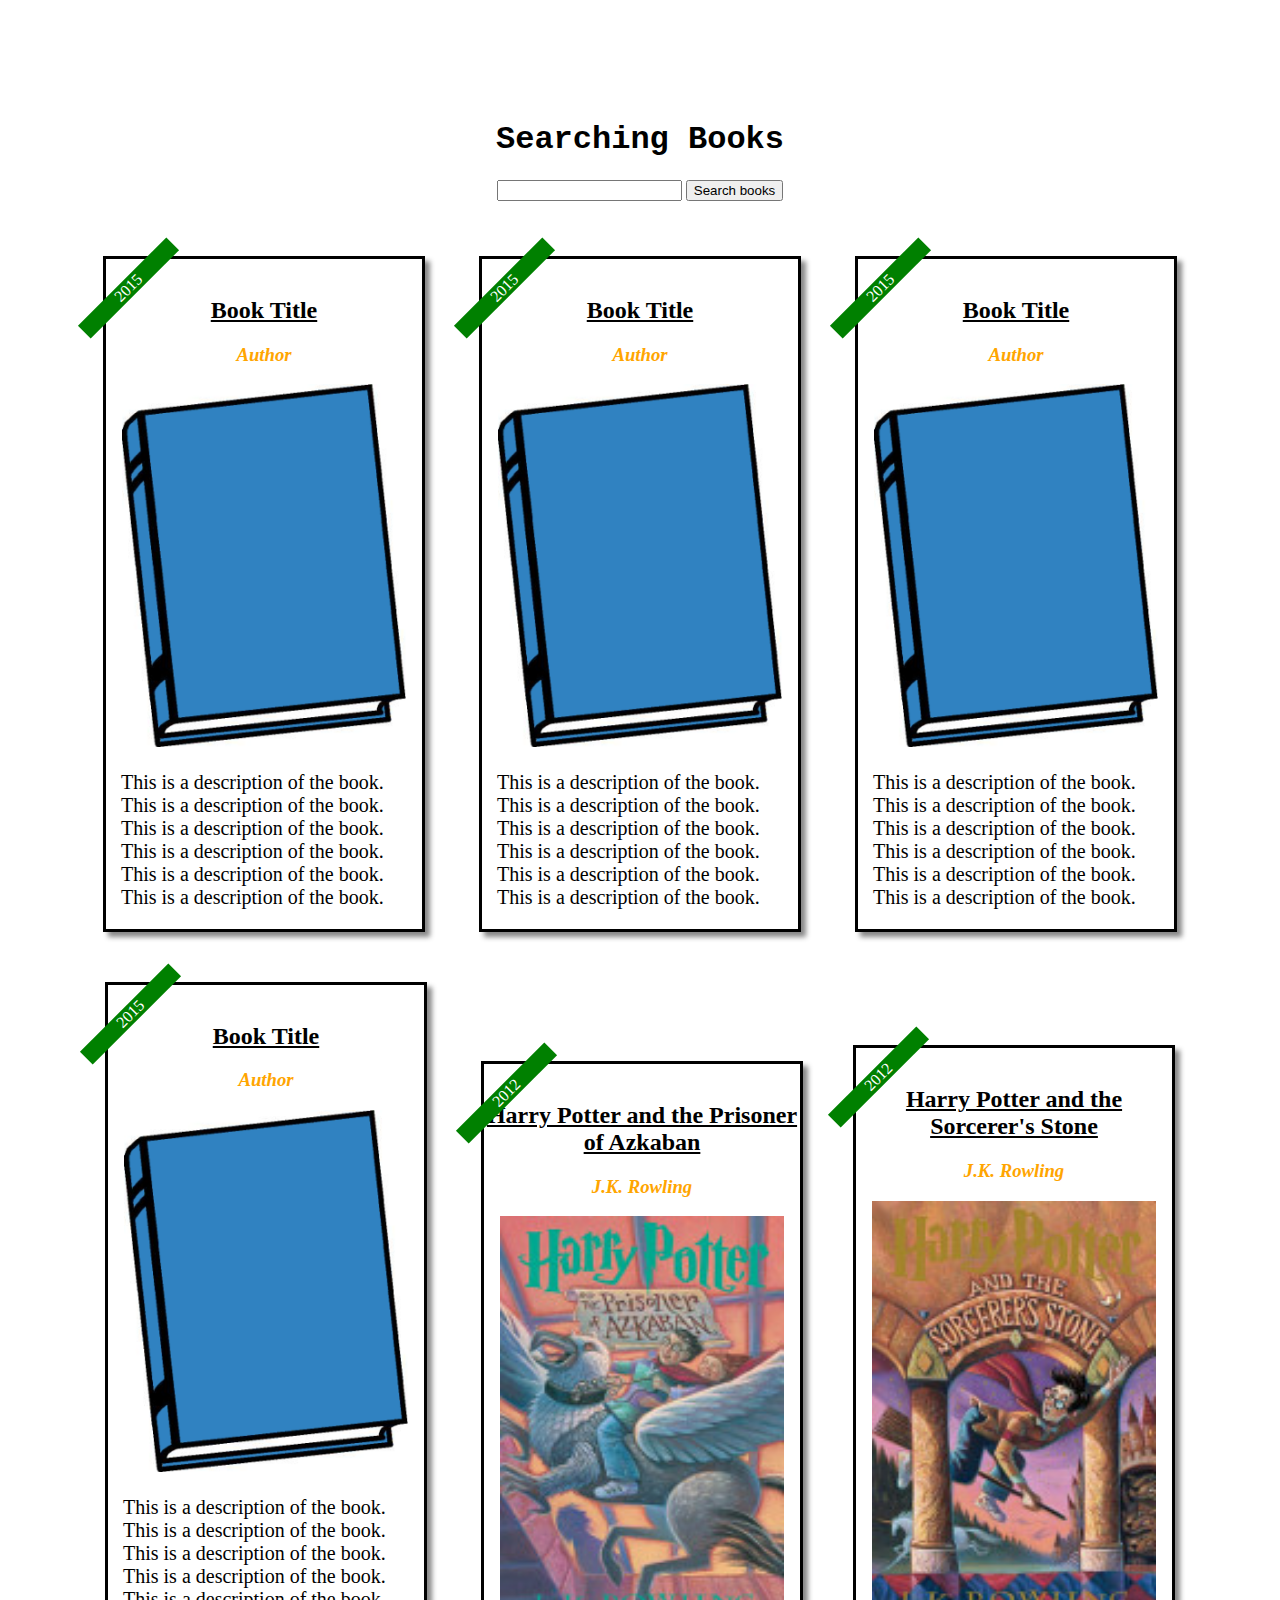
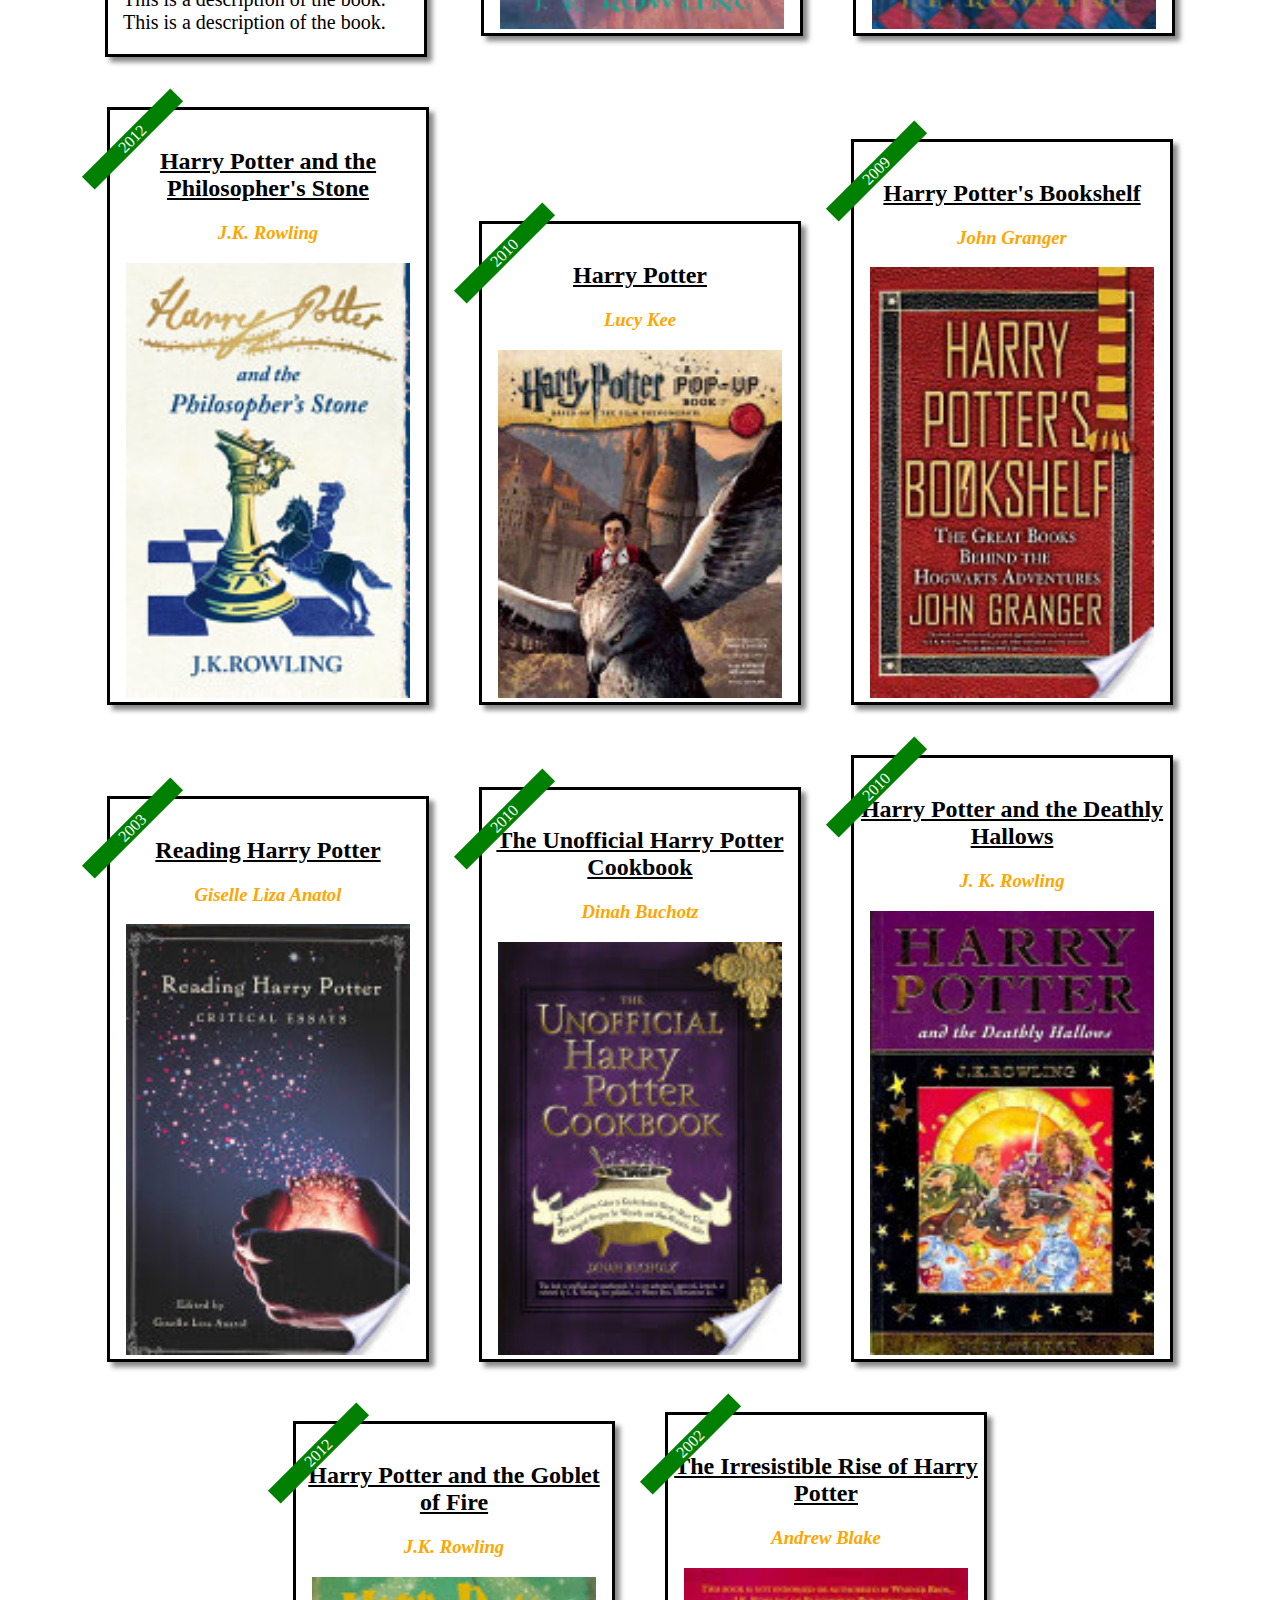
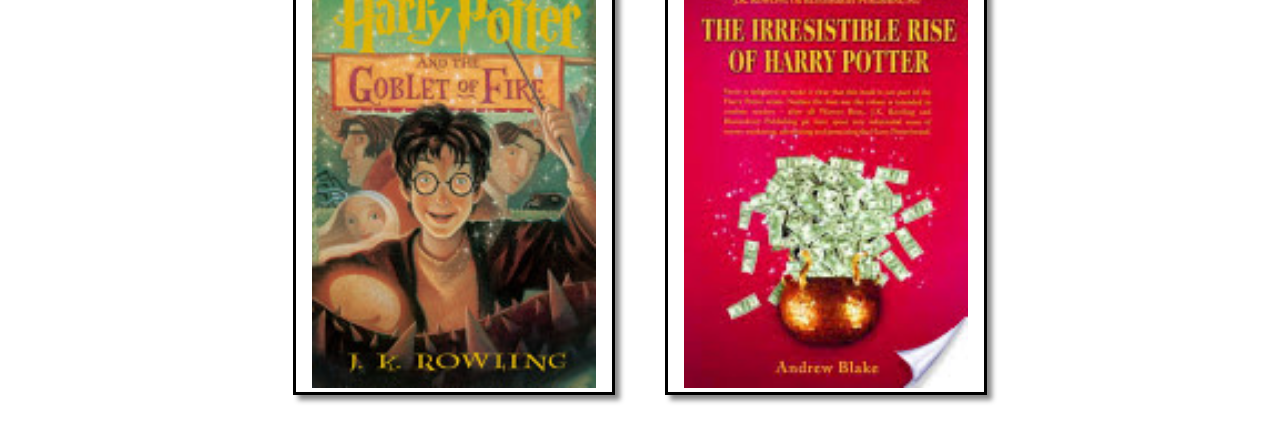
<file: img/Susie's AM 1.html>
<!DOCTYPE html>
<!-- saved from url=(0050)file:///Users/susancarovillano/AM1/booksearch.html -->
<html><head lang="en"><meta http-equiv="Content-Type" content="text/html; charset=UTF-8">
    <meta charset="UTF-8">
    <title>Susie's AM 1</title>
    <link rel="stylesheet" type="text/css" href="./Susie's AM 1_files/main.css">
</head>
<body>
    <div id="header">
        <h1>Searching Books</h1>
        <div id="searchInput">
            <input type="text" id="search">
            <button>Search books</button>
        </div>
    </div>

    <div id="searchResults">
        <div class="bookInfo">
            <div class="year"> 2015 </div>
            <h2>Book Title</h2>
            <h3>Author</h3>
            <img src="./Susie's AM 1_files/book_blue.png" alt="book image">
            <p>
                This is a description of the book. This is a description of the book. This is a description of the book.
                This is a description of the book. This is a description of the book. This is a description of the book.
            </p>
        </div>
        <div class="bookInfo">
            <div class="year"> 2015 </div>
            <h2>Book Title</h2>
            <h3>Author</h3>
            <img src="./Susie's AM 1_files/book_blue.png" alt="book image">
            <p>
                This is a description of the book. This is a description of the book. This is a description of the book.
                This is a description of the book. This is a description of the book. This is a description of the book.
            </p>
        </div>
        <div class="bookInfo">
            <div class="year"> 2015 </div>
            <h2>Book Title</h2>
            <h3>Author</h3>
            <img src="./Susie's AM 1_files/book_blue.png" alt="book image">
            <p>
                This is a description of the book. This is a description of the book. This is a description of the book.
                This is a description of the book. This is a description of the book. This is a description of the book.
            </p>
        </div>
        <div class="bookInfo">
            <div class="year"> 2015 </div>
            <h2>Book Title</h2>
            <h3>Author</h3>
            <img src="./Susie's AM 1_files/book_blue.png" alt="book image">
            <p>
                This is a description of the book. This is a description of the book. This is a description of the book.
                This is a description of the book. This is a description of the book. This is a description of the book.
            </p>
        </div>
    <div class="bookInfo"><div class="year">2012</div><h2>Harry Potter and the Prisoner of Azkaban</h2><h3>J.K. Rowling</h3><img src="./Susie's AM 1_files/content"></div><div class="bookInfo"><div class="year">2012</div><h2>Harry Potter and the Sorcerer's Stone</h2><h3>J.K. Rowling</h3><img src="./Susie's AM 1_files/content(1)"></div><div class="bookInfo"><div class="year">2012</div><h2>Harry Potter and the Philosopher's Stone</h2><h3>J.K. Rowling</h3><img src="./Susie's AM 1_files/content(2)"></div><div class="bookInfo"><div class="year">2010</div><h2>Harry Potter</h2><h3>Lucy Kee</h3><img src="./Susie's AM 1_files/content(3)"></div><div class="bookInfo"><div class="year">2009</div><h2>Harry Potter's Bookshelf</h2><h3>John Granger</h3><img src="./Susie's AM 1_files/content(4)"></div><div class="bookInfo"><div class="year">2003</div><h2>Reading Harry Potter</h2><h3>Giselle Liza Anatol</h3><img src="./Susie's AM 1_files/content(5)"></div><div class="bookInfo"><div class="year">2010</div><h2>The Unofficial Harry Potter Cookbook</h2><h3>Dinah Buchotz</h3><img src="./Susie's AM 1_files/content(6)"></div><div class="bookInfo"><div class="year">2010</div><h2>Harry Potter and the Deathly Hallows</h2><h3>J. K. Rowling</h3><img src="./Susie's AM 1_files/content(7)"></div><div class="bookInfo"><div class="year">2012</div><h2>Harry Potter and the Goblet of Fire</h2><h3>J.K. Rowling</h3><img src="./Susie's AM 1_files/content(8)"></div><div class="bookInfo"><div class="year">2002</div><h2>The Irresistible Rise of Harry Potter</h2><h3>Andrew Blake</h3><img src="./Susie's AM 1_files/content(9)"></div></div>
    <script src="./Susie's AM 1_files/am1.js"></script>

</body></html>
</file>
<file: css/main.css>
.panel {
    margin-top: 100px;
    background-color: #66CCFF;
    border-radius: 20px !important;
}

#physics-icon{
    margin-bottom: 10px;
}

label {
    font-size: 0.8rem;   
}
.photo {
    margin-top: 25px;
    border-radius: 20px;
	width: 500px;
	height: auto;
}   

.side_bar {
    float: left;
}

.interests-text {
    margin-left: 80px;
	display: none;
}

body {
    background-image: url(../img/grey.png);
}

h2 {
    text-align: center;
}

.fi-book {
    margin-left: 10px;
    font-size: 70px;
    text-shadow: 1px 4px 6px #FFF,0 0 0 #000,1px 4px 6px #FFF;
}

.fi-shopping-bag {
    font-size: 70px;
}

.fi-torso {
    margin-left: 15px;
    font-size: 70px;
}

.fi-graph-bar {
    margin-left: 5px;
    font-size: 70px;
}

.fi-address-book {
    font-size: 70px;
    margin-left: 10px;
}

.fi-social-linkedin {
    font-size: 70px;
}

.fi-social-github {
    font-size: 70px;
}

.fi-heart {
    font-size: 70px;
}

.ed-text {
	margin-left: 120px;
	margin-top: 30px;
	display: none;
}

#intro-text {
	display: block;
}

ul {
	margin-top: -8px;
	font-size: 0.8rem;
	margin-left: 30px;
}

.skills-p {
	margin-left: 30px;
	margin-top: -10px;
	margin-bottom: 0px;
}

.skills-header {
	margin-left: 15px;
	text-decoration: underline
}

.work-header {
	margin-left: 10px;
	font-size: 1rem;
	text-decoration: underline;
}
</file>
